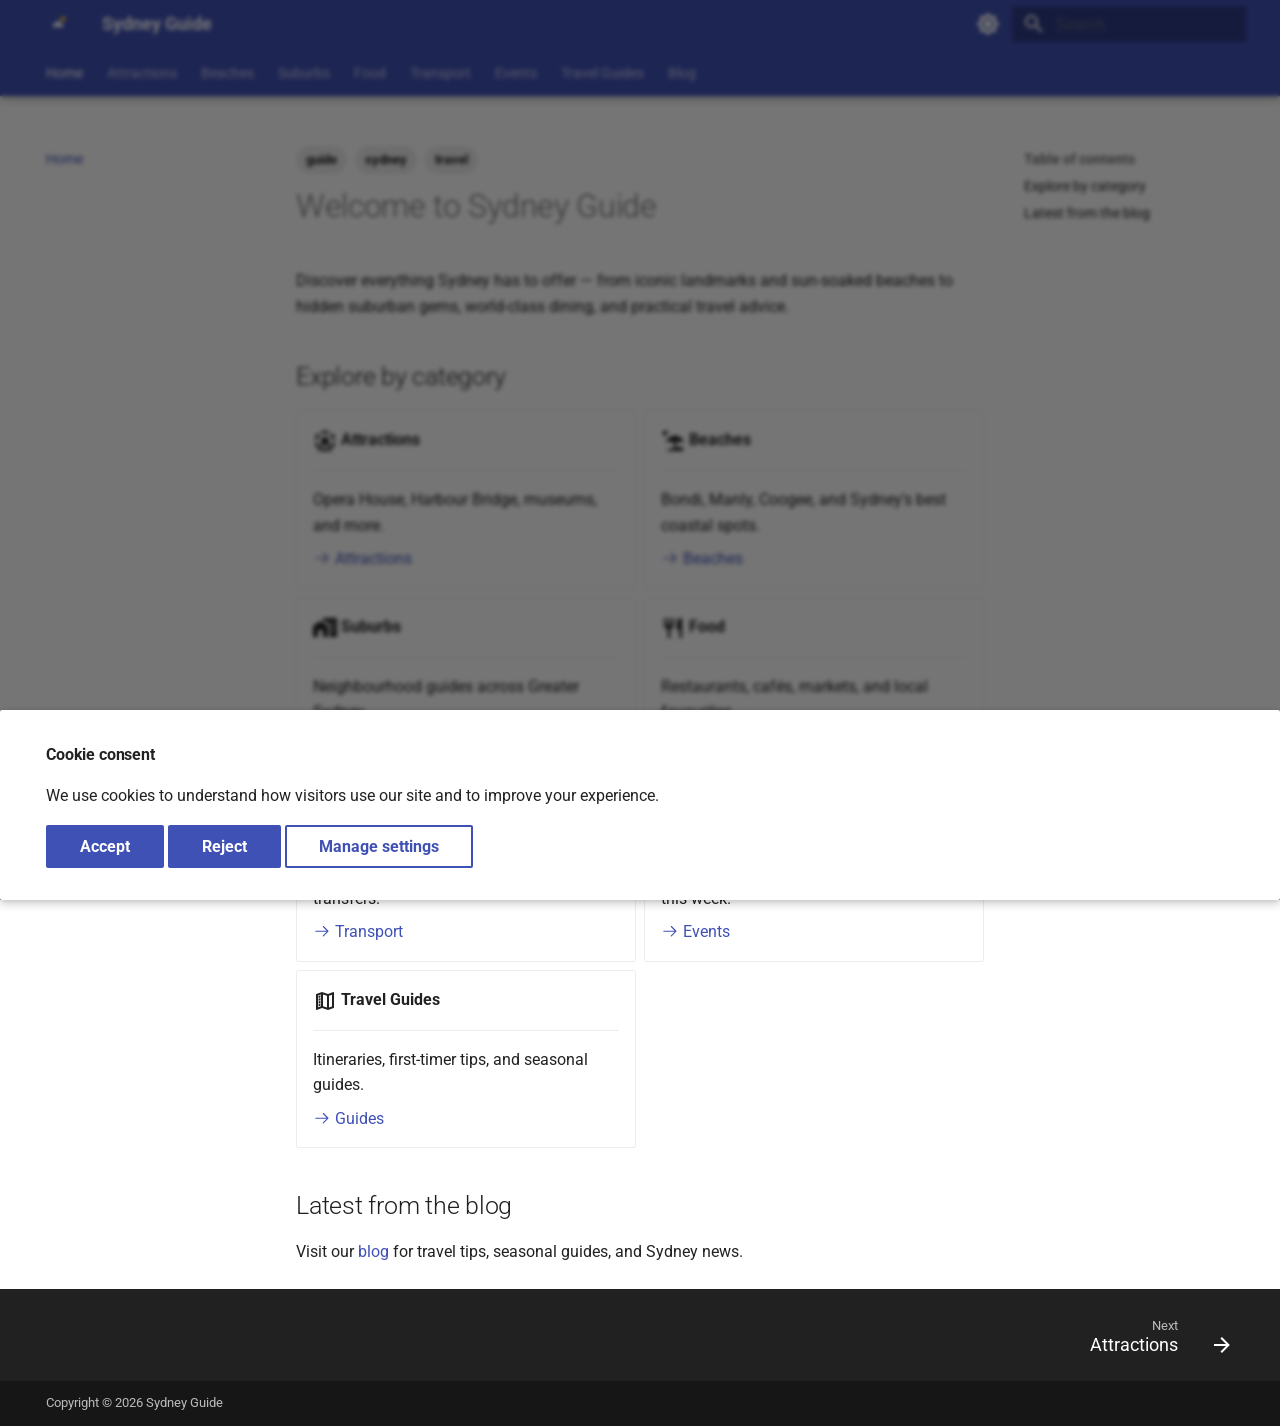
<file: index.html>
<!doctype html><html lang=en class=no-js> <head><meta charset=utf-8><meta name=viewport content="width=device-width,initial-scale=1"><meta name=description content="Explore Sydney's best attractions, beaches, suburbs, restaurants, transport, events, and travel guides. Your complete guide to Australia's harbour city."><meta name=author content="Sydney Guide"><link href=https://sydneygo.com/ rel=canonical><link href=attractions/ rel=next><link rel=icon href=assets/images/favicon.png><meta name=generator content="mkdocs-1.6.1, mkdocs-material-9.7.6"><title>Sydney Guide — Discover Sydney - Sydney Guide</title><link rel=stylesheet href=assets/stylesheets/main.484c7ddc.min.css><link rel=stylesheet href=assets/stylesheets/palette.ab4e12ef.min.css><link rel=preconnect href=https://fonts.gstatic.com crossorigin><link rel=stylesheet href="https://fonts.googleapis.com/css?family=Roboto:300,300i,400,400i,700,700i%7CRoboto+Mono:400,400i,700,700i&display=fallback"><style>:root{--md-text-font:"Roboto";--md-code-font:"Roboto Mono"}</style><link rel=stylesheet href=stylesheets/extra.css><script>__md_scope=new URL(".",location),__md_hash=e=>[...e].reduce(((e,_)=>(e<<5)-e+_.charCodeAt(0)),0),__md_get=(e,_=localStorage,t=__md_scope)=>JSON.parse(_.getItem(t.pathname+"."+e)),__md_set=(e,_,t=localStorage,a=__md_scope)=>{try{t.setItem(a.pathname+"."+e,JSON.stringify(_))}catch(e){}}</script><script id=__analytics>function __md_analytics(){function e(){dataLayer.push(arguments)}window.dataLayer=window.dataLayer||[],e("js",new Date),e("config","G-W9SEL7Y67B"),document.addEventListener("DOMContentLoaded",(function(){document.forms.search&&document.forms.search.query.addEventListener("blur",(function(){this.value&&e("event","search",{search_term:this.value})}));document$.subscribe((function(){var t=document.forms.feedback;if(void 0!==t)for(var a of t.querySelectorAll("[type=submit]"))a.addEventListener("click",(function(a){a.preventDefault();var n=document.location.pathname,d=this.getAttribute("data-md-value");e("event","feedback",{page:n,data:d}),t.firstElementChild.disabled=!0;var r=t.querySelector(".md-feedback__note [data-md-value='"+d+"']");r&&(r.hidden=!1)})),t.hidden=!1})),location$.subscribe((function(t){e("config","G-W9SEL7Y67B",{page_path:t.pathname})}))}));var t=document.createElement("script");t.async=!0,t.src="https://www.googletagmanager.com/gtag/js?id=G-W9SEL7Y67B",document.getElementById("__analytics").insertAdjacentElement("afterEnd",t)}</script><script>if("undefined"!=typeof __md_analytics){var consent=__md_get("__consent");consent&&consent.analytics&&__md_analytics()}</script></head> <body dir=ltr data-md-color-scheme=default data-md-color-primary=indigo data-md-color-accent=indigo> <input class=md-toggle data-md-toggle=drawer type=checkbox id=__drawer autocomplete=off> <input class=md-toggle data-md-toggle=search type=checkbox id=__search autocomplete=off> <label class=md-overlay for=__drawer></label> <div data-md-component=skip> <a href=#welcome-to-sydney-guide class=md-skip> Skip to content </a> </div> <div data-md-component=announce> </div> <header class="md-header md-header--shadow md-header--lifted" data-md-component=header> <nav class="md-header__inner md-grid" aria-label=Header> <a href=. title="Sydney Guide" class="md-header__button md-logo" aria-label="Sydney Guide" data-md-component=logo> <img src=assets/logo.svg alt=logo> </a> <label class="md-header__button md-icon" for=__drawer> <svg xmlns=http://www.w3.org/2000/svg viewbox="0 0 24 24"><path d="M3 6h18v2H3zm0 5h18v2H3zm0 5h18v2H3z"/></svg> </label> <div class=md-header__title data-md-component=header-title> <div class=md-header__ellipsis> <div class=md-header__topic> <span class=md-ellipsis> Sydney Guide </span> </div> <div class=md-header__topic data-md-component=header-topic> <span class=md-ellipsis> Sydney Guide — Discover Sydney </span> </div> </div> </div> <form class=md-header__option data-md-component=palette> <input class=md-option data-md-color-media="(prefers-color-scheme: light)" data-md-color-scheme=default data-md-color-primary=indigo data-md-color-accent=indigo aria-label="Switch to dark mode" type=radio name=__palette id=__palette_0> <label class="md-header__button md-icon" title="Switch to dark mode" for=__palette_1 hidden> <svg xmlns=http://www.w3.org/2000/svg viewbox="0 0 24 24"><path d="M12 8a4 4 0 0 0-4 4 4 4 0 0 0 4 4 4 4 0 0 0 4-4 4 4 0 0 0-4-4m0 10a6 6 0 0 1-6-6 6 6 0 0 1 6-6 6 6 0 0 1 6 6 6 6 0 0 1-6 6m8-9.31V4h-4.69L12 .69 8.69 4H4v4.69L.69 12 4 15.31V20h4.69L12 23.31 15.31 20H20v-4.69L23.31 12z"/></svg> </label> <input class=md-option data-md-color-media="(prefers-color-scheme: dark)" data-md-color-scheme=slate data-md-color-primary=indigo data-md-color-accent=indigo aria-label="Switch to light mode" type=radio name=__palette id=__palette_1> <label class="md-header__button md-icon" title="Switch to light mode" for=__palette_0 hidden> <svg xmlns=http://www.w3.org/2000/svg viewbox="0 0 24 24"><path d="M12 18c-.89 0-1.74-.2-2.5-.55C11.56 16.5 13 14.42 13 12s-1.44-4.5-3.5-5.45C10.26 6.2 11.11 6 12 6a6 6 0 0 1 6 6 6 6 0 0 1-6 6m8-9.31V4h-4.69L12 .69 8.69 4H4v4.69L.69 12 4 15.31V20h4.69L12 23.31 15.31 20H20v-4.69L23.31 12z"/></svg> </label> </form> <script>var palette=__md_get("__palette");if(palette&&palette.color){if("(prefers-color-scheme)"===palette.color.media){var media=matchMedia("(prefers-color-scheme: light)"),input=document.querySelector(media.matches?"[data-md-color-media='(prefers-color-scheme: light)']":"[data-md-color-media='(prefers-color-scheme: dark)']");palette.color.media=input.getAttribute("data-md-color-media"),palette.color.scheme=input.getAttribute("data-md-color-scheme"),palette.color.primary=input.getAttribute("data-md-color-primary"),palette.color.accent=input.getAttribute("data-md-color-accent")}for(var[key,value]of Object.entries(palette.color))document.body.setAttribute("data-md-color-"+key,value)}</script> <label class="md-header__button md-icon" for=__search> <svg xmlns=http://www.w3.org/2000/svg viewbox="0 0 24 24"><path d="M9.5 3A6.5 6.5 0 0 1 16 9.5c0 1.61-.59 3.09-1.56 4.23l.27.27h.79l5 5-1.5 1.5-5-5v-.79l-.27-.27A6.52 6.52 0 0 1 9.5 16 6.5 6.5 0 0 1 3 9.5 6.5 6.5 0 0 1 9.5 3m0 2C7 5 5 7 5 9.5S7 14 9.5 14 14 12 14 9.5 12 5 9.5 5"/></svg> </label> <div class=md-search data-md-component=search role=dialog> <label class=md-search__overlay for=__search></label> <div class=md-search__inner role=search> <form class=md-search__form name=search> <input type=text class=md-search__input name=query aria-label=Search placeholder=Search autocapitalize=off autocorrect=off autocomplete=off spellcheck=false data-md-component=search-query required> <label class="md-search__icon md-icon" for=__search> <svg xmlns=http://www.w3.org/2000/svg viewbox="0 0 24 24"><path d="M9.5 3A6.5 6.5 0 0 1 16 9.5c0 1.61-.59 3.09-1.56 4.23l.27.27h.79l5 5-1.5 1.5-5-5v-.79l-.27-.27A6.52 6.52 0 0 1 9.5 16 6.5 6.5 0 0 1 3 9.5 6.5 6.5 0 0 1 9.5 3m0 2C7 5 5 7 5 9.5S7 14 9.5 14 14 12 14 9.5 12 5 9.5 5"/></svg> <svg xmlns=http://www.w3.org/2000/svg viewbox="0 0 24 24"><path d="M20 11v2H8l5.5 5.5-1.42 1.42L4.16 12l7.92-7.92L13.5 5.5 8 11z"/></svg> </label> <nav class=md-search__options aria-label=Search> <a href=javascript:void(0) class="md-search__icon md-icon" title=Share aria-label=Share data-clipboard data-clipboard-text data-md-component=search-share tabindex=-1> <svg xmlns=http://www.w3.org/2000/svg viewbox="0 0 24 24"><path d="M18 16.08c-.76 0-1.44.3-1.96.77L8.91 12.7c.05-.23.09-.46.09-.7s-.04-.47-.09-.7l7.05-4.11c.54.5 1.25.81 2.04.81a3 3 0 0 0 3-3 3 3 0 0 0-3-3 3 3 0 0 0-3 3c0 .24.04.47.09.7L8.04 9.81C7.5 9.31 6.79 9 6 9a3 3 0 0 0-3 3 3 3 0 0 0 3 3c.79 0 1.5-.31 2.04-.81l7.12 4.15c-.05.21-.08.43-.08.66 0 1.61 1.31 2.91 2.92 2.91s2.92-1.3 2.92-2.91A2.92 2.92 0 0 0 18 16.08"/></svg> </a> <button type=reset class="md-search__icon md-icon" title=Clear aria-label=Clear tabindex=-1> <svg xmlns=http://www.w3.org/2000/svg viewbox="0 0 24 24"><path d="M19 6.41 17.59 5 12 10.59 6.41 5 5 6.41 10.59 12 5 17.59 6.41 19 12 13.41 17.59 19 19 17.59 13.41 12z"/></svg> </button> </nav> <div class=md-search__suggest data-md-component=search-suggest></div> </form> <div class=md-search__output> <div class=md-search__scrollwrap tabindex=0 data-md-scrollfix> <div class=md-search-result data-md-component=search-result> <div class=md-search-result__meta> Initializing search </div> <ol class=md-search-result__list role=presentation></ol> </div> </div> </div> </div> </div> </nav> <nav class=md-tabs aria-label=Tabs data-md-component=tabs> <div class=md-grid> <ul class=md-tabs__list> <li class="md-tabs__item md-tabs__item--active"> <a href=. class=md-tabs__link> Home </a> </li> <li class=md-tabs__item> <a href=attractions/ class=md-tabs__link> Attractions </a> </li> <li class=md-tabs__item> <a href=beaches/ class=md-tabs__link> Beaches </a> </li> <li class=md-tabs__item> <a href=suburbs/ class=md-tabs__link> Suburbs </a> </li> <li class=md-tabs__item> <a href=food/ class=md-tabs__link> Food </a> </li> <li class=md-tabs__item> <a href=transport/ class=md-tabs__link> Transport </a> </li> <li class=md-tabs__item> <a href=events/ class=md-tabs__link> Events </a> </li> <li class=md-tabs__item> <a href=guides/ class=md-tabs__link> Travel Guides </a> </li> <li class=md-tabs__item> <a href=blog/ class=md-tabs__link> Blog </a> </li> </ul> </div> </nav> </header> <div class=md-container data-md-component=container> <main class=md-main data-md-component=main> <div class="md-main__inner md-grid"> <div class="md-sidebar md-sidebar--primary" data-md-component=sidebar data-md-type=navigation> <div class=md-sidebar__scrollwrap> <div class=md-sidebar__inner> <nav class="md-nav md-nav--primary md-nav--lifted" aria-label=Navigation data-md-level=0> <label class=md-nav__title for=__drawer> <a href=. title="Sydney Guide" class="md-nav__button md-logo" aria-label="Sydney Guide" data-md-component=logo> <img src=assets/logo.svg alt=logo> </a> Sydney Guide </label> <ul class=md-nav__list data-md-scrollfix> <li class="md-nav__item md-nav__item--active"> <input class="md-nav__toggle md-toggle" type=checkbox id=__toc> <label class="md-nav__link md-nav__link--active" for=__toc> <span class=md-ellipsis> Home </span> <span class="md-nav__icon md-icon"></span> </label> <a href=. class="md-nav__link md-nav__link--active"> <span class=md-ellipsis> Home </span> </a> <nav class="md-nav md-nav--secondary" aria-label="Table of contents"> <label class=md-nav__title for=__toc> <span class="md-nav__icon md-icon"></span> Table of contents </label> <ul class=md-nav__list data-md-component=toc data-md-scrollfix> <li class=md-nav__item> <a href=#explore-by-category class=md-nav__link> <span class=md-ellipsis> Explore by category </span> </a> </li> <li class=md-nav__item> <a href=#latest-from-the-blog class=md-nav__link> <span class=md-ellipsis> Latest from the blog </span> </a> </li> </ul> </nav> </li> <li class=md-nav__item> <a href=attractions/ class=md-nav__link> <span class=md-ellipsis> Attractions </span> </a> </li> <li class="md-nav__item md-nav__item--nested"> <input class="md-nav__toggle md-toggle md-toggle--indeterminate" type=checkbox id=__nav_3> <div class="md-nav__link md-nav__container"> <a href=beaches/ class="md-nav__link "> <span class=md-ellipsis> Beaches </span> </a> <label class="md-nav__link " for=__nav_3 id=__nav_3_label tabindex=0> <span class="md-nav__icon md-icon"></span> </label> </div> <nav class=md-nav data-md-level=1 aria-labelledby=__nav_3_label aria-expanded=false> <label class=md-nav__title for=__nav_3> <span class="md-nav__icon md-icon"></span> Beaches </label> <ul class=md-nav__list data-md-scrollfix> <li class=md-nav__item> <a href=beaches/bondi/ class=md-nav__link> <span class=md-ellipsis> Bondi Beach </span> </a> </li> </ul> </nav> </li> <li class=md-nav__item> <a href=suburbs/ class=md-nav__link> <span class=md-ellipsis> Suburbs </span> </a> </li> <li class=md-nav__item> <a href=food/ class=md-nav__link> <span class=md-ellipsis> Food </span> </a> </li> <li class=md-nav__item> <a href=transport/ class=md-nav__link> <span class=md-ellipsis> Transport </span> </a> </li> <li class=md-nav__item> <a href=events/ class=md-nav__link> <span class=md-ellipsis> Events </span> </a> </li> <li class=md-nav__item> <a href=guides/ class=md-nav__link> <span class=md-ellipsis> Travel Guides </span> </a> </li> <li class=md-nav__item> <a href=blog/ class=md-nav__link> <span class=md-ellipsis> Blog </span> </a> </li> </ul> </nav> </div> </div> </div> <div class="md-sidebar md-sidebar--secondary" data-md-component=sidebar data-md-type=toc> <div class=md-sidebar__scrollwrap> <div class=md-sidebar__inner> <nav class="md-nav md-nav--secondary" aria-label="Table of contents"> <label class=md-nav__title for=__toc> <span class="md-nav__icon md-icon"></span> Table of contents </label> <ul class=md-nav__list data-md-component=toc data-md-scrollfix> <li class=md-nav__item> <a href=#explore-by-category class=md-nav__link> <span class=md-ellipsis> Explore by category </span> </a> </li> <li class=md-nav__item> <a href=#latest-from-the-blog class=md-nav__link> <span class=md-ellipsis> Latest from the blog </span> </a> </li> </ul> </nav> </div> </div> </div> <div class=md-content data-md-component=content> <article class="md-content__inner md-typeset"> <nav class=md-tags> <span class=md-tag>guide</span> <span class=md-tag>sydney</span> <span class=md-tag>travel</span> </nav> <h1 id=welcome-to-sydney-guide>Welcome to Sydney Guide<a class=headerlink href=#welcome-to-sydney-guide title="Permanent link">&para;</a></h1> <p>Discover everything Sydney has to offer — from iconic landmarks and sun-soaked beaches to hidden suburban gems, world-class dining, and practical travel advice.</p> <h2 id=explore-by-category>Explore by category<a class=headerlink href=#explore-by-category title="Permanent link">&para;</a></h2> <div class="grid cards"> <ul> <li> <p><span class="twemoji lg middle"><svg xmlns=http://www.w3.org/2000/svg viewbox="0 0 24 24"><path d="M12 19c.86 0 1.59.54 1.87 1.29.55-.12 1.08-.29 1.59-.52l-1.76-4.15c-.52.25-1.09.38-1.7.38s-1.18-.13-1.7-.38l-1.76 4.15c.51.23 1.04.4 1.59.52.28-.75 1.01-1.29 1.87-1.29m6.25-1.24c-.25-.34-.44-.76-.44-1.26 0-1.09.9-2 2-2l.31.03c.25-.8.38-1.65.38-2.53s-.13-1.73-.38-2.5h-.31c-1.11 0-2-.89-2-2 0-.5.16-.91.44-1.26a8.47 8.47 0 0 0-4.38-2.53C13.59 4.46 12.86 5 12 5s-1.59-.54-1.87-1.29a8.47 8.47 0 0 0-4.38 2.53c.28.35.45.79.45 1.26a2 2 0 0 1-2 2h-.32c-.25.78-.38 1.62-.38 2.5 0 .89.14 1.74.39 2.55l.31-.05c1.11 0 2 .92 2 2 0 .5-.16.93-.44 1.27.32.35.68.67 1.05.96l1.9-4.46C8.26 13.62 8 12.84 8 12a4 4 0 0 1 4-4 4 4 0 0 1 4 4c0 .84-.26 1.62-.71 2.27l1.9 4.46c.38-.29.73-.62 1.06-.97M12 23c-1 0-1.84-.74-2-1.71a9.5 9.5 0 0 1-1.85-.6L7.17 23H5l1.41-3.32a8.6 8.6 0 0 1-1.45-1.31c-.24.1-.49.13-.76.13a2 2 0 0 1-2-2c0-.62.3-1.18.77-1.55a9.49 9.49 0 0 1-.01-5.87A2.006 2.006 0 0 1 4.2 5.5c.26 0 .51.06.73.15A9.4 9.4 0 0 1 10 2.71C10.16 1.74 11 1 12 1s1.84.74 2 1.71c2 .42 3.74 1.47 5.06 2.93.23-.09.48-.14.75-.14a2 2 0 0 1 2 2 2 2 0 0 1-.77 1.57c.3.93.46 1.93.46 2.93s-.16 2-.46 2.93c.46.37.77.94.77 1.57 0 1.12-.89 2-2 2-.27 0-.52-.04-.76-.14-.44.49-.93.93-1.46 1.32L19 23h-2.17l-.98-2.31c-.6.26-1.22.47-1.85.6-.16.97-1 1.71-2 1.71"/></svg></span> <strong>Attractions</strong></p> <hr> <p>Opera House, Harbour Bridge, museums, and more.</p> <p><a href=attractions/ ><span class=twemoji><svg xmlns=http://www.w3.org/2000/svg viewbox="0 0 24 24"><path d="M13.22 19.03a.75.75 0 0 1 0-1.06L18.19 13H3.75a.75.75 0 0 1 0-1.5h14.44l-4.97-4.97a.749.749 0 0 1 .326-1.275.75.75 0 0 1 .734.215l6.25 6.25a.75.75 0 0 1 0 1.06l-6.25 6.25a.75.75 0 0 1-1.06 0"/></svg></span> Attractions</a></p> </li> <li> <p><span class="twemoji lg middle"><svg xmlns=http://www.w3.org/2000/svg viewbox="0 0 24 24"><path d="M15 18.54c2.13-.33 4.5-.54 7-.54v4H5c0-.65 3.2-2.14 8-3.1v-6.5c-.84.25-1.55.81-2 1.55a3.495 3.495 0 0 0-6 0c.03-3.58 3.5-6.52 8-6.91V7a1 1 0 0 1 1-1 1 1 0 0 1 1 1v.04c4.5.39 7.96 3.33 8 6.91a3.495 3.495 0 0 0-6 0c-.45-.74-1.16-1.3-2-1.56zM7 2a5 5 0 0 1-5 5V2z"/></svg></span> <strong>Beaches</strong></p> <hr> <p>Bondi, Manly, Coogee, and Sydney's best coastal spots.</p> <p><a href=beaches/ ><span class=twemoji><svg xmlns=http://www.w3.org/2000/svg viewbox="0 0 24 24"><path d="M13.22 19.03a.75.75 0 0 1 0-1.06L18.19 13H3.75a.75.75 0 0 1 0-1.5h14.44l-4.97-4.97a.749.749 0 0 1 .326-1.275.75.75 0 0 1 .734.215l6.25 6.25a.75.75 0 0 1 0 1.06l-6.25 6.25a.75.75 0 0 1-1.06 0"/></svg></span> Beaches</a></p> </li> <li> <p><span class="twemoji lg middle"><svg xmlns=http://www.w3.org/2000/svg viewbox="0 0 24 24"><path d="M0 21V10l7.5-5 7.5 5v11h-5v-7H5v7zM24 2v19h-7V8.93l-1-.66V6h-2v.93l-4-2.66V2zm-3 12h-2v2h2zm0-4h-2v2h2zm0-4h-2v2h2z"/></svg></span> <strong>Suburbs</strong></p> <hr> <p>Neighbourhood guides across Greater Sydney.</p> <p><a href=suburbs/ ><span class=twemoji><svg xmlns=http://www.w3.org/2000/svg viewbox="0 0 24 24"><path d="M13.22 19.03a.75.75 0 0 1 0-1.06L18.19 13H3.75a.75.75 0 0 1 0-1.5h14.44l-4.97-4.97a.749.749 0 0 1 .326-1.275.75.75 0 0 1 .734.215l6.25 6.25a.75.75 0 0 1 0 1.06l-6.25 6.25a.75.75 0 0 1-1.06 0"/></svg></span> Suburbs</a></p> </li> <li> <p><span class="twemoji lg middle"><svg xmlns=http://www.w3.org/2000/svg viewbox="0 0 24 24"><path d="M11 9H9V2H7v7H5V2H3v7c0 2.12 1.66 3.84 3.75 3.97V22h2.5v-9.03C11.34 12.84 13 11.12 13 9V2h-2zm5-3v8h2.5v8H21V2c-2.76 0-5 2.24-5 4"/></svg></span> <strong>Food</strong></p> <hr> <p>Restaurants, cafés, markets, and local favourites.</p> <p><a href=food/ ><span class=twemoji><svg xmlns=http://www.w3.org/2000/svg viewbox="0 0 24 24"><path d="M13.22 19.03a.75.75 0 0 1 0-1.06L18.19 13H3.75a.75.75 0 0 1 0-1.5h14.44l-4.97-4.97a.749.749 0 0 1 .326-1.275.75.75 0 0 1 .734.215l6.25 6.25a.75.75 0 0 1 0 1.06l-6.25 6.25a.75.75 0 0 1-1.06 0"/></svg></span> Food</a></p> </li> <li> <p><span class="twemoji lg middle"><svg xmlns=http://www.w3.org/2000/svg viewbox="0 0 24 24"><path d="M12 2c-4 0-8 .5-8 4v9.5A3.5 3.5 0 0 0 7.5 19L6 20.5v.5h2.23l2-2H14l2 2h2v-.5L16.5 19a3.5 3.5 0 0 0 3.5-3.5V6c0-3.5-3.58-4-8-4M7.5 17A1.5 1.5 0 0 1 6 15.5 1.5 1.5 0 0 1 7.5 14 1.5 1.5 0 0 1 9 15.5 1.5 1.5 0 0 1 7.5 17m3.5-7H6V6h5zm2 0V6h5v4zm3.5 7a1.5 1.5 0 0 1-1.5-1.5 1.5 1.5 0 0 1 1.5-1.5 1.5 1.5 0 0 1 1.5 1.5 1.5 1.5 0 0 1-1.5 1.5"/></svg></span> <strong>Transport</strong></p> <hr> <p>Opal, trains, buses, ferries, and airport transfers.</p> <p><a href=transport/ ><span class=twemoji><svg xmlns=http://www.w3.org/2000/svg viewbox="0 0 24 24"><path d="M13.22 19.03a.75.75 0 0 1 0-1.06L18.19 13H3.75a.75.75 0 0 1 0-1.5h14.44l-4.97-4.97a.749.749 0 0 1 .326-1.275.75.75 0 0 1 .734.215l6.25 6.25a.75.75 0 0 1 0 1.06l-6.25 6.25a.75.75 0 0 1-1.06 0"/></svg></span> Transport</a></p> </li> <li> <p><span class="twemoji lg middle"><svg xmlns=http://www.w3.org/2000/svg viewbox="0 0 24 24"><path d="M19 19H5V8h14m-3-7v2H8V1H6v2H5c-1.1 0-2 .9-2 2v14a2 2 0 0 0 2 2h14c1.11 0 2-.89 2-2V5a2 2 0 0 0-2-2h-1V1m-7.12 11H7.27l2.92 2.11-1.11 3.45L12 15.43l2.92 2.13-1.12-3.44L16.72 12h-3.6L12 8.56z"/></svg></span> <strong>Events</strong></p> <hr> <p>Festivals, markets, sports, and what's on this week.</p> <p><a href=events/ ><span class=twemoji><svg xmlns=http://www.w3.org/2000/svg viewbox="0 0 24 24"><path d="M13.22 19.03a.75.75 0 0 1 0-1.06L18.19 13H3.75a.75.75 0 0 1 0-1.5h14.44l-4.97-4.97a.749.749 0 0 1 .326-1.275.75.75 0 0 1 .734.215l6.25 6.25a.75.75 0 0 1 0 1.06l-6.25 6.25a.75.75 0 0 1-1.06 0"/></svg></span> Events</a></p> </li> <li> <p><span class="twemoji lg middle"><svg xmlns=http://www.w3.org/2000/svg viewbox="0 0 24 24"><path d="M9 3 3.36 4.9c-.21.07-.36.25-.36.48V20.5a.5.5 0 0 0 .5.5l.16-.03L9 18.9l6 2.1 5.64-1.9c.21-.07.36-.25.36-.48V3.5a.5.5 0 0 0-.5-.5l-.16.03L15 5.1zM8 5.45v11.7l-3 1.16V6.46zm2 .02 4 1.4v11.66l-4-1.4zm9 .23v11.84l-3 1.01V6.86zm-11.54.6-1.89.67v2.15l1.89-.67zm0 2.75-1.89.67v2.15l1.89-.67zm0 2.75-1.89.67v2.15l1.89-.67zm0 2.75-1.89.67v2.15l1.89-.67z"/></svg></span> <strong>Travel Guides</strong></p> <hr> <p>Itineraries, first-timer tips, and seasonal guides.</p> <p><a href=guides/ ><span class=twemoji><svg xmlns=http://www.w3.org/2000/svg viewbox="0 0 24 24"><path d="M13.22 19.03a.75.75 0 0 1 0-1.06L18.19 13H3.75a.75.75 0 0 1 0-1.5h14.44l-4.97-4.97a.749.749 0 0 1 .326-1.275.75.75 0 0 1 .734.215l6.25 6.25a.75.75 0 0 1 0 1.06l-6.25 6.25a.75.75 0 0 1-1.06 0"/></svg></span> Guides</a></p> </li> </ul> </div> <h2 id=latest-from-the-blog>Latest from the blog<a class=headerlink href=#latest-from-the-blog title="Permanent link">&para;</a></h2> <p>Visit our <a href=blog/ >blog</a> for travel tips, seasonal guides, and Sydney news.</p> </article> </div> <script>var tabs=__md_get("__tabs");if(Array.isArray(tabs))e:for(var set of document.querySelectorAll(".tabbed-set")){var labels=set.querySelector(".tabbed-labels");for(var tab of tabs)for(var label of labels.getElementsByTagName("label"))if(label.innerText.trim()===tab){var input=document.getElementById(label.htmlFor);input.checked=!0;continue e}}</script> <script>var target=document.getElementById(location.hash.slice(1));target&&target.name&&(target.checked=target.name.startsWith("__tabbed_"))</script> </div> <button type=button class="md-top md-icon" data-md-component=top hidden> <svg xmlns=http://www.w3.org/2000/svg viewbox="0 0 24 24"><path d="M13 20h-2V8l-5.5 5.5-1.42-1.42L12 4.16l7.92 7.92-1.42 1.42L13 8z"/></svg> Back to top </button> </main> <footer class=md-footer> <nav class="md-footer__inner md-grid" aria-label=Footer> <a href=attractions/ class="md-footer__link md-footer__link--next" aria-label="Next: Attractions"> <div class=md-footer__title> <span class=md-footer__direction> Next </span> <div class=md-ellipsis> Attractions </div> </div> <div class="md-footer__button md-icon"> <svg xmlns=http://www.w3.org/2000/svg viewbox="0 0 24 24"><path d="M4 11v2h12l-5.5 5.5 1.42 1.42L19.84 12l-7.92-7.92L10.5 5.5 16 11z"/></svg> </div> </a> </nav> <div class="md-footer-meta md-typeset"> <div class="md-footer-meta__inner md-grid"> <div class=md-copyright> <div class=md-copyright__highlight> Copyright &copy; 2026 Sydney Guide </div> </div> </div> </div> </footer> </div> <div class=md-dialog data-md-component=dialog> <div class="md-dialog__inner md-typeset"></div> </div> <div class=md-progress data-md-component=progress role=progressbar></div> <div class=md-consent data-md-component=consent id=__consent hidden> <div class=md-consent__overlay></div> <aside class=md-consent__inner> <form class="md-consent__form md-grid md-typeset" name=consent> <h4>Cookie consent</h4> <p>We use cookies to understand how visitors use our site and to improve your experience.</p> <input class=md-toggle type=checkbox id=__settings> <div class=md-consent__settings> <ul class=task-list> <li class=task-list-item> <label class=task-list-control> <input type=checkbox name=analytics checked> <span class=task-list-indicator></span> Google Analytics </label> </li> </ul> </div> <div class=md-consent__controls> <button class="md-button md-button--primary">Accept</button> <button type=reset class="md-button md-button--primary">Reject</button> <label class=md-button for=__settings>Manage settings</label> </div> </form> </aside> </div> <script>var consent=__md_get("__consent");if(consent)for(var input of document.forms.consent.elements)input.name&&(input.checked=consent[input.name]||!1);else"file:"!==location.protocol&&setTimeout((function(){document.querySelector("[data-md-component=consent]").hidden=!1}),250);var form=document.forms.consent;for(var action of["submit","reset"])form.addEventListener(action,(function(e){if(e.preventDefault(),"reset"===e.type)for(var n of document.forms.consent.elements)n.name&&(n.checked=!1);__md_set("__consent",Object.fromEntries(Array.from(new FormData(form).keys()).map((function(e){return[e,!0]})))),location.hash="",location.reload()}))</script> <script id=__config type=application/json>{"annotate": null, "base": ".", "features": ["announce.dismiss", "content.code.copy", "content.tabs.link", "content.tooltips", "header.autohide", "navigation.expand", "navigation.footer", "navigation.indexes", "navigation.instant", "navigation.instant.progress", "navigation.path", "navigation.sections", "navigation.tabs", "navigation.tabs.sticky", "navigation.top", "navigation.tracking", "search.highlight", "search.share", "search.suggest", "toc.follow"], "search": "assets/javascripts/workers/search.2c215733.min.js", "tags": null, "translations": {"clipboard.copied": "Copied to clipboard", "clipboard.copy": "Copy to clipboard", "search.result.more.one": "1 more on this page", "search.result.more.other": "# more on this page", "search.result.none": "No matching documents", "search.result.one": "1 matching document", "search.result.other": "# matching documents", "search.result.placeholder": "Type to start searching", "search.result.term.missing": "Missing", "select.version": "Select version"}, "version": null}</script> <script src=assets/javascripts/bundle.79ae519e.min.js></script> <script src=javascripts/analytics.js></script> </body> </html>
</file>
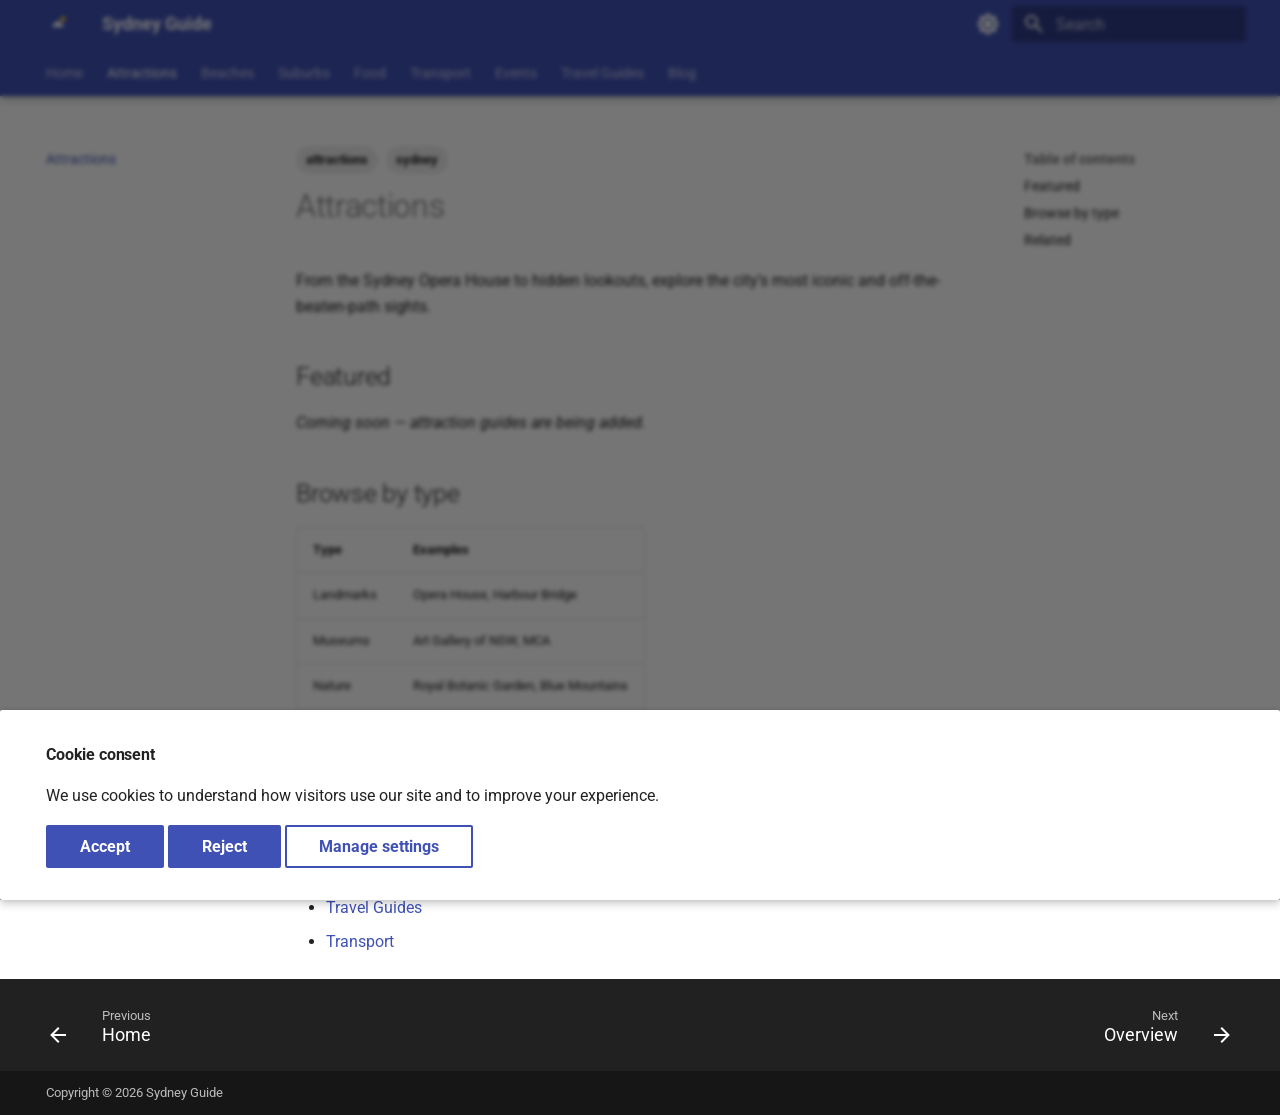
<file: attractions/index.html>
<!doctype html><html lang=en class=no-js> <head><meta charset=utf-8><meta name=viewport content="width=device-width,initial-scale=1"><meta name=description content="Discover Sydney's top attractions — landmarks, museums, parks, and must-see sights across the harbour city."><meta name=author content="Sydney Guide"><link href=https://sydneygo.com/attractions/ rel=canonical><link rel=prev href=..><link href=../beaches/ rel=next><link rel=icon href=../assets/images/favicon.png><meta name=generator content="mkdocs-1.6.1, mkdocs-material-9.7.6"><title>Sydney Attractions - Sydney Guide</title><link rel=stylesheet href=../assets/stylesheets/main.484c7ddc.min.css><link rel=stylesheet href=../assets/stylesheets/palette.ab4e12ef.min.css><link rel=preconnect href=https://fonts.gstatic.com crossorigin><link rel=stylesheet href="https://fonts.googleapis.com/css?family=Roboto:300,300i,400,400i,700,700i%7CRoboto+Mono:400,400i,700,700i&display=fallback"><style>:root{--md-text-font:"Roboto";--md-code-font:"Roboto Mono"}</style><link rel=stylesheet href=../stylesheets/extra.css><script>__md_scope=new URL("..",location),__md_hash=e=>[...e].reduce(((e,_)=>(e<<5)-e+_.charCodeAt(0)),0),__md_get=(e,_=localStorage,t=__md_scope)=>JSON.parse(_.getItem(t.pathname+"."+e)),__md_set=(e,_,t=localStorage,a=__md_scope)=>{try{t.setItem(a.pathname+"."+e,JSON.stringify(_))}catch(e){}}</script><script id=__analytics>function __md_analytics(){function e(){dataLayer.push(arguments)}window.dataLayer=window.dataLayer||[],e("js",new Date),e("config","G-W9SEL7Y67B"),document.addEventListener("DOMContentLoaded",(function(){document.forms.search&&document.forms.search.query.addEventListener("blur",(function(){this.value&&e("event","search",{search_term:this.value})}));document$.subscribe((function(){var t=document.forms.feedback;if(void 0!==t)for(var a of t.querySelectorAll("[type=submit]"))a.addEventListener("click",(function(a){a.preventDefault();var n=document.location.pathname,d=this.getAttribute("data-md-value");e("event","feedback",{page:n,data:d}),t.firstElementChild.disabled=!0;var r=t.querySelector(".md-feedback__note [data-md-value='"+d+"']");r&&(r.hidden=!1)})),t.hidden=!1})),location$.subscribe((function(t){e("config","G-W9SEL7Y67B",{page_path:t.pathname})}))}));var t=document.createElement("script");t.async=!0,t.src="https://www.googletagmanager.com/gtag/js?id=G-W9SEL7Y67B",document.getElementById("__analytics").insertAdjacentElement("afterEnd",t)}</script><script>if("undefined"!=typeof __md_analytics){var consent=__md_get("__consent");consent&&consent.analytics&&__md_analytics()}</script></head> <body dir=ltr data-md-color-scheme=default data-md-color-primary=indigo data-md-color-accent=indigo> <input class=md-toggle data-md-toggle=drawer type=checkbox id=__drawer autocomplete=off> <input class=md-toggle data-md-toggle=search type=checkbox id=__search autocomplete=off> <label class=md-overlay for=__drawer></label> <div data-md-component=skip> <a href=#attractions class=md-skip> Skip to content </a> </div> <div data-md-component=announce> </div> <header class="md-header md-header--shadow md-header--lifted" data-md-component=header> <nav class="md-header__inner md-grid" aria-label=Header> <a href=.. title="Sydney Guide" class="md-header__button md-logo" aria-label="Sydney Guide" data-md-component=logo> <img src=../assets/logo.svg alt=logo> </a> <label class="md-header__button md-icon" for=__drawer> <svg xmlns=http://www.w3.org/2000/svg viewbox="0 0 24 24"><path d="M3 6h18v2H3zm0 5h18v2H3zm0 5h18v2H3z"/></svg> </label> <div class=md-header__title data-md-component=header-title> <div class=md-header__ellipsis> <div class=md-header__topic> <span class=md-ellipsis> Sydney Guide </span> </div> <div class=md-header__topic data-md-component=header-topic> <span class=md-ellipsis> Sydney Attractions </span> </div> </div> </div> <form class=md-header__option data-md-component=palette> <input class=md-option data-md-color-media="(prefers-color-scheme: light)" data-md-color-scheme=default data-md-color-primary=indigo data-md-color-accent=indigo aria-label="Switch to dark mode" type=radio name=__palette id=__palette_0> <label class="md-header__button md-icon" title="Switch to dark mode" for=__palette_1 hidden> <svg xmlns=http://www.w3.org/2000/svg viewbox="0 0 24 24"><path d="M12 8a4 4 0 0 0-4 4 4 4 0 0 0 4 4 4 4 0 0 0 4-4 4 4 0 0 0-4-4m0 10a6 6 0 0 1-6-6 6 6 0 0 1 6-6 6 6 0 0 1 6 6 6 6 0 0 1-6 6m8-9.31V4h-4.69L12 .69 8.69 4H4v4.69L.69 12 4 15.31V20h4.69L12 23.31 15.31 20H20v-4.69L23.31 12z"/></svg> </label> <input class=md-option data-md-color-media="(prefers-color-scheme: dark)" data-md-color-scheme=slate data-md-color-primary=indigo data-md-color-accent=indigo aria-label="Switch to light mode" type=radio name=__palette id=__palette_1> <label class="md-header__button md-icon" title="Switch to light mode" for=__palette_0 hidden> <svg xmlns=http://www.w3.org/2000/svg viewbox="0 0 24 24"><path d="M12 18c-.89 0-1.74-.2-2.5-.55C11.56 16.5 13 14.42 13 12s-1.44-4.5-3.5-5.45C10.26 6.2 11.11 6 12 6a6 6 0 0 1 6 6 6 6 0 0 1-6 6m8-9.31V4h-4.69L12 .69 8.69 4H4v4.69L.69 12 4 15.31V20h4.69L12 23.31 15.31 20H20v-4.69L23.31 12z"/></svg> </label> </form> <script>var palette=__md_get("__palette");if(palette&&palette.color){if("(prefers-color-scheme)"===palette.color.media){var media=matchMedia("(prefers-color-scheme: light)"),input=document.querySelector(media.matches?"[data-md-color-media='(prefers-color-scheme: light)']":"[data-md-color-media='(prefers-color-scheme: dark)']");palette.color.media=input.getAttribute("data-md-color-media"),palette.color.scheme=input.getAttribute("data-md-color-scheme"),palette.color.primary=input.getAttribute("data-md-color-primary"),palette.color.accent=input.getAttribute("data-md-color-accent")}for(var[key,value]of Object.entries(palette.color))document.body.setAttribute("data-md-color-"+key,value)}</script> <label class="md-header__button md-icon" for=__search> <svg xmlns=http://www.w3.org/2000/svg viewbox="0 0 24 24"><path d="M9.5 3A6.5 6.5 0 0 1 16 9.5c0 1.61-.59 3.09-1.56 4.23l.27.27h.79l5 5-1.5 1.5-5-5v-.79l-.27-.27A6.52 6.52 0 0 1 9.5 16 6.5 6.5 0 0 1 3 9.5 6.5 6.5 0 0 1 9.5 3m0 2C7 5 5 7 5 9.5S7 14 9.5 14 14 12 14 9.5 12 5 9.5 5"/></svg> </label> <div class=md-search data-md-component=search role=dialog> <label class=md-search__overlay for=__search></label> <div class=md-search__inner role=search> <form class=md-search__form name=search> <input type=text class=md-search__input name=query aria-label=Search placeholder=Search autocapitalize=off autocorrect=off autocomplete=off spellcheck=false data-md-component=search-query required> <label class="md-search__icon md-icon" for=__search> <svg xmlns=http://www.w3.org/2000/svg viewbox="0 0 24 24"><path d="M9.5 3A6.5 6.5 0 0 1 16 9.5c0 1.61-.59 3.09-1.56 4.23l.27.27h.79l5 5-1.5 1.5-5-5v-.79l-.27-.27A6.52 6.52 0 0 1 9.5 16 6.5 6.5 0 0 1 3 9.5 6.5 6.5 0 0 1 9.5 3m0 2C7 5 5 7 5 9.5S7 14 9.5 14 14 12 14 9.5 12 5 9.5 5"/></svg> <svg xmlns=http://www.w3.org/2000/svg viewbox="0 0 24 24"><path d="M20 11v2H8l5.5 5.5-1.42 1.42L4.16 12l7.92-7.92L13.5 5.5 8 11z"/></svg> </label> <nav class=md-search__options aria-label=Search> <a href=javascript:void(0) class="md-search__icon md-icon" title=Share aria-label=Share data-clipboard data-clipboard-text data-md-component=search-share tabindex=-1> <svg xmlns=http://www.w3.org/2000/svg viewbox="0 0 24 24"><path d="M18 16.08c-.76 0-1.44.3-1.96.77L8.91 12.7c.05-.23.09-.46.09-.7s-.04-.47-.09-.7l7.05-4.11c.54.5 1.25.81 2.04.81a3 3 0 0 0 3-3 3 3 0 0 0-3-3 3 3 0 0 0-3 3c0 .24.04.47.09.7L8.04 9.81C7.5 9.31 6.79 9 6 9a3 3 0 0 0-3 3 3 3 0 0 0 3 3c.79 0 1.5-.31 2.04-.81l7.12 4.15c-.05.21-.08.43-.08.66 0 1.61 1.31 2.91 2.92 2.91s2.92-1.3 2.92-2.91A2.92 2.92 0 0 0 18 16.08"/></svg> </a> <button type=reset class="md-search__icon md-icon" title=Clear aria-label=Clear tabindex=-1> <svg xmlns=http://www.w3.org/2000/svg viewbox="0 0 24 24"><path d="M19 6.41 17.59 5 12 10.59 6.41 5 5 6.41 10.59 12 5 17.59 6.41 19 12 13.41 17.59 19 19 17.59 13.41 12z"/></svg> </button> </nav> <div class=md-search__suggest data-md-component=search-suggest></div> </form> <div class=md-search__output> <div class=md-search__scrollwrap tabindex=0 data-md-scrollfix> <div class=md-search-result data-md-component=search-result> <div class=md-search-result__meta> Initializing search </div> <ol class=md-search-result__list role=presentation></ol> </div> </div> </div> </div> </div> </nav> <nav class=md-tabs aria-label=Tabs data-md-component=tabs> <div class=md-grid> <ul class=md-tabs__list> <li class=md-tabs__item> <a href=.. class=md-tabs__link> Home </a> </li> <li class="md-tabs__item md-tabs__item--active"> <a href=./ class=md-tabs__link> Attractions </a> </li> <li class=md-tabs__item> <a href=../beaches/ class=md-tabs__link> Beaches </a> </li> <li class=md-tabs__item> <a href=../suburbs/ class=md-tabs__link> Suburbs </a> </li> <li class=md-tabs__item> <a href=../food/ class=md-tabs__link> Food </a> </li> <li class=md-tabs__item> <a href=../transport/ class=md-tabs__link> Transport </a> </li> <li class=md-tabs__item> <a href=../events/ class=md-tabs__link> Events </a> </li> <li class=md-tabs__item> <a href=../guides/ class=md-tabs__link> Travel Guides </a> </li> <li class=md-tabs__item> <a href=../blog/ class=md-tabs__link> Blog </a> </li> </ul> </div> </nav> </header> <div class=md-container data-md-component=container> <main class=md-main data-md-component=main> <div class="md-main__inner md-grid"> <div class="md-sidebar md-sidebar--primary" data-md-component=sidebar data-md-type=navigation> <div class=md-sidebar__scrollwrap> <div class=md-sidebar__inner> <nav class="md-nav md-nav--primary md-nav--lifted" aria-label=Navigation data-md-level=0> <label class=md-nav__title for=__drawer> <a href=.. title="Sydney Guide" class="md-nav__button md-logo" aria-label="Sydney Guide" data-md-component=logo> <img src=../assets/logo.svg alt=logo> </a> Sydney Guide </label> <ul class=md-nav__list data-md-scrollfix> <li class=md-nav__item> <a href=.. class=md-nav__link> <span class=md-ellipsis> Home </span> </a> </li> <li class="md-nav__item md-nav__item--active"> <input class="md-nav__toggle md-toggle" type=checkbox id=__toc> <label class="md-nav__link md-nav__link--active" for=__toc> <span class=md-ellipsis> Attractions </span> <span class="md-nav__icon md-icon"></span> </label> <a href=./ class="md-nav__link md-nav__link--active"> <span class=md-ellipsis> Attractions </span> </a> <nav class="md-nav md-nav--secondary" aria-label="Table of contents"> <label class=md-nav__title for=__toc> <span class="md-nav__icon md-icon"></span> Table of contents </label> <ul class=md-nav__list data-md-component=toc data-md-scrollfix> <li class=md-nav__item> <a href=#featured class=md-nav__link> <span class=md-ellipsis> Featured </span> </a> </li> <li class=md-nav__item> <a href=#browse-by-type class=md-nav__link> <span class=md-ellipsis> Browse by type </span> </a> </li> <li class=md-nav__item> <a href=#related class=md-nav__link> <span class=md-ellipsis> Related </span> </a> </li> </ul> </nav> </li> <li class="md-nav__item md-nav__item--nested"> <input class="md-nav__toggle md-toggle md-toggle--indeterminate" type=checkbox id=__nav_3> <div class="md-nav__link md-nav__container"> <a href=../beaches/ class="md-nav__link "> <span class=md-ellipsis> Beaches </span> </a> <label class="md-nav__link " for=__nav_3 id=__nav_3_label tabindex=0> <span class="md-nav__icon md-icon"></span> </label> </div> <nav class=md-nav data-md-level=1 aria-labelledby=__nav_3_label aria-expanded=false> <label class=md-nav__title for=__nav_3> <span class="md-nav__icon md-icon"></span> Beaches </label> <ul class=md-nav__list data-md-scrollfix> <li class=md-nav__item> <a href=../beaches/bondi/ class=md-nav__link> <span class=md-ellipsis> Bondi Beach </span> </a> </li> </ul> </nav> </li> <li class=md-nav__item> <a href=../suburbs/ class=md-nav__link> <span class=md-ellipsis> Suburbs </span> </a> </li> <li class=md-nav__item> <a href=../food/ class=md-nav__link> <span class=md-ellipsis> Food </span> </a> </li> <li class=md-nav__item> <a href=../transport/ class=md-nav__link> <span class=md-ellipsis> Transport </span> </a> </li> <li class=md-nav__item> <a href=../events/ class=md-nav__link> <span class=md-ellipsis> Events </span> </a> </li> <li class=md-nav__item> <a href=../guides/ class=md-nav__link> <span class=md-ellipsis> Travel Guides </span> </a> </li> <li class=md-nav__item> <a href=../blog/ class=md-nav__link> <span class=md-ellipsis> Blog </span> </a> </li> </ul> </nav> </div> </div> </div> <div class="md-sidebar md-sidebar--secondary" data-md-component=sidebar data-md-type=toc> <div class=md-sidebar__scrollwrap> <div class=md-sidebar__inner> <nav class="md-nav md-nav--secondary" aria-label="Table of contents"> <label class=md-nav__title for=__toc> <span class="md-nav__icon md-icon"></span> Table of contents </label> <ul class=md-nav__list data-md-component=toc data-md-scrollfix> <li class=md-nav__item> <a href=#featured class=md-nav__link> <span class=md-ellipsis> Featured </span> </a> </li> <li class=md-nav__item> <a href=#browse-by-type class=md-nav__link> <span class=md-ellipsis> Browse by type </span> </a> </li> <li class=md-nav__item> <a href=#related class=md-nav__link> <span class=md-ellipsis> Related </span> </a> </li> </ul> </nav> </div> </div> </div> <div class=md-content data-md-component=content> <article class="md-content__inner md-typeset"> <nav class=md-tags> <span class=md-tag>attractions</span> <span class=md-tag>sydney</span> </nav> <h1 id=attractions>Attractions<a class=headerlink href=#attractions title="Permanent link">&para;</a></h1> <p>From the Sydney Opera House to hidden lookouts, explore the city's most iconic and off-the-beaten-path sights.</p> <h2 id=featured>Featured<a class=headerlink href=#featured title="Permanent link">&para;</a></h2> <p><em>Coming soon — attraction guides are being added.</em></p> <h2 id=browse-by-type>Browse by type<a class=headerlink href=#browse-by-type title="Permanent link">&para;</a></h2> <table> <thead> <tr> <th>Type</th> <th>Examples</th> </tr> </thead> <tbody> <tr> <td>Landmarks</td> <td>Opera House, Harbour Bridge</td> </tr> <tr> <td>Museums</td> <td>Art Gallery of NSW, MCA</td> </tr> <tr> <td>Nature</td> <td>Royal Botanic Garden, Blue Mountains</td> </tr> <tr> <td>Family</td> <td>Taronga Zoo, SEA LIFE Sydney</td> </tr> </tbody> </table> <h2 id=related>Related<a class=headerlink href=#related title="Permanent link">&para;</a></h2> <ul> <li><a href=../beaches/ >Beaches</a></li> <li><a href=../guides/ >Travel Guides</a></li> <li><a href=../transport/ >Transport</a></li> </ul> </article> </div> <script>var tabs=__md_get("__tabs");if(Array.isArray(tabs))e:for(var set of document.querySelectorAll(".tabbed-set")){var labels=set.querySelector(".tabbed-labels");for(var tab of tabs)for(var label of labels.getElementsByTagName("label"))if(label.innerText.trim()===tab){var input=document.getElementById(label.htmlFor);input.checked=!0;continue e}}</script> <script>var target=document.getElementById(location.hash.slice(1));target&&target.name&&(target.checked=target.name.startsWith("__tabbed_"))</script> </div> <button type=button class="md-top md-icon" data-md-component=top hidden> <svg xmlns=http://www.w3.org/2000/svg viewbox="0 0 24 24"><path d="M13 20h-2V8l-5.5 5.5-1.42-1.42L12 4.16l7.92 7.92-1.42 1.42L13 8z"/></svg> Back to top </button> </main> <footer class=md-footer> <nav class="md-footer__inner md-grid" aria-label=Footer> <a href=.. class="md-footer__link md-footer__link--prev" aria-label="Previous: Home"> <div class="md-footer__button md-icon"> <svg xmlns=http://www.w3.org/2000/svg viewbox="0 0 24 24"><path d="M20 11v2H8l5.5 5.5-1.42 1.42L4.16 12l7.92-7.92L13.5 5.5 8 11z"/></svg> </div> <div class=md-footer__title> <span class=md-footer__direction> Previous </span> <div class=md-ellipsis> Home </div> </div> </a> <a href=../beaches/ class="md-footer__link md-footer__link--next" aria-label="Next: Overview"> <div class=md-footer__title> <span class=md-footer__direction> Next </span> <div class=md-ellipsis> Overview </div> </div> <div class="md-footer__button md-icon"> <svg xmlns=http://www.w3.org/2000/svg viewbox="0 0 24 24"><path d="M4 11v2h12l-5.5 5.5 1.42 1.42L19.84 12l-7.92-7.92L10.5 5.5 16 11z"/></svg> </div> </a> </nav> <div class="md-footer-meta md-typeset"> <div class="md-footer-meta__inner md-grid"> <div class=md-copyright> <div class=md-copyright__highlight> Copyright &copy; 2026 Sydney Guide </div> </div> </div> </div> </footer> </div> <div class=md-dialog data-md-component=dialog> <div class="md-dialog__inner md-typeset"></div> </div> <div class=md-progress data-md-component=progress role=progressbar></div> <div class=md-consent data-md-component=consent id=__consent hidden> <div class=md-consent__overlay></div> <aside class=md-consent__inner> <form class="md-consent__form md-grid md-typeset" name=consent> <h4>Cookie consent</h4> <p>We use cookies to understand how visitors use our site and to improve your experience.</p> <input class=md-toggle type=checkbox id=__settings> <div class=md-consent__settings> <ul class=task-list> <li class=task-list-item> <label class=task-list-control> <input type=checkbox name=analytics checked> <span class=task-list-indicator></span> Google Analytics </label> </li> </ul> </div> <div class=md-consent__controls> <button class="md-button md-button--primary">Accept</button> <button type=reset class="md-button md-button--primary">Reject</button> <label class=md-button for=__settings>Manage settings</label> </div> </form> </aside> </div> <script>var consent=__md_get("__consent");if(consent)for(var input of document.forms.consent.elements)input.name&&(input.checked=consent[input.name]||!1);else"file:"!==location.protocol&&setTimeout((function(){document.querySelector("[data-md-component=consent]").hidden=!1}),250);var form=document.forms.consent;for(var action of["submit","reset"])form.addEventListener(action,(function(e){if(e.preventDefault(),"reset"===e.type)for(var n of document.forms.consent.elements)n.name&&(n.checked=!1);__md_set("__consent",Object.fromEntries(Array.from(new FormData(form).keys()).map((function(e){return[e,!0]})))),location.hash="",location.reload()}))</script> <script id=__config type=application/json>{"annotate": null, "base": "..", "features": ["announce.dismiss", "content.code.copy", "content.tabs.link", "content.tooltips", "header.autohide", "navigation.expand", "navigation.footer", "navigation.indexes", "navigation.instant", "navigation.instant.progress", "navigation.path", "navigation.sections", "navigation.tabs", "navigation.tabs.sticky", "navigation.top", "navigation.tracking", "search.highlight", "search.share", "search.suggest", "toc.follow"], "search": "../assets/javascripts/workers/search.2c215733.min.js", "tags": null, "translations": {"clipboard.copied": "Copied to clipboard", "clipboard.copy": "Copy to clipboard", "search.result.more.one": "1 more on this page", "search.result.more.other": "# more on this page", "search.result.none": "No matching documents", "search.result.one": "1 matching document", "search.result.other": "# matching documents", "search.result.placeholder": "Type to start searching", "search.result.term.missing": "Missing", "select.version": "Select version"}, "version": null}</script> <script src=../assets/javascripts/bundle.79ae519e.min.js></script> <script src=../javascripts/analytics.js></script> </body> </html>
</file>
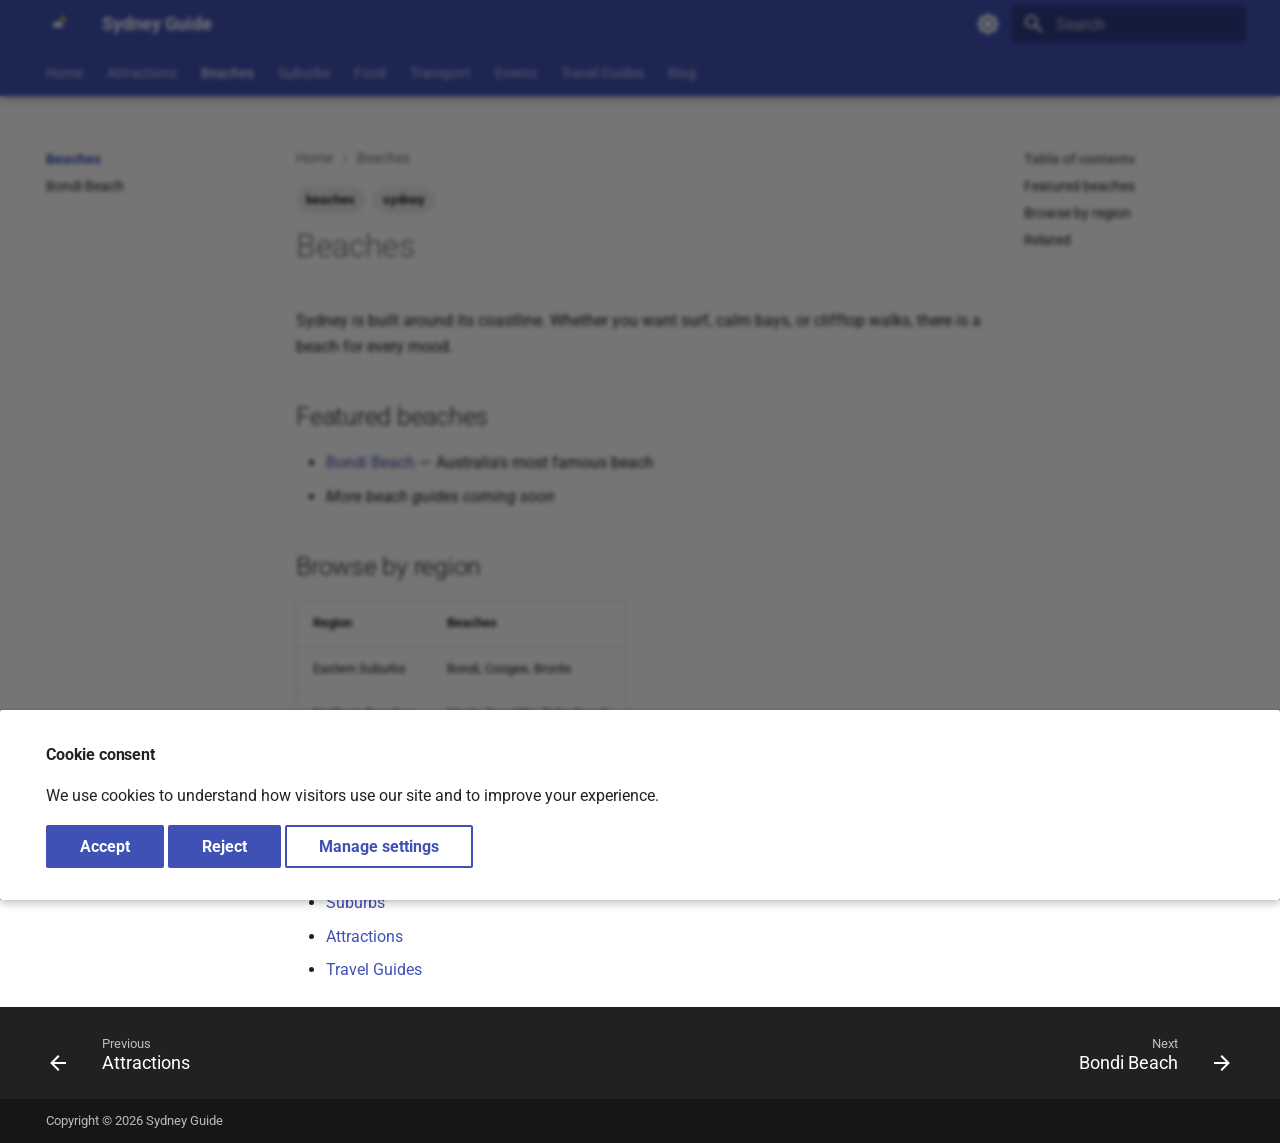
<file: beaches/index.html>
<!doctype html><html lang=en class=no-js> <head><meta charset=utf-8><meta name=viewport content="width=device-width,initial-scale=1"><meta name=description content="Guide to Sydney's best beaches — Bondi, Manly, Coogee, and coastal walks along Australia's most famous shoreline."><meta name=author content="Sydney Guide"><link href=https://sydneygo.com/beaches/ rel=canonical><link href=../attractions/ rel=prev><link href=bondi/ rel=next><link rel=icon href=../assets/images/favicon.png><meta name=generator content="mkdocs-1.6.1, mkdocs-material-9.7.6"><title>Sydney Beaches - Sydney Guide</title><link rel=stylesheet href=../assets/stylesheets/main.484c7ddc.min.css><link rel=stylesheet href=../assets/stylesheets/palette.ab4e12ef.min.css><link rel=preconnect href=https://fonts.gstatic.com crossorigin><link rel=stylesheet href="https://fonts.googleapis.com/css?family=Roboto:300,300i,400,400i,700,700i%7CRoboto+Mono:400,400i,700,700i&display=fallback"><style>:root{--md-text-font:"Roboto";--md-code-font:"Roboto Mono"}</style><link rel=stylesheet href=../stylesheets/extra.css><script>__md_scope=new URL("..",location),__md_hash=e=>[...e].reduce(((e,_)=>(e<<5)-e+_.charCodeAt(0)),0),__md_get=(e,_=localStorage,t=__md_scope)=>JSON.parse(_.getItem(t.pathname+"."+e)),__md_set=(e,_,t=localStorage,a=__md_scope)=>{try{t.setItem(a.pathname+"."+e,JSON.stringify(_))}catch(e){}}</script><script id=__analytics>function __md_analytics(){function e(){dataLayer.push(arguments)}window.dataLayer=window.dataLayer||[],e("js",new Date),e("config","G-W9SEL7Y67B"),document.addEventListener("DOMContentLoaded",(function(){document.forms.search&&document.forms.search.query.addEventListener("blur",(function(){this.value&&e("event","search",{search_term:this.value})}));document$.subscribe((function(){var t=document.forms.feedback;if(void 0!==t)for(var a of t.querySelectorAll("[type=submit]"))a.addEventListener("click",(function(a){a.preventDefault();var n=document.location.pathname,d=this.getAttribute("data-md-value");e("event","feedback",{page:n,data:d}),t.firstElementChild.disabled=!0;var r=t.querySelector(".md-feedback__note [data-md-value='"+d+"']");r&&(r.hidden=!1)})),t.hidden=!1})),location$.subscribe((function(t){e("config","G-W9SEL7Y67B",{page_path:t.pathname})}))}));var t=document.createElement("script");t.async=!0,t.src="https://www.googletagmanager.com/gtag/js?id=G-W9SEL7Y67B",document.getElementById("__analytics").insertAdjacentElement("afterEnd",t)}</script><script>if("undefined"!=typeof __md_analytics){var consent=__md_get("__consent");consent&&consent.analytics&&__md_analytics()}</script></head> <body dir=ltr data-md-color-scheme=default data-md-color-primary=indigo data-md-color-accent=indigo> <input class=md-toggle data-md-toggle=drawer type=checkbox id=__drawer autocomplete=off> <input class=md-toggle data-md-toggle=search type=checkbox id=__search autocomplete=off> <label class=md-overlay for=__drawer></label> <div data-md-component=skip> <a href=#beaches class=md-skip> Skip to content </a> </div> <div data-md-component=announce> </div> <header class="md-header md-header--shadow md-header--lifted" data-md-component=header> <nav class="md-header__inner md-grid" aria-label=Header> <a href=.. title="Sydney Guide" class="md-header__button md-logo" aria-label="Sydney Guide" data-md-component=logo> <img src=../assets/logo.svg alt=logo> </a> <label class="md-header__button md-icon" for=__drawer> <svg xmlns=http://www.w3.org/2000/svg viewbox="0 0 24 24"><path d="M3 6h18v2H3zm0 5h18v2H3zm0 5h18v2H3z"/></svg> </label> <div class=md-header__title data-md-component=header-title> <div class=md-header__ellipsis> <div class=md-header__topic> <span class=md-ellipsis> Sydney Guide </span> </div> <div class=md-header__topic data-md-component=header-topic> <span class=md-ellipsis> Sydney Beaches </span> </div> </div> </div> <form class=md-header__option data-md-component=palette> <input class=md-option data-md-color-media="(prefers-color-scheme: light)" data-md-color-scheme=default data-md-color-primary=indigo data-md-color-accent=indigo aria-label="Switch to dark mode" type=radio name=__palette id=__palette_0> <label class="md-header__button md-icon" title="Switch to dark mode" for=__palette_1 hidden> <svg xmlns=http://www.w3.org/2000/svg viewbox="0 0 24 24"><path d="M12 8a4 4 0 0 0-4 4 4 4 0 0 0 4 4 4 4 0 0 0 4-4 4 4 0 0 0-4-4m0 10a6 6 0 0 1-6-6 6 6 0 0 1 6-6 6 6 0 0 1 6 6 6 6 0 0 1-6 6m8-9.31V4h-4.69L12 .69 8.69 4H4v4.69L.69 12 4 15.31V20h4.69L12 23.31 15.31 20H20v-4.69L23.31 12z"/></svg> </label> <input class=md-option data-md-color-media="(prefers-color-scheme: dark)" data-md-color-scheme=slate data-md-color-primary=indigo data-md-color-accent=indigo aria-label="Switch to light mode" type=radio name=__palette id=__palette_1> <label class="md-header__button md-icon" title="Switch to light mode" for=__palette_0 hidden> <svg xmlns=http://www.w3.org/2000/svg viewbox="0 0 24 24"><path d="M12 18c-.89 0-1.74-.2-2.5-.55C11.56 16.5 13 14.42 13 12s-1.44-4.5-3.5-5.45C10.26 6.2 11.11 6 12 6a6 6 0 0 1 6 6 6 6 0 0 1-6 6m8-9.31V4h-4.69L12 .69 8.69 4H4v4.69L.69 12 4 15.31V20h4.69L12 23.31 15.31 20H20v-4.69L23.31 12z"/></svg> </label> </form> <script>var palette=__md_get("__palette");if(palette&&palette.color){if("(prefers-color-scheme)"===palette.color.media){var media=matchMedia("(prefers-color-scheme: light)"),input=document.querySelector(media.matches?"[data-md-color-media='(prefers-color-scheme: light)']":"[data-md-color-media='(prefers-color-scheme: dark)']");palette.color.media=input.getAttribute("data-md-color-media"),palette.color.scheme=input.getAttribute("data-md-color-scheme"),palette.color.primary=input.getAttribute("data-md-color-primary"),palette.color.accent=input.getAttribute("data-md-color-accent")}for(var[key,value]of Object.entries(palette.color))document.body.setAttribute("data-md-color-"+key,value)}</script> <label class="md-header__button md-icon" for=__search> <svg xmlns=http://www.w3.org/2000/svg viewbox="0 0 24 24"><path d="M9.5 3A6.5 6.5 0 0 1 16 9.5c0 1.61-.59 3.09-1.56 4.23l.27.27h.79l5 5-1.5 1.5-5-5v-.79l-.27-.27A6.52 6.52 0 0 1 9.5 16 6.5 6.5 0 0 1 3 9.5 6.5 6.5 0 0 1 9.5 3m0 2C7 5 5 7 5 9.5S7 14 9.5 14 14 12 14 9.5 12 5 9.5 5"/></svg> </label> <div class=md-search data-md-component=search role=dialog> <label class=md-search__overlay for=__search></label> <div class=md-search__inner role=search> <form class=md-search__form name=search> <input type=text class=md-search__input name=query aria-label=Search placeholder=Search autocapitalize=off autocorrect=off autocomplete=off spellcheck=false data-md-component=search-query required> <label class="md-search__icon md-icon" for=__search> <svg xmlns=http://www.w3.org/2000/svg viewbox="0 0 24 24"><path d="M9.5 3A6.5 6.5 0 0 1 16 9.5c0 1.61-.59 3.09-1.56 4.23l.27.27h.79l5 5-1.5 1.5-5-5v-.79l-.27-.27A6.52 6.52 0 0 1 9.5 16 6.5 6.5 0 0 1 3 9.5 6.5 6.5 0 0 1 9.5 3m0 2C7 5 5 7 5 9.5S7 14 9.5 14 14 12 14 9.5 12 5 9.5 5"/></svg> <svg xmlns=http://www.w3.org/2000/svg viewbox="0 0 24 24"><path d="M20 11v2H8l5.5 5.5-1.42 1.42L4.16 12l7.92-7.92L13.5 5.5 8 11z"/></svg> </label> <nav class=md-search__options aria-label=Search> <a href=javascript:void(0) class="md-search__icon md-icon" title=Share aria-label=Share data-clipboard data-clipboard-text data-md-component=search-share tabindex=-1> <svg xmlns=http://www.w3.org/2000/svg viewbox="0 0 24 24"><path d="M18 16.08c-.76 0-1.44.3-1.96.77L8.91 12.7c.05-.23.09-.46.09-.7s-.04-.47-.09-.7l7.05-4.11c.54.5 1.25.81 2.04.81a3 3 0 0 0 3-3 3 3 0 0 0-3-3 3 3 0 0 0-3 3c0 .24.04.47.09.7L8.04 9.81C7.5 9.31 6.79 9 6 9a3 3 0 0 0-3 3 3 3 0 0 0 3 3c.79 0 1.5-.31 2.04-.81l7.12 4.15c-.05.21-.08.43-.08.66 0 1.61 1.31 2.91 2.92 2.91s2.92-1.3 2.92-2.91A2.92 2.92 0 0 0 18 16.08"/></svg> </a> <button type=reset class="md-search__icon md-icon" title=Clear aria-label=Clear tabindex=-1> <svg xmlns=http://www.w3.org/2000/svg viewbox="0 0 24 24"><path d="M19 6.41 17.59 5 12 10.59 6.41 5 5 6.41 10.59 12 5 17.59 6.41 19 12 13.41 17.59 19 19 17.59 13.41 12z"/></svg> </button> </nav> <div class=md-search__suggest data-md-component=search-suggest></div> </form> <div class=md-search__output> <div class=md-search__scrollwrap tabindex=0 data-md-scrollfix> <div class=md-search-result data-md-component=search-result> <div class=md-search-result__meta> Initializing search </div> <ol class=md-search-result__list role=presentation></ol> </div> </div> </div> </div> </div> </nav> <nav class=md-tabs aria-label=Tabs data-md-component=tabs> <div class=md-grid> <ul class=md-tabs__list> <li class=md-tabs__item> <a href=.. class=md-tabs__link> Home </a> </li> <li class=md-tabs__item> <a href=../attractions/ class=md-tabs__link> Attractions </a> </li> <li class="md-tabs__item md-tabs__item--active"> <a href=./ class=md-tabs__link> Beaches </a> </li> <li class=md-tabs__item> <a href=../suburbs/ class=md-tabs__link> Suburbs </a> </li> <li class=md-tabs__item> <a href=../food/ class=md-tabs__link> Food </a> </li> <li class=md-tabs__item> <a href=../transport/ class=md-tabs__link> Transport </a> </li> <li class=md-tabs__item> <a href=../events/ class=md-tabs__link> Events </a> </li> <li class=md-tabs__item> <a href=../guides/ class=md-tabs__link> Travel Guides </a> </li> <li class=md-tabs__item> <a href=../blog/ class=md-tabs__link> Blog </a> </li> </ul> </div> </nav> </header> <div class=md-container data-md-component=container> <main class=md-main data-md-component=main> <div class="md-main__inner md-grid"> <div class="md-sidebar md-sidebar--primary" data-md-component=sidebar data-md-type=navigation> <div class=md-sidebar__scrollwrap> <div class=md-sidebar__inner> <nav class="md-nav md-nav--primary md-nav--lifted" aria-label=Navigation data-md-level=0> <label class=md-nav__title for=__drawer> <a href=.. title="Sydney Guide" class="md-nav__button md-logo" aria-label="Sydney Guide" data-md-component=logo> <img src=../assets/logo.svg alt=logo> </a> Sydney Guide </label> <ul class=md-nav__list data-md-scrollfix> <li class=md-nav__item> <a href=.. class=md-nav__link> <span class=md-ellipsis> Home </span> </a> </li> <li class=md-nav__item> <a href=../attractions/ class=md-nav__link> <span class=md-ellipsis> Attractions </span> </a> </li> <li class="md-nav__item md-nav__item--active md-nav__item--section md-nav__item--nested"> <input class="md-nav__toggle md-toggle " type=checkbox id=__nav_3 checked> <div class="md-nav__link md-nav__container"> <a href=./ class="md-nav__link md-nav__link--active"> <span class=md-ellipsis> Beaches </span> </a> <label class="md-nav__link md-nav__link--active" for=__nav_3 id=__nav_3_label tabindex> <span class="md-nav__icon md-icon"></span> </label> </div> <nav class=md-nav data-md-level=1 aria-labelledby=__nav_3_label aria-expanded=true> <label class=md-nav__title for=__nav_3> <span class="md-nav__icon md-icon"></span> Beaches </label> <ul class=md-nav__list data-md-scrollfix> <li class=md-nav__item> <a href=bondi/ class=md-nav__link> <span class=md-ellipsis> Bondi Beach </span> </a> </li> </ul> </nav> </li> <li class=md-nav__item> <a href=../suburbs/ class=md-nav__link> <span class=md-ellipsis> Suburbs </span> </a> </li> <li class=md-nav__item> <a href=../food/ class=md-nav__link> <span class=md-ellipsis> Food </span> </a> </li> <li class=md-nav__item> <a href=../transport/ class=md-nav__link> <span class=md-ellipsis> Transport </span> </a> </li> <li class=md-nav__item> <a href=../events/ class=md-nav__link> <span class=md-ellipsis> Events </span> </a> </li> <li class=md-nav__item> <a href=../guides/ class=md-nav__link> <span class=md-ellipsis> Travel Guides </span> </a> </li> <li class=md-nav__item> <a href=../blog/ class=md-nav__link> <span class=md-ellipsis> Blog </span> </a> </li> </ul> </nav> </div> </div> </div> <div class="md-sidebar md-sidebar--secondary" data-md-component=sidebar data-md-type=toc> <div class=md-sidebar__scrollwrap> <div class=md-sidebar__inner> <nav class="md-nav md-nav--secondary" aria-label="Table of contents"> <label class=md-nav__title for=__toc> <span class="md-nav__icon md-icon"></span> Table of contents </label> <ul class=md-nav__list data-md-component=toc data-md-scrollfix> <li class=md-nav__item> <a href=#featured-beaches class=md-nav__link> <span class=md-ellipsis> Featured beaches </span> </a> </li> <li class=md-nav__item> <a href=#browse-by-region class=md-nav__link> <span class=md-ellipsis> Browse by region </span> </a> </li> <li class=md-nav__item> <a href=#related class=md-nav__link> <span class=md-ellipsis> Related </span> </a> </li> </ul> </nav> </div> </div> </div> <div class=md-content data-md-component=content> <nav class=md-path aria-label=Navigation> <ol class=md-path__list> <li class=md-path__item> <a href=.. class=md-path__link> <span class=md-ellipsis> Home </span> </a> </li> <li class=md-path__item> <a href=./ class=md-path__link> <span class=md-ellipsis> Beaches </span> </a> </li> </ol> </nav> <article class="md-content__inner md-typeset"> <nav class=md-tags> <span class=md-tag>beaches</span> <span class=md-tag>sydney</span> </nav> <h1 id=beaches>Beaches<a class=headerlink href=#beaches title="Permanent link">&para;</a></h1> <p>Sydney is built around its coastline. Whether you want surf, calm bays, or clifftop walks, there is a beach for every mood.</p> <h2 id=featured-beaches>Featured beaches<a class=headerlink href=#featured-beaches title="Permanent link">&para;</a></h2> <ul> <li><a href=bondi/ >Bondi Beach</a> — Australia's most famous beach</li> <li><em>More beach guides coming soon</em></li> </ul> <h2 id=browse-by-region>Browse by region<a class=headerlink href=#browse-by-region title="Permanent link">&para;</a></h2> <table> <thead> <tr> <th>Region</th> <th>Beaches</th> </tr> </thead> <tbody> <tr> <td>Eastern Suburbs</td> <td>Bondi, Coogee, Bronte</td> </tr> <tr> <td>Northern Beaches</td> <td>Manly, Dee Why, Palm Beach</td> </tr> <tr> <td>Inner Harbour</td> <td>Camp Cove, Balmoral</td> </tr> </tbody> </table> <h2 id=related>Related<a class=headerlink href=#related title="Permanent link">&para;</a></h2> <ul> <li><a href=../suburbs/ >Suburbs</a></li> <li><a href=../attractions/ >Attractions</a></li> <li><a href=../guides/ >Travel Guides</a></li> </ul> </article> </div> <script>var tabs=__md_get("__tabs");if(Array.isArray(tabs))e:for(var set of document.querySelectorAll(".tabbed-set")){var labels=set.querySelector(".tabbed-labels");for(var tab of tabs)for(var label of labels.getElementsByTagName("label"))if(label.innerText.trim()===tab){var input=document.getElementById(label.htmlFor);input.checked=!0;continue e}}</script> <script>var target=document.getElementById(location.hash.slice(1));target&&target.name&&(target.checked=target.name.startsWith("__tabbed_"))</script> </div> <button type=button class="md-top md-icon" data-md-component=top hidden> <svg xmlns=http://www.w3.org/2000/svg viewbox="0 0 24 24"><path d="M13 20h-2V8l-5.5 5.5-1.42-1.42L12 4.16l7.92 7.92-1.42 1.42L13 8z"/></svg> Back to top </button> </main> <footer class=md-footer> <nav class="md-footer__inner md-grid" aria-label=Footer> <a href=../attractions/ class="md-footer__link md-footer__link--prev" aria-label="Previous: Attractions"> <div class="md-footer__button md-icon"> <svg xmlns=http://www.w3.org/2000/svg viewbox="0 0 24 24"><path d="M20 11v2H8l5.5 5.5-1.42 1.42L4.16 12l7.92-7.92L13.5 5.5 8 11z"/></svg> </div> <div class=md-footer__title> <span class=md-footer__direction> Previous </span> <div class=md-ellipsis> Attractions </div> </div> </a> <a href=bondi/ class="md-footer__link md-footer__link--next" aria-label="Next: Bondi Beach"> <div class=md-footer__title> <span class=md-footer__direction> Next </span> <div class=md-ellipsis> Bondi Beach </div> </div> <div class="md-footer__button md-icon"> <svg xmlns=http://www.w3.org/2000/svg viewbox="0 0 24 24"><path d="M4 11v2h12l-5.5 5.5 1.42 1.42L19.84 12l-7.92-7.92L10.5 5.5 16 11z"/></svg> </div> </a> </nav> <div class="md-footer-meta md-typeset"> <div class="md-footer-meta__inner md-grid"> <div class=md-copyright> <div class=md-copyright__highlight> Copyright &copy; 2026 Sydney Guide </div> </div> </div> </div> </footer> </div> <div class=md-dialog data-md-component=dialog> <div class="md-dialog__inner md-typeset"></div> </div> <div class=md-progress data-md-component=progress role=progressbar></div> <div class=md-consent data-md-component=consent id=__consent hidden> <div class=md-consent__overlay></div> <aside class=md-consent__inner> <form class="md-consent__form md-grid md-typeset" name=consent> <h4>Cookie consent</h4> <p>We use cookies to understand how visitors use our site and to improve your experience.</p> <input class=md-toggle type=checkbox id=__settings> <div class=md-consent__settings> <ul class=task-list> <li class=task-list-item> <label class=task-list-control> <input type=checkbox name=analytics checked> <span class=task-list-indicator></span> Google Analytics </label> </li> </ul> </div> <div class=md-consent__controls> <button class="md-button md-button--primary">Accept</button> <button type=reset class="md-button md-button--primary">Reject</button> <label class=md-button for=__settings>Manage settings</label> </div> </form> </aside> </div> <script>var consent=__md_get("__consent");if(consent)for(var input of document.forms.consent.elements)input.name&&(input.checked=consent[input.name]||!1);else"file:"!==location.protocol&&setTimeout((function(){document.querySelector("[data-md-component=consent]").hidden=!1}),250);var form=document.forms.consent;for(var action of["submit","reset"])form.addEventListener(action,(function(e){if(e.preventDefault(),"reset"===e.type)for(var n of document.forms.consent.elements)n.name&&(n.checked=!1);__md_set("__consent",Object.fromEntries(Array.from(new FormData(form).keys()).map((function(e){return[e,!0]})))),location.hash="",location.reload()}))</script> <script id=__config type=application/json>{"annotate": null, "base": "..", "features": ["announce.dismiss", "content.code.copy", "content.tabs.link", "content.tooltips", "header.autohide", "navigation.expand", "navigation.footer", "navigation.indexes", "navigation.instant", "navigation.instant.progress", "navigation.path", "navigation.sections", "navigation.tabs", "navigation.tabs.sticky", "navigation.top", "navigation.tracking", "search.highlight", "search.share", "search.suggest", "toc.follow"], "search": "../assets/javascripts/workers/search.2c215733.min.js", "tags": null, "translations": {"clipboard.copied": "Copied to clipboard", "clipboard.copy": "Copy to clipboard", "search.result.more.one": "1 more on this page", "search.result.more.other": "# more on this page", "search.result.none": "No matching documents", "search.result.one": "1 matching document", "search.result.other": "# matching documents", "search.result.placeholder": "Type to start searching", "search.result.term.missing": "Missing", "select.version": "Select version"}, "version": null}</script> <script src=../assets/javascripts/bundle.79ae519e.min.js></script> <script src=../javascripts/analytics.js></script> </body> </html>
</file>
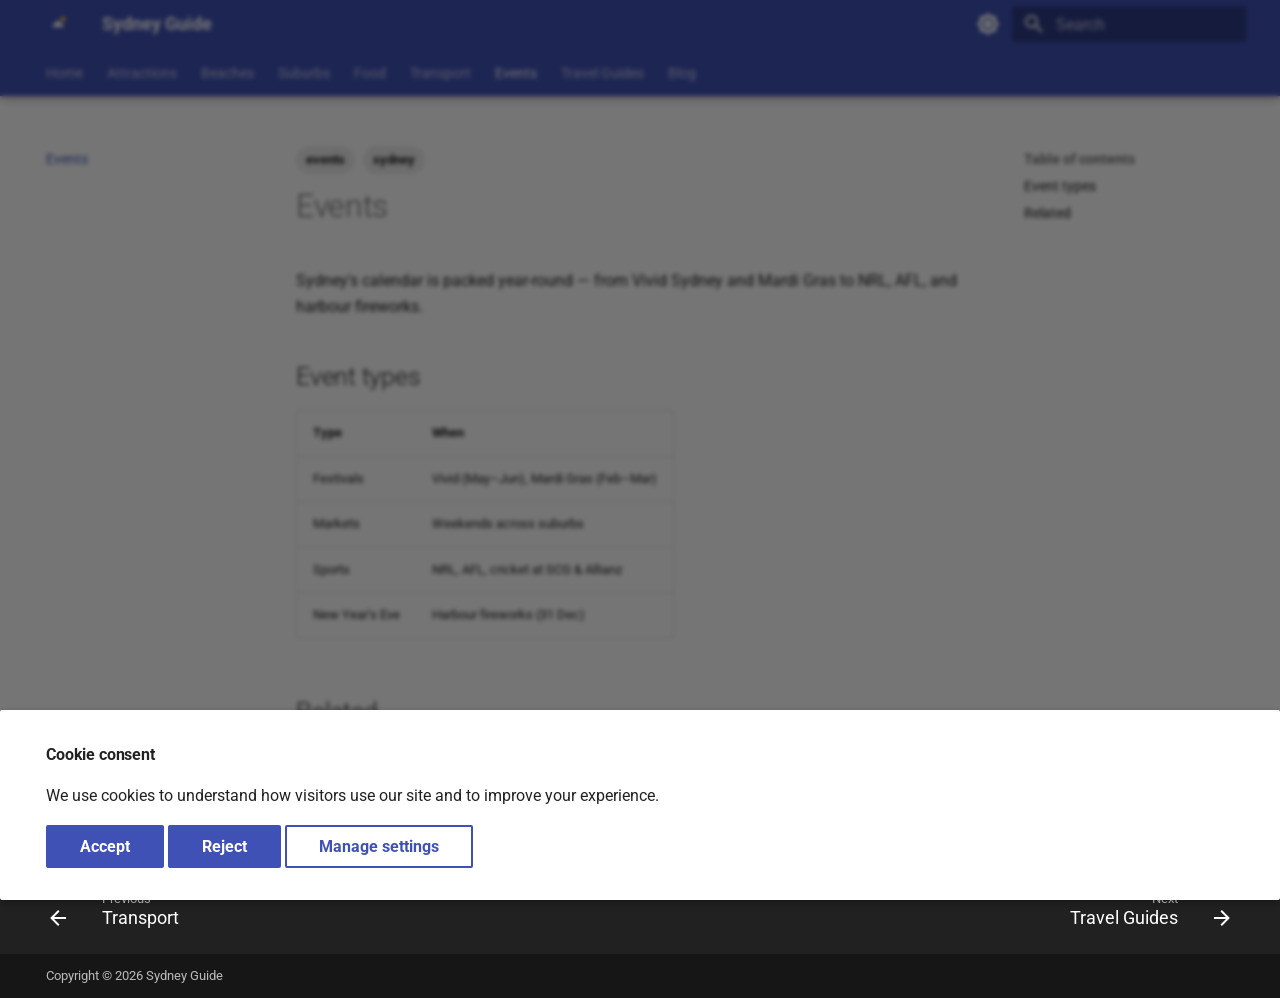
<file: events/index.html>
<!doctype html><html lang=en class=no-js> <head><meta charset=utf-8><meta name=viewport content="width=device-width,initial-scale=1"><meta name=description content="What's on in Sydney — festivals, markets, sports, concerts, and seasonal events across the harbour city."><meta name=author content="Sydney Guide"><link href=https://sydneygo.com/events/ rel=canonical><link href=../transport/ rel=prev><link href=../guides/ rel=next><link rel=icon href=../assets/images/favicon.png><meta name=generator content="mkdocs-1.6.1, mkdocs-material-9.7.6"><title>Sydney Events - Sydney Guide</title><link rel=stylesheet href=../assets/stylesheets/main.484c7ddc.min.css><link rel=stylesheet href=../assets/stylesheets/palette.ab4e12ef.min.css><link rel=preconnect href=https://fonts.gstatic.com crossorigin><link rel=stylesheet href="https://fonts.googleapis.com/css?family=Roboto:300,300i,400,400i,700,700i%7CRoboto+Mono:400,400i,700,700i&display=fallback"><style>:root{--md-text-font:"Roboto";--md-code-font:"Roboto Mono"}</style><link rel=stylesheet href=../stylesheets/extra.css><script>__md_scope=new URL("..",location),__md_hash=e=>[...e].reduce(((e,_)=>(e<<5)-e+_.charCodeAt(0)),0),__md_get=(e,_=localStorage,t=__md_scope)=>JSON.parse(_.getItem(t.pathname+"."+e)),__md_set=(e,_,t=localStorage,a=__md_scope)=>{try{t.setItem(a.pathname+"."+e,JSON.stringify(_))}catch(e){}}</script><script id=__analytics>function __md_analytics(){function e(){dataLayer.push(arguments)}window.dataLayer=window.dataLayer||[],e("js",new Date),e("config","G-W9SEL7Y67B"),document.addEventListener("DOMContentLoaded",(function(){document.forms.search&&document.forms.search.query.addEventListener("blur",(function(){this.value&&e("event","search",{search_term:this.value})}));document$.subscribe((function(){var t=document.forms.feedback;if(void 0!==t)for(var a of t.querySelectorAll("[type=submit]"))a.addEventListener("click",(function(a){a.preventDefault();var n=document.location.pathname,d=this.getAttribute("data-md-value");e("event","feedback",{page:n,data:d}),t.firstElementChild.disabled=!0;var r=t.querySelector(".md-feedback__note [data-md-value='"+d+"']");r&&(r.hidden=!1)})),t.hidden=!1})),location$.subscribe((function(t){e("config","G-W9SEL7Y67B",{page_path:t.pathname})}))}));var t=document.createElement("script");t.async=!0,t.src="https://www.googletagmanager.com/gtag/js?id=G-W9SEL7Y67B",document.getElementById("__analytics").insertAdjacentElement("afterEnd",t)}</script><script>if("undefined"!=typeof __md_analytics){var consent=__md_get("__consent");consent&&consent.analytics&&__md_analytics()}</script></head> <body dir=ltr data-md-color-scheme=default data-md-color-primary=indigo data-md-color-accent=indigo> <input class=md-toggle data-md-toggle=drawer type=checkbox id=__drawer autocomplete=off> <input class=md-toggle data-md-toggle=search type=checkbox id=__search autocomplete=off> <label class=md-overlay for=__drawer></label> <div data-md-component=skip> <a href=#events class=md-skip> Skip to content </a> </div> <div data-md-component=announce> </div> <header class="md-header md-header--shadow md-header--lifted" data-md-component=header> <nav class="md-header__inner md-grid" aria-label=Header> <a href=.. title="Sydney Guide" class="md-header__button md-logo" aria-label="Sydney Guide" data-md-component=logo> <img src=../assets/logo.svg alt=logo> </a> <label class="md-header__button md-icon" for=__drawer> <svg xmlns=http://www.w3.org/2000/svg viewbox="0 0 24 24"><path d="M3 6h18v2H3zm0 5h18v2H3zm0 5h18v2H3z"/></svg> </label> <div class=md-header__title data-md-component=header-title> <div class=md-header__ellipsis> <div class=md-header__topic> <span class=md-ellipsis> Sydney Guide </span> </div> <div class=md-header__topic data-md-component=header-topic> <span class=md-ellipsis> Sydney Events </span> </div> </div> </div> <form class=md-header__option data-md-component=palette> <input class=md-option data-md-color-media="(prefers-color-scheme: light)" data-md-color-scheme=default data-md-color-primary=indigo data-md-color-accent=indigo aria-label="Switch to dark mode" type=radio name=__palette id=__palette_0> <label class="md-header__button md-icon" title="Switch to dark mode" for=__palette_1 hidden> <svg xmlns=http://www.w3.org/2000/svg viewbox="0 0 24 24"><path d="M12 8a4 4 0 0 0-4 4 4 4 0 0 0 4 4 4 4 0 0 0 4-4 4 4 0 0 0-4-4m0 10a6 6 0 0 1-6-6 6 6 0 0 1 6-6 6 6 0 0 1 6 6 6 6 0 0 1-6 6m8-9.31V4h-4.69L12 .69 8.69 4H4v4.69L.69 12 4 15.31V20h4.69L12 23.31 15.31 20H20v-4.69L23.31 12z"/></svg> </label> <input class=md-option data-md-color-media="(prefers-color-scheme: dark)" data-md-color-scheme=slate data-md-color-primary=indigo data-md-color-accent=indigo aria-label="Switch to light mode" type=radio name=__palette id=__palette_1> <label class="md-header__button md-icon" title="Switch to light mode" for=__palette_0 hidden> <svg xmlns=http://www.w3.org/2000/svg viewbox="0 0 24 24"><path d="M12 18c-.89 0-1.74-.2-2.5-.55C11.56 16.5 13 14.42 13 12s-1.44-4.5-3.5-5.45C10.26 6.2 11.11 6 12 6a6 6 0 0 1 6 6 6 6 0 0 1-6 6m8-9.31V4h-4.69L12 .69 8.69 4H4v4.69L.69 12 4 15.31V20h4.69L12 23.31 15.31 20H20v-4.69L23.31 12z"/></svg> </label> </form> <script>var palette=__md_get("__palette");if(palette&&palette.color){if("(prefers-color-scheme)"===palette.color.media){var media=matchMedia("(prefers-color-scheme: light)"),input=document.querySelector(media.matches?"[data-md-color-media='(prefers-color-scheme: light)']":"[data-md-color-media='(prefers-color-scheme: dark)']");palette.color.media=input.getAttribute("data-md-color-media"),palette.color.scheme=input.getAttribute("data-md-color-scheme"),palette.color.primary=input.getAttribute("data-md-color-primary"),palette.color.accent=input.getAttribute("data-md-color-accent")}for(var[key,value]of Object.entries(palette.color))document.body.setAttribute("data-md-color-"+key,value)}</script> <label class="md-header__button md-icon" for=__search> <svg xmlns=http://www.w3.org/2000/svg viewbox="0 0 24 24"><path d="M9.5 3A6.5 6.5 0 0 1 16 9.5c0 1.61-.59 3.09-1.56 4.23l.27.27h.79l5 5-1.5 1.5-5-5v-.79l-.27-.27A6.52 6.52 0 0 1 9.5 16 6.5 6.5 0 0 1 3 9.5 6.5 6.5 0 0 1 9.5 3m0 2C7 5 5 7 5 9.5S7 14 9.5 14 14 12 14 9.5 12 5 9.5 5"/></svg> </label> <div class=md-search data-md-component=search role=dialog> <label class=md-search__overlay for=__search></label> <div class=md-search__inner role=search> <form class=md-search__form name=search> <input type=text class=md-search__input name=query aria-label=Search placeholder=Search autocapitalize=off autocorrect=off autocomplete=off spellcheck=false data-md-component=search-query required> <label class="md-search__icon md-icon" for=__search> <svg xmlns=http://www.w3.org/2000/svg viewbox="0 0 24 24"><path d="M9.5 3A6.5 6.5 0 0 1 16 9.5c0 1.61-.59 3.09-1.56 4.23l.27.27h.79l5 5-1.5 1.5-5-5v-.79l-.27-.27A6.52 6.52 0 0 1 9.5 16 6.5 6.5 0 0 1 3 9.5 6.5 6.5 0 0 1 9.5 3m0 2C7 5 5 7 5 9.5S7 14 9.5 14 14 12 14 9.5 12 5 9.5 5"/></svg> <svg xmlns=http://www.w3.org/2000/svg viewbox="0 0 24 24"><path d="M20 11v2H8l5.5 5.5-1.42 1.42L4.16 12l7.92-7.92L13.5 5.5 8 11z"/></svg> </label> <nav class=md-search__options aria-label=Search> <a href=javascript:void(0) class="md-search__icon md-icon" title=Share aria-label=Share data-clipboard data-clipboard-text data-md-component=search-share tabindex=-1> <svg xmlns=http://www.w3.org/2000/svg viewbox="0 0 24 24"><path d="M18 16.08c-.76 0-1.44.3-1.96.77L8.91 12.7c.05-.23.09-.46.09-.7s-.04-.47-.09-.7l7.05-4.11c.54.5 1.25.81 2.04.81a3 3 0 0 0 3-3 3 3 0 0 0-3-3 3 3 0 0 0-3 3c0 .24.04.47.09.7L8.04 9.81C7.5 9.31 6.79 9 6 9a3 3 0 0 0-3 3 3 3 0 0 0 3 3c.79 0 1.5-.31 2.04-.81l7.12 4.15c-.05.21-.08.43-.08.66 0 1.61 1.31 2.91 2.92 2.91s2.92-1.3 2.92-2.91A2.92 2.92 0 0 0 18 16.08"/></svg> </a> <button type=reset class="md-search__icon md-icon" title=Clear aria-label=Clear tabindex=-1> <svg xmlns=http://www.w3.org/2000/svg viewbox="0 0 24 24"><path d="M19 6.41 17.59 5 12 10.59 6.41 5 5 6.41 10.59 12 5 17.59 6.41 19 12 13.41 17.59 19 19 17.59 13.41 12z"/></svg> </button> </nav> <div class=md-search__suggest data-md-component=search-suggest></div> </form> <div class=md-search__output> <div class=md-search__scrollwrap tabindex=0 data-md-scrollfix> <div class=md-search-result data-md-component=search-result> <div class=md-search-result__meta> Initializing search </div> <ol class=md-search-result__list role=presentation></ol> </div> </div> </div> </div> </div> </nav> <nav class=md-tabs aria-label=Tabs data-md-component=tabs> <div class=md-grid> <ul class=md-tabs__list> <li class=md-tabs__item> <a href=.. class=md-tabs__link> Home </a> </li> <li class=md-tabs__item> <a href=../attractions/ class=md-tabs__link> Attractions </a> </li> <li class=md-tabs__item> <a href=../beaches/ class=md-tabs__link> Beaches </a> </li> <li class=md-tabs__item> <a href=../suburbs/ class=md-tabs__link> Suburbs </a> </li> <li class=md-tabs__item> <a href=../food/ class=md-tabs__link> Food </a> </li> <li class=md-tabs__item> <a href=../transport/ class=md-tabs__link> Transport </a> </li> <li class="md-tabs__item md-tabs__item--active"> <a href=./ class=md-tabs__link> Events </a> </li> <li class=md-tabs__item> <a href=../guides/ class=md-tabs__link> Travel Guides </a> </li> <li class=md-tabs__item> <a href=../blog/ class=md-tabs__link> Blog </a> </li> </ul> </div> </nav> </header> <div class=md-container data-md-component=container> <main class=md-main data-md-component=main> <div class="md-main__inner md-grid"> <div class="md-sidebar md-sidebar--primary" data-md-component=sidebar data-md-type=navigation> <div class=md-sidebar__scrollwrap> <div class=md-sidebar__inner> <nav class="md-nav md-nav--primary md-nav--lifted" aria-label=Navigation data-md-level=0> <label class=md-nav__title for=__drawer> <a href=.. title="Sydney Guide" class="md-nav__button md-logo" aria-label="Sydney Guide" data-md-component=logo> <img src=../assets/logo.svg alt=logo> </a> Sydney Guide </label> <ul class=md-nav__list data-md-scrollfix> <li class=md-nav__item> <a href=.. class=md-nav__link> <span class=md-ellipsis> Home </span> </a> </li> <li class=md-nav__item> <a href=../attractions/ class=md-nav__link> <span class=md-ellipsis> Attractions </span> </a> </li> <li class="md-nav__item md-nav__item--nested"> <input class="md-nav__toggle md-toggle md-toggle--indeterminate" type=checkbox id=__nav_3> <div class="md-nav__link md-nav__container"> <a href=../beaches/ class="md-nav__link "> <span class=md-ellipsis> Beaches </span> </a> <label class="md-nav__link " for=__nav_3 id=__nav_3_label tabindex=0> <span class="md-nav__icon md-icon"></span> </label> </div> <nav class=md-nav data-md-level=1 aria-labelledby=__nav_3_label aria-expanded=false> <label class=md-nav__title for=__nav_3> <span class="md-nav__icon md-icon"></span> Beaches </label> <ul class=md-nav__list data-md-scrollfix> <li class=md-nav__item> <a href=../beaches/bondi/ class=md-nav__link> <span class=md-ellipsis> Bondi Beach </span> </a> </li> </ul> </nav> </li> <li class=md-nav__item> <a href=../suburbs/ class=md-nav__link> <span class=md-ellipsis> Suburbs </span> </a> </li> <li class=md-nav__item> <a href=../food/ class=md-nav__link> <span class=md-ellipsis> Food </span> </a> </li> <li class=md-nav__item> <a href=../transport/ class=md-nav__link> <span class=md-ellipsis> Transport </span> </a> </li> <li class="md-nav__item md-nav__item--active"> <input class="md-nav__toggle md-toggle" type=checkbox id=__toc> <label class="md-nav__link md-nav__link--active" for=__toc> <span class=md-ellipsis> Events </span> <span class="md-nav__icon md-icon"></span> </label> <a href=./ class="md-nav__link md-nav__link--active"> <span class=md-ellipsis> Events </span> </a> <nav class="md-nav md-nav--secondary" aria-label="Table of contents"> <label class=md-nav__title for=__toc> <span class="md-nav__icon md-icon"></span> Table of contents </label> <ul class=md-nav__list data-md-component=toc data-md-scrollfix> <li class=md-nav__item> <a href=#event-types class=md-nav__link> <span class=md-ellipsis> Event types </span> </a> </li> <li class=md-nav__item> <a href=#related class=md-nav__link> <span class=md-ellipsis> Related </span> </a> </li> </ul> </nav> </li> <li class=md-nav__item> <a href=../guides/ class=md-nav__link> <span class=md-ellipsis> Travel Guides </span> </a> </li> <li class=md-nav__item> <a href=../blog/ class=md-nav__link> <span class=md-ellipsis> Blog </span> </a> </li> </ul> </nav> </div> </div> </div> <div class="md-sidebar md-sidebar--secondary" data-md-component=sidebar data-md-type=toc> <div class=md-sidebar__scrollwrap> <div class=md-sidebar__inner> <nav class="md-nav md-nav--secondary" aria-label="Table of contents"> <label class=md-nav__title for=__toc> <span class="md-nav__icon md-icon"></span> Table of contents </label> <ul class=md-nav__list data-md-component=toc data-md-scrollfix> <li class=md-nav__item> <a href=#event-types class=md-nav__link> <span class=md-ellipsis> Event types </span> </a> </li> <li class=md-nav__item> <a href=#related class=md-nav__link> <span class=md-ellipsis> Related </span> </a> </li> </ul> </nav> </div> </div> </div> <div class=md-content data-md-component=content> <article class="md-content__inner md-typeset"> <nav class=md-tags> <span class=md-tag>events</span> <span class=md-tag>sydney</span> </nav> <h1 id=events>Events<a class=headerlink href=#events title="Permanent link">&para;</a></h1> <p>Sydney's calendar is packed year-round — from Vivid Sydney and Mardi Gras to NRL, AFL, and harbour fireworks.</p> <h2 id=event-types>Event types<a class=headerlink href=#event-types title="Permanent link">&para;</a></h2> <table> <thead> <tr> <th>Type</th> <th>When</th> </tr> </thead> <tbody> <tr> <td>Festivals</td> <td>Vivid (May–Jun), Mardi Gras (Feb–Mar)</td> </tr> <tr> <td>Markets</td> <td>Weekends across suburbs</td> </tr> <tr> <td>Sports</td> <td>NRL, AFL, cricket at SCG &amp; Allianz</td> </tr> <tr> <td>New Year's Eve</td> <td>Harbour fireworks (31 Dec)</td> </tr> </tbody> </table> <h2 id=related>Related<a class=headerlink href=#related title="Permanent link">&para;</a></h2> <ul> <li><a href=../attractions/ >Attractions</a></li> <li><a href=../food/ >Food</a></li> <li><a href=../blog/ >Blog</a></li> </ul> </article> </div> <script>var tabs=__md_get("__tabs");if(Array.isArray(tabs))e:for(var set of document.querySelectorAll(".tabbed-set")){var labels=set.querySelector(".tabbed-labels");for(var tab of tabs)for(var label of labels.getElementsByTagName("label"))if(label.innerText.trim()===tab){var input=document.getElementById(label.htmlFor);input.checked=!0;continue e}}</script> <script>var target=document.getElementById(location.hash.slice(1));target&&target.name&&(target.checked=target.name.startsWith("__tabbed_"))</script> </div> <button type=button class="md-top md-icon" data-md-component=top hidden> <svg xmlns=http://www.w3.org/2000/svg viewbox="0 0 24 24"><path d="M13 20h-2V8l-5.5 5.5-1.42-1.42L12 4.16l7.92 7.92-1.42 1.42L13 8z"/></svg> Back to top </button> </main> <footer class=md-footer> <nav class="md-footer__inner md-grid" aria-label=Footer> <a href=../transport/ class="md-footer__link md-footer__link--prev" aria-label="Previous: Transport"> <div class="md-footer__button md-icon"> <svg xmlns=http://www.w3.org/2000/svg viewbox="0 0 24 24"><path d="M20 11v2H8l5.5 5.5-1.42 1.42L4.16 12l7.92-7.92L13.5 5.5 8 11z"/></svg> </div> <div class=md-footer__title> <span class=md-footer__direction> Previous </span> <div class=md-ellipsis> Transport </div> </div> </a> <a href=../guides/ class="md-footer__link md-footer__link--next" aria-label="Next: Travel Guides"> <div class=md-footer__title> <span class=md-footer__direction> Next </span> <div class=md-ellipsis> Travel Guides </div> </div> <div class="md-footer__button md-icon"> <svg xmlns=http://www.w3.org/2000/svg viewbox="0 0 24 24"><path d="M4 11v2h12l-5.5 5.5 1.42 1.42L19.84 12l-7.92-7.92L10.5 5.5 16 11z"/></svg> </div> </a> </nav> <div class="md-footer-meta md-typeset"> <div class="md-footer-meta__inner md-grid"> <div class=md-copyright> <div class=md-copyright__highlight> Copyright &copy; 2026 Sydney Guide </div> </div> </div> </div> </footer> </div> <div class=md-dialog data-md-component=dialog> <div class="md-dialog__inner md-typeset"></div> </div> <div class=md-progress data-md-component=progress role=progressbar></div> <div class=md-consent data-md-component=consent id=__consent hidden> <div class=md-consent__overlay></div> <aside class=md-consent__inner> <form class="md-consent__form md-grid md-typeset" name=consent> <h4>Cookie consent</h4> <p>We use cookies to understand how visitors use our site and to improve your experience.</p> <input class=md-toggle type=checkbox id=__settings> <div class=md-consent__settings> <ul class=task-list> <li class=task-list-item> <label class=task-list-control> <input type=checkbox name=analytics checked> <span class=task-list-indicator></span> Google Analytics </label> </li> </ul> </div> <div class=md-consent__controls> <button class="md-button md-button--primary">Accept</button> <button type=reset class="md-button md-button--primary">Reject</button> <label class=md-button for=__settings>Manage settings</label> </div> </form> </aside> </div> <script>var consent=__md_get("__consent");if(consent)for(var input of document.forms.consent.elements)input.name&&(input.checked=consent[input.name]||!1);else"file:"!==location.protocol&&setTimeout((function(){document.querySelector("[data-md-component=consent]").hidden=!1}),250);var form=document.forms.consent;for(var action of["submit","reset"])form.addEventListener(action,(function(e){if(e.preventDefault(),"reset"===e.type)for(var n of document.forms.consent.elements)n.name&&(n.checked=!1);__md_set("__consent",Object.fromEntries(Array.from(new FormData(form).keys()).map((function(e){return[e,!0]})))),location.hash="",location.reload()}))</script> <script id=__config type=application/json>{"annotate": null, "base": "..", "features": ["announce.dismiss", "content.code.copy", "content.tabs.link", "content.tooltips", "header.autohide", "navigation.expand", "navigation.footer", "navigation.indexes", "navigation.instant", "navigation.instant.progress", "navigation.path", "navigation.sections", "navigation.tabs", "navigation.tabs.sticky", "navigation.top", "navigation.tracking", "search.highlight", "search.share", "search.suggest", "toc.follow"], "search": "../assets/javascripts/workers/search.2c215733.min.js", "tags": null, "translations": {"clipboard.copied": "Copied to clipboard", "clipboard.copy": "Copy to clipboard", "search.result.more.one": "1 more on this page", "search.result.more.other": "# more on this page", "search.result.none": "No matching documents", "search.result.one": "1 matching document", "search.result.other": "# matching documents", "search.result.placeholder": "Type to start searching", "search.result.term.missing": "Missing", "select.version": "Select version"}, "version": null}</script> <script src=../assets/javascripts/bundle.79ae519e.min.js></script> <script src=../javascripts/analytics.js></script> </body> </html>
</file>
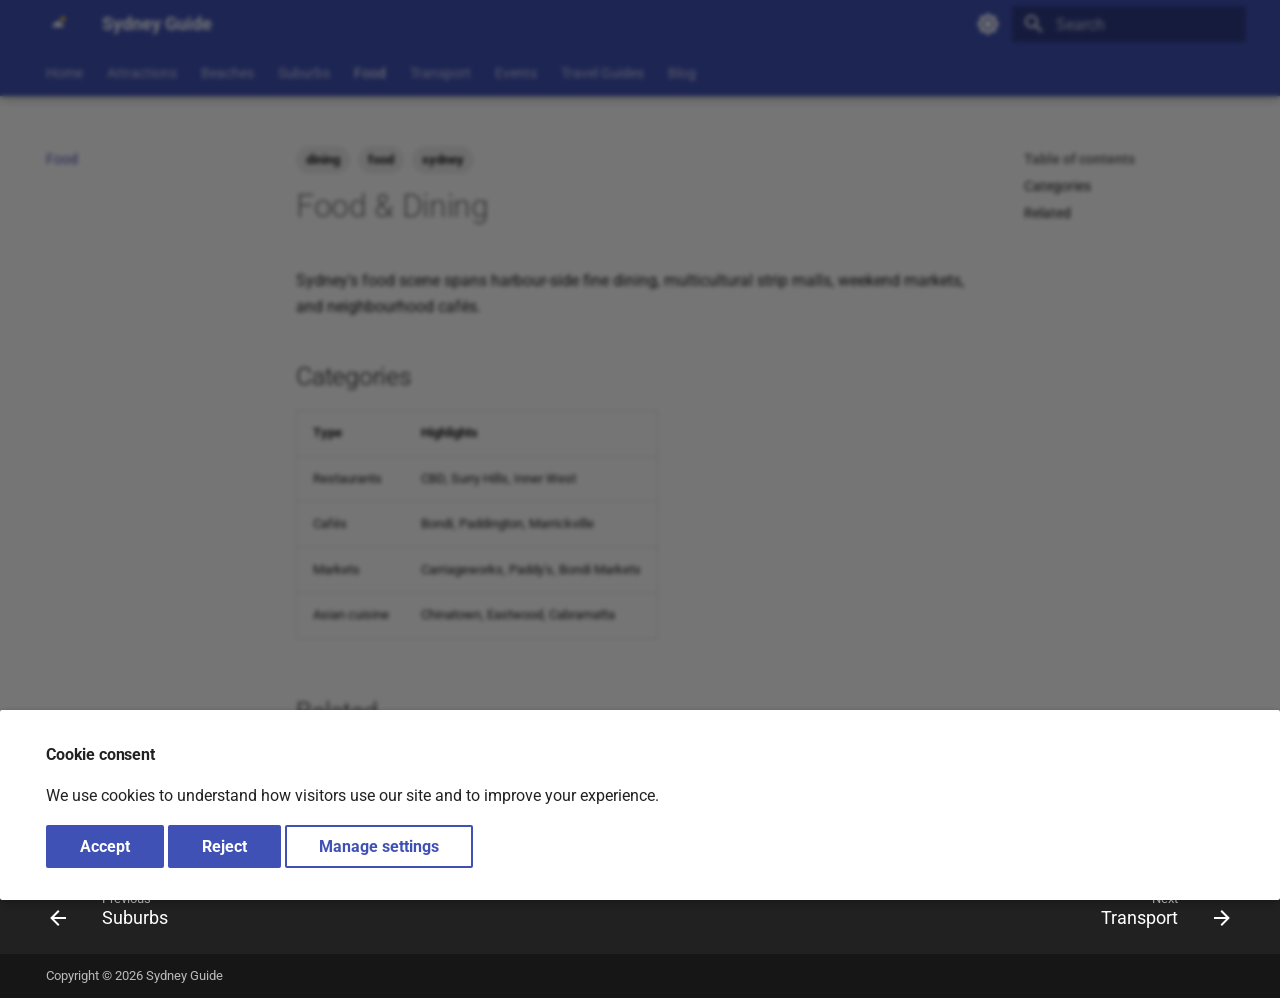
<file: food/index.html>
<!doctype html><html lang=en class=no-js> <head><meta charset=utf-8><meta name=viewport content="width=device-width,initial-scale=1"><meta name=description content="Where to eat in Sydney — restaurants, cafés, markets, and local food guides by suburb and cuisine."><meta name=author content="Sydney Guide"><link href=https://sydneygo.com/food/ rel=canonical><link href=../suburbs/ rel=prev><link href=../transport/ rel=next><link rel=icon href=../assets/images/favicon.png><meta name=generator content="mkdocs-1.6.1, mkdocs-material-9.7.6"><title>Sydney Food & Dining - Sydney Guide</title><link rel=stylesheet href=../assets/stylesheets/main.484c7ddc.min.css><link rel=stylesheet href=../assets/stylesheets/palette.ab4e12ef.min.css><link rel=preconnect href=https://fonts.gstatic.com crossorigin><link rel=stylesheet href="https://fonts.googleapis.com/css?family=Roboto:300,300i,400,400i,700,700i%7CRoboto+Mono:400,400i,700,700i&display=fallback"><style>:root{--md-text-font:"Roboto";--md-code-font:"Roboto Mono"}</style><link rel=stylesheet href=../stylesheets/extra.css><script>__md_scope=new URL("..",location),__md_hash=e=>[...e].reduce(((e,_)=>(e<<5)-e+_.charCodeAt(0)),0),__md_get=(e,_=localStorage,t=__md_scope)=>JSON.parse(_.getItem(t.pathname+"."+e)),__md_set=(e,_,t=localStorage,a=__md_scope)=>{try{t.setItem(a.pathname+"."+e,JSON.stringify(_))}catch(e){}}</script><script id=__analytics>function __md_analytics(){function e(){dataLayer.push(arguments)}window.dataLayer=window.dataLayer||[],e("js",new Date),e("config","G-W9SEL7Y67B"),document.addEventListener("DOMContentLoaded",(function(){document.forms.search&&document.forms.search.query.addEventListener("blur",(function(){this.value&&e("event","search",{search_term:this.value})}));document$.subscribe((function(){var t=document.forms.feedback;if(void 0!==t)for(var a of t.querySelectorAll("[type=submit]"))a.addEventListener("click",(function(a){a.preventDefault();var n=document.location.pathname,d=this.getAttribute("data-md-value");e("event","feedback",{page:n,data:d}),t.firstElementChild.disabled=!0;var r=t.querySelector(".md-feedback__note [data-md-value='"+d+"']");r&&(r.hidden=!1)})),t.hidden=!1})),location$.subscribe((function(t){e("config","G-W9SEL7Y67B",{page_path:t.pathname})}))}));var t=document.createElement("script");t.async=!0,t.src="https://www.googletagmanager.com/gtag/js?id=G-W9SEL7Y67B",document.getElementById("__analytics").insertAdjacentElement("afterEnd",t)}</script><script>if("undefined"!=typeof __md_analytics){var consent=__md_get("__consent");consent&&consent.analytics&&__md_analytics()}</script></head> <body dir=ltr data-md-color-scheme=default data-md-color-primary=indigo data-md-color-accent=indigo> <input class=md-toggle data-md-toggle=drawer type=checkbox id=__drawer autocomplete=off> <input class=md-toggle data-md-toggle=search type=checkbox id=__search autocomplete=off> <label class=md-overlay for=__drawer></label> <div data-md-component=skip> <a href=#food-dining class=md-skip> Skip to content </a> </div> <div data-md-component=announce> </div> <header class="md-header md-header--shadow md-header--lifted" data-md-component=header> <nav class="md-header__inner md-grid" aria-label=Header> <a href=.. title="Sydney Guide" class="md-header__button md-logo" aria-label="Sydney Guide" data-md-component=logo> <img src=../assets/logo.svg alt=logo> </a> <label class="md-header__button md-icon" for=__drawer> <svg xmlns=http://www.w3.org/2000/svg viewbox="0 0 24 24"><path d="M3 6h18v2H3zm0 5h18v2H3zm0 5h18v2H3z"/></svg> </label> <div class=md-header__title data-md-component=header-title> <div class=md-header__ellipsis> <div class=md-header__topic> <span class=md-ellipsis> Sydney Guide </span> </div> <div class=md-header__topic data-md-component=header-topic> <span class=md-ellipsis> Sydney Food & Dining </span> </div> </div> </div> <form class=md-header__option data-md-component=palette> <input class=md-option data-md-color-media="(prefers-color-scheme: light)" data-md-color-scheme=default data-md-color-primary=indigo data-md-color-accent=indigo aria-label="Switch to dark mode" type=radio name=__palette id=__palette_0> <label class="md-header__button md-icon" title="Switch to dark mode" for=__palette_1 hidden> <svg xmlns=http://www.w3.org/2000/svg viewbox="0 0 24 24"><path d="M12 8a4 4 0 0 0-4 4 4 4 0 0 0 4 4 4 4 0 0 0 4-4 4 4 0 0 0-4-4m0 10a6 6 0 0 1-6-6 6 6 0 0 1 6-6 6 6 0 0 1 6 6 6 6 0 0 1-6 6m8-9.31V4h-4.69L12 .69 8.69 4H4v4.69L.69 12 4 15.31V20h4.69L12 23.31 15.31 20H20v-4.69L23.31 12z"/></svg> </label> <input class=md-option data-md-color-media="(prefers-color-scheme: dark)" data-md-color-scheme=slate data-md-color-primary=indigo data-md-color-accent=indigo aria-label="Switch to light mode" type=radio name=__palette id=__palette_1> <label class="md-header__button md-icon" title="Switch to light mode" for=__palette_0 hidden> <svg xmlns=http://www.w3.org/2000/svg viewbox="0 0 24 24"><path d="M12 18c-.89 0-1.74-.2-2.5-.55C11.56 16.5 13 14.42 13 12s-1.44-4.5-3.5-5.45C10.26 6.2 11.11 6 12 6a6 6 0 0 1 6 6 6 6 0 0 1-6 6m8-9.31V4h-4.69L12 .69 8.69 4H4v4.69L.69 12 4 15.31V20h4.69L12 23.31 15.31 20H20v-4.69L23.31 12z"/></svg> </label> </form> <script>var palette=__md_get("__palette");if(palette&&palette.color){if("(prefers-color-scheme)"===palette.color.media){var media=matchMedia("(prefers-color-scheme: light)"),input=document.querySelector(media.matches?"[data-md-color-media='(prefers-color-scheme: light)']":"[data-md-color-media='(prefers-color-scheme: dark)']");palette.color.media=input.getAttribute("data-md-color-media"),palette.color.scheme=input.getAttribute("data-md-color-scheme"),palette.color.primary=input.getAttribute("data-md-color-primary"),palette.color.accent=input.getAttribute("data-md-color-accent")}for(var[key,value]of Object.entries(palette.color))document.body.setAttribute("data-md-color-"+key,value)}</script> <label class="md-header__button md-icon" for=__search> <svg xmlns=http://www.w3.org/2000/svg viewbox="0 0 24 24"><path d="M9.5 3A6.5 6.5 0 0 1 16 9.5c0 1.61-.59 3.09-1.56 4.23l.27.27h.79l5 5-1.5 1.5-5-5v-.79l-.27-.27A6.52 6.52 0 0 1 9.5 16 6.5 6.5 0 0 1 3 9.5 6.5 6.5 0 0 1 9.5 3m0 2C7 5 5 7 5 9.5S7 14 9.5 14 14 12 14 9.5 12 5 9.5 5"/></svg> </label> <div class=md-search data-md-component=search role=dialog> <label class=md-search__overlay for=__search></label> <div class=md-search__inner role=search> <form class=md-search__form name=search> <input type=text class=md-search__input name=query aria-label=Search placeholder=Search autocapitalize=off autocorrect=off autocomplete=off spellcheck=false data-md-component=search-query required> <label class="md-search__icon md-icon" for=__search> <svg xmlns=http://www.w3.org/2000/svg viewbox="0 0 24 24"><path d="M9.5 3A6.5 6.5 0 0 1 16 9.5c0 1.61-.59 3.09-1.56 4.23l.27.27h.79l5 5-1.5 1.5-5-5v-.79l-.27-.27A6.52 6.52 0 0 1 9.5 16 6.5 6.5 0 0 1 3 9.5 6.5 6.5 0 0 1 9.5 3m0 2C7 5 5 7 5 9.5S7 14 9.5 14 14 12 14 9.5 12 5 9.5 5"/></svg> <svg xmlns=http://www.w3.org/2000/svg viewbox="0 0 24 24"><path d="M20 11v2H8l5.5 5.5-1.42 1.42L4.16 12l7.92-7.92L13.5 5.5 8 11z"/></svg> </label> <nav class=md-search__options aria-label=Search> <a href=javascript:void(0) class="md-search__icon md-icon" title=Share aria-label=Share data-clipboard data-clipboard-text data-md-component=search-share tabindex=-1> <svg xmlns=http://www.w3.org/2000/svg viewbox="0 0 24 24"><path d="M18 16.08c-.76 0-1.44.3-1.96.77L8.91 12.7c.05-.23.09-.46.09-.7s-.04-.47-.09-.7l7.05-4.11c.54.5 1.25.81 2.04.81a3 3 0 0 0 3-3 3 3 0 0 0-3-3 3 3 0 0 0-3 3c0 .24.04.47.09.7L8.04 9.81C7.5 9.31 6.79 9 6 9a3 3 0 0 0-3 3 3 3 0 0 0 3 3c.79 0 1.5-.31 2.04-.81l7.12 4.15c-.05.21-.08.43-.08.66 0 1.61 1.31 2.91 2.92 2.91s2.92-1.3 2.92-2.91A2.92 2.92 0 0 0 18 16.08"/></svg> </a> <button type=reset class="md-search__icon md-icon" title=Clear aria-label=Clear tabindex=-1> <svg xmlns=http://www.w3.org/2000/svg viewbox="0 0 24 24"><path d="M19 6.41 17.59 5 12 10.59 6.41 5 5 6.41 10.59 12 5 17.59 6.41 19 12 13.41 17.59 19 19 17.59 13.41 12z"/></svg> </button> </nav> <div class=md-search__suggest data-md-component=search-suggest></div> </form> <div class=md-search__output> <div class=md-search__scrollwrap tabindex=0 data-md-scrollfix> <div class=md-search-result data-md-component=search-result> <div class=md-search-result__meta> Initializing search </div> <ol class=md-search-result__list role=presentation></ol> </div> </div> </div> </div> </div> </nav> <nav class=md-tabs aria-label=Tabs data-md-component=tabs> <div class=md-grid> <ul class=md-tabs__list> <li class=md-tabs__item> <a href=.. class=md-tabs__link> Home </a> </li> <li class=md-tabs__item> <a href=../attractions/ class=md-tabs__link> Attractions </a> </li> <li class=md-tabs__item> <a href=../beaches/ class=md-tabs__link> Beaches </a> </li> <li class=md-tabs__item> <a href=../suburbs/ class=md-tabs__link> Suburbs </a> </li> <li class="md-tabs__item md-tabs__item--active"> <a href=./ class=md-tabs__link> Food </a> </li> <li class=md-tabs__item> <a href=../transport/ class=md-tabs__link> Transport </a> </li> <li class=md-tabs__item> <a href=../events/ class=md-tabs__link> Events </a> </li> <li class=md-tabs__item> <a href=../guides/ class=md-tabs__link> Travel Guides </a> </li> <li class=md-tabs__item> <a href=../blog/ class=md-tabs__link> Blog </a> </li> </ul> </div> </nav> </header> <div class=md-container data-md-component=container> <main class=md-main data-md-component=main> <div class="md-main__inner md-grid"> <div class="md-sidebar md-sidebar--primary" data-md-component=sidebar data-md-type=navigation> <div class=md-sidebar__scrollwrap> <div class=md-sidebar__inner> <nav class="md-nav md-nav--primary md-nav--lifted" aria-label=Navigation data-md-level=0> <label class=md-nav__title for=__drawer> <a href=.. title="Sydney Guide" class="md-nav__button md-logo" aria-label="Sydney Guide" data-md-component=logo> <img src=../assets/logo.svg alt=logo> </a> Sydney Guide </label> <ul class=md-nav__list data-md-scrollfix> <li class=md-nav__item> <a href=.. class=md-nav__link> <span class=md-ellipsis> Home </span> </a> </li> <li class=md-nav__item> <a href=../attractions/ class=md-nav__link> <span class=md-ellipsis> Attractions </span> </a> </li> <li class="md-nav__item md-nav__item--nested"> <input class="md-nav__toggle md-toggle md-toggle--indeterminate" type=checkbox id=__nav_3> <div class="md-nav__link md-nav__container"> <a href=../beaches/ class="md-nav__link "> <span class=md-ellipsis> Beaches </span> </a> <label class="md-nav__link " for=__nav_3 id=__nav_3_label tabindex=0> <span class="md-nav__icon md-icon"></span> </label> </div> <nav class=md-nav data-md-level=1 aria-labelledby=__nav_3_label aria-expanded=false> <label class=md-nav__title for=__nav_3> <span class="md-nav__icon md-icon"></span> Beaches </label> <ul class=md-nav__list data-md-scrollfix> <li class=md-nav__item> <a href=../beaches/bondi/ class=md-nav__link> <span class=md-ellipsis> Bondi Beach </span> </a> </li> </ul> </nav> </li> <li class=md-nav__item> <a href=../suburbs/ class=md-nav__link> <span class=md-ellipsis> Suburbs </span> </a> </li> <li class="md-nav__item md-nav__item--active"> <input class="md-nav__toggle md-toggle" type=checkbox id=__toc> <label class="md-nav__link md-nav__link--active" for=__toc> <span class=md-ellipsis> Food </span> <span class="md-nav__icon md-icon"></span> </label> <a href=./ class="md-nav__link md-nav__link--active"> <span class=md-ellipsis> Food </span> </a> <nav class="md-nav md-nav--secondary" aria-label="Table of contents"> <label class=md-nav__title for=__toc> <span class="md-nav__icon md-icon"></span> Table of contents </label> <ul class=md-nav__list data-md-component=toc data-md-scrollfix> <li class=md-nav__item> <a href=#categories class=md-nav__link> <span class=md-ellipsis> Categories </span> </a> </li> <li class=md-nav__item> <a href=#related class=md-nav__link> <span class=md-ellipsis> Related </span> </a> </li> </ul> </nav> </li> <li class=md-nav__item> <a href=../transport/ class=md-nav__link> <span class=md-ellipsis> Transport </span> </a> </li> <li class=md-nav__item> <a href=../events/ class=md-nav__link> <span class=md-ellipsis> Events </span> </a> </li> <li class=md-nav__item> <a href=../guides/ class=md-nav__link> <span class=md-ellipsis> Travel Guides </span> </a> </li> <li class=md-nav__item> <a href=../blog/ class=md-nav__link> <span class=md-ellipsis> Blog </span> </a> </li> </ul> </nav> </div> </div> </div> <div class="md-sidebar md-sidebar--secondary" data-md-component=sidebar data-md-type=toc> <div class=md-sidebar__scrollwrap> <div class=md-sidebar__inner> <nav class="md-nav md-nav--secondary" aria-label="Table of contents"> <label class=md-nav__title for=__toc> <span class="md-nav__icon md-icon"></span> Table of contents </label> <ul class=md-nav__list data-md-component=toc data-md-scrollfix> <li class=md-nav__item> <a href=#categories class=md-nav__link> <span class=md-ellipsis> Categories </span> </a> </li> <li class=md-nav__item> <a href=#related class=md-nav__link> <span class=md-ellipsis> Related </span> </a> </li> </ul> </nav> </div> </div> </div> <div class=md-content data-md-component=content> <article class="md-content__inner md-typeset"> <nav class=md-tags> <span class=md-tag>dining</span> <span class=md-tag>food</span> <span class=md-tag>sydney</span> </nav> <h1 id=food-dining>Food &amp; Dining<a class=headerlink href=#food-dining title="Permanent link">&para;</a></h1> <p>Sydney's food scene spans harbour-side fine dining, multicultural strip malls, weekend markets, and neighbourhood cafés.</p> <h2 id=categories>Categories<a class=headerlink href=#categories title="Permanent link">&para;</a></h2> <table> <thead> <tr> <th>Type</th> <th>Highlights</th> </tr> </thead> <tbody> <tr> <td>Restaurants</td> <td>CBD, Surry Hills, Inner West</td> </tr> <tr> <td>Cafés</td> <td>Bondi, Paddington, Marrickville</td> </tr> <tr> <td>Markets</td> <td>Carriageworks, Paddy's, Bondi Markets</td> </tr> <tr> <td>Asian cuisine</td> <td>Chinatown, Eastwood, Cabramatta</td> </tr> </tbody> </table> <h2 id=related>Related<a class=headerlink href=#related title="Permanent link">&para;</a></h2> <ul> <li><a href=../suburbs/ >Suburbs</a></li> <li><a href=../events/ >Events</a></li> <li><a href=../guides/ >Travel Guides</a></li> </ul> </article> </div> <script>var tabs=__md_get("__tabs");if(Array.isArray(tabs))e:for(var set of document.querySelectorAll(".tabbed-set")){var labels=set.querySelector(".tabbed-labels");for(var tab of tabs)for(var label of labels.getElementsByTagName("label"))if(label.innerText.trim()===tab){var input=document.getElementById(label.htmlFor);input.checked=!0;continue e}}</script> <script>var target=document.getElementById(location.hash.slice(1));target&&target.name&&(target.checked=target.name.startsWith("__tabbed_"))</script> </div> <button type=button class="md-top md-icon" data-md-component=top hidden> <svg xmlns=http://www.w3.org/2000/svg viewbox="0 0 24 24"><path d="M13 20h-2V8l-5.5 5.5-1.42-1.42L12 4.16l7.92 7.92-1.42 1.42L13 8z"/></svg> Back to top </button> </main> <footer class=md-footer> <nav class="md-footer__inner md-grid" aria-label=Footer> <a href=../suburbs/ class="md-footer__link md-footer__link--prev" aria-label="Previous: Suburbs"> <div class="md-footer__button md-icon"> <svg xmlns=http://www.w3.org/2000/svg viewbox="0 0 24 24"><path d="M20 11v2H8l5.5 5.5-1.42 1.42L4.16 12l7.92-7.92L13.5 5.5 8 11z"/></svg> </div> <div class=md-footer__title> <span class=md-footer__direction> Previous </span> <div class=md-ellipsis> Suburbs </div> </div> </a> <a href=../transport/ class="md-footer__link md-footer__link--next" aria-label="Next: Transport"> <div class=md-footer__title> <span class=md-footer__direction> Next </span> <div class=md-ellipsis> Transport </div> </div> <div class="md-footer__button md-icon"> <svg xmlns=http://www.w3.org/2000/svg viewbox="0 0 24 24"><path d="M4 11v2h12l-5.5 5.5 1.42 1.42L19.84 12l-7.92-7.92L10.5 5.5 16 11z"/></svg> </div> </a> </nav> <div class="md-footer-meta md-typeset"> <div class="md-footer-meta__inner md-grid"> <div class=md-copyright> <div class=md-copyright__highlight> Copyright &copy; 2026 Sydney Guide </div> </div> </div> </div> </footer> </div> <div class=md-dialog data-md-component=dialog> <div class="md-dialog__inner md-typeset"></div> </div> <div class=md-progress data-md-component=progress role=progressbar></div> <div class=md-consent data-md-component=consent id=__consent hidden> <div class=md-consent__overlay></div> <aside class=md-consent__inner> <form class="md-consent__form md-grid md-typeset" name=consent> <h4>Cookie consent</h4> <p>We use cookies to understand how visitors use our site and to improve your experience.</p> <input class=md-toggle type=checkbox id=__settings> <div class=md-consent__settings> <ul class=task-list> <li class=task-list-item> <label class=task-list-control> <input type=checkbox name=analytics checked> <span class=task-list-indicator></span> Google Analytics </label> </li> </ul> </div> <div class=md-consent__controls> <button class="md-button md-button--primary">Accept</button> <button type=reset class="md-button md-button--primary">Reject</button> <label class=md-button for=__settings>Manage settings</label> </div> </form> </aside> </div> <script>var consent=__md_get("__consent");if(consent)for(var input of document.forms.consent.elements)input.name&&(input.checked=consent[input.name]||!1);else"file:"!==location.protocol&&setTimeout((function(){document.querySelector("[data-md-component=consent]").hidden=!1}),250);var form=document.forms.consent;for(var action of["submit","reset"])form.addEventListener(action,(function(e){if(e.preventDefault(),"reset"===e.type)for(var n of document.forms.consent.elements)n.name&&(n.checked=!1);__md_set("__consent",Object.fromEntries(Array.from(new FormData(form).keys()).map((function(e){return[e,!0]})))),location.hash="",location.reload()}))</script> <script id=__config type=application/json>{"annotate": null, "base": "..", "features": ["announce.dismiss", "content.code.copy", "content.tabs.link", "content.tooltips", "header.autohide", "navigation.expand", "navigation.footer", "navigation.indexes", "navigation.instant", "navigation.instant.progress", "navigation.path", "navigation.sections", "navigation.tabs", "navigation.tabs.sticky", "navigation.top", "navigation.tracking", "search.highlight", "search.share", "search.suggest", "toc.follow"], "search": "../assets/javascripts/workers/search.2c215733.min.js", "tags": null, "translations": {"clipboard.copied": "Copied to clipboard", "clipboard.copy": "Copy to clipboard", "search.result.more.one": "1 more on this page", "search.result.more.other": "# more on this page", "search.result.none": "No matching documents", "search.result.one": "1 matching document", "search.result.other": "# matching documents", "search.result.placeholder": "Type to start searching", "search.result.term.missing": "Missing", "select.version": "Select version"}, "version": null}</script> <script src=../assets/javascripts/bundle.79ae519e.min.js></script> <script src=../javascripts/analytics.js></script> </body> </html>
</file>
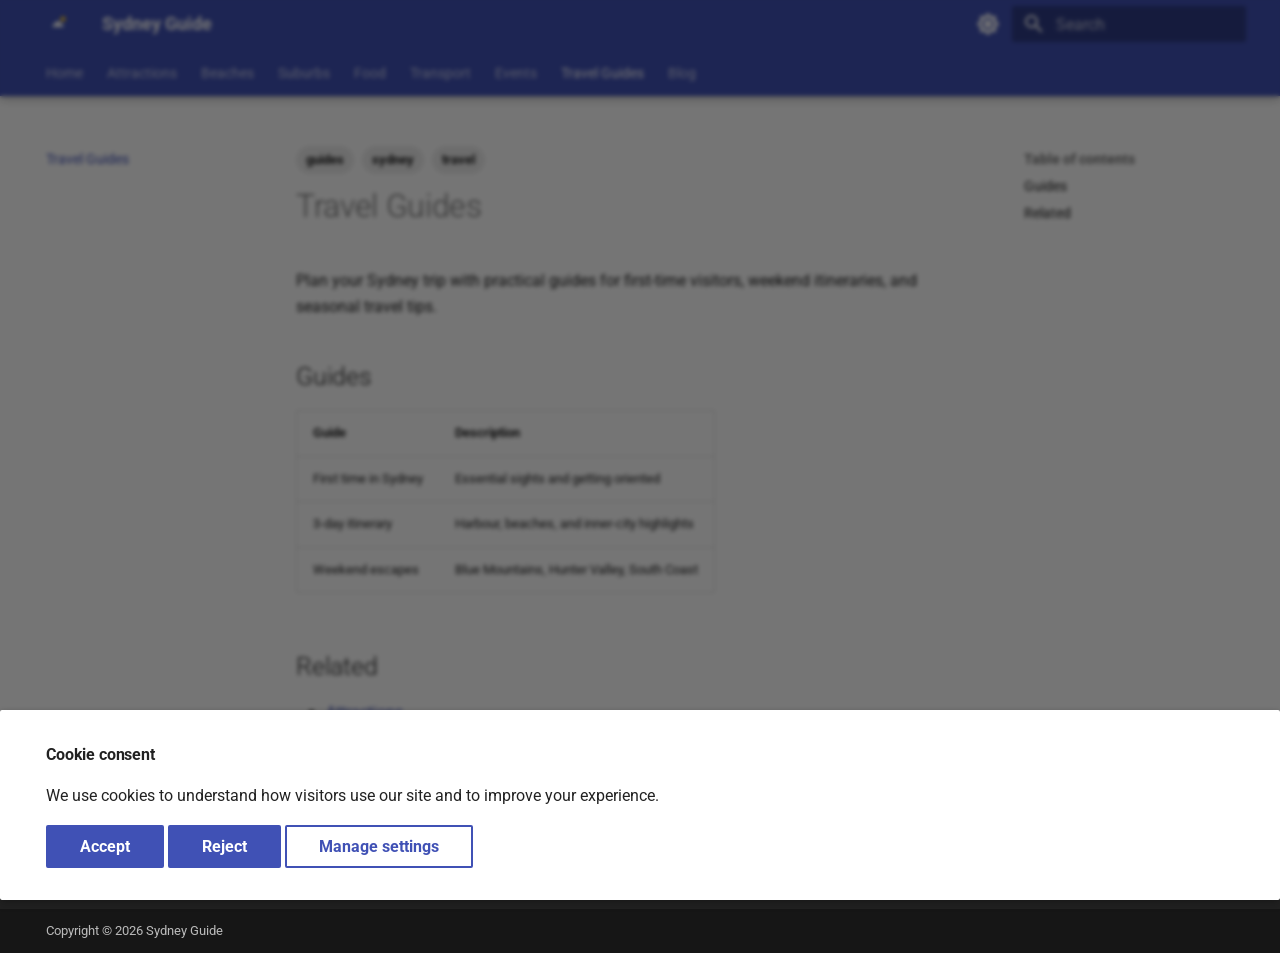
<file: guides/index.html>
<!doctype html><html lang=en class=no-js> <head><meta charset=utf-8><meta name=viewport content="width=device-width,initial-scale=1"><meta name=description content="Practical Sydney travel guides — itineraries, first-timer tips, seasonal advice, and trip planning."><meta name=author content="Sydney Guide"><link href=https://sydneygo.com/guides/ rel=canonical><link href=../events/ rel=prev><link href=../blog/ rel=next><link rel=icon href=../assets/images/favicon.png><meta name=generator content="mkdocs-1.6.1, mkdocs-material-9.7.6"><title>Sydney Travel Guides - Sydney Guide</title><link rel=stylesheet href=../assets/stylesheets/main.484c7ddc.min.css><link rel=stylesheet href=../assets/stylesheets/palette.ab4e12ef.min.css><link rel=preconnect href=https://fonts.gstatic.com crossorigin><link rel=stylesheet href="https://fonts.googleapis.com/css?family=Roboto:300,300i,400,400i,700,700i%7CRoboto+Mono:400,400i,700,700i&display=fallback"><style>:root{--md-text-font:"Roboto";--md-code-font:"Roboto Mono"}</style><link rel=stylesheet href=../stylesheets/extra.css><script>__md_scope=new URL("..",location),__md_hash=e=>[...e].reduce(((e,_)=>(e<<5)-e+_.charCodeAt(0)),0),__md_get=(e,_=localStorage,t=__md_scope)=>JSON.parse(_.getItem(t.pathname+"."+e)),__md_set=(e,_,t=localStorage,a=__md_scope)=>{try{t.setItem(a.pathname+"."+e,JSON.stringify(_))}catch(e){}}</script><script id=__analytics>function __md_analytics(){function e(){dataLayer.push(arguments)}window.dataLayer=window.dataLayer||[],e("js",new Date),e("config","G-W9SEL7Y67B"),document.addEventListener("DOMContentLoaded",(function(){document.forms.search&&document.forms.search.query.addEventListener("blur",(function(){this.value&&e("event","search",{search_term:this.value})}));document$.subscribe((function(){var t=document.forms.feedback;if(void 0!==t)for(var a of t.querySelectorAll("[type=submit]"))a.addEventListener("click",(function(a){a.preventDefault();var n=document.location.pathname,d=this.getAttribute("data-md-value");e("event","feedback",{page:n,data:d}),t.firstElementChild.disabled=!0;var r=t.querySelector(".md-feedback__note [data-md-value='"+d+"']");r&&(r.hidden=!1)})),t.hidden=!1})),location$.subscribe((function(t){e("config","G-W9SEL7Y67B",{page_path:t.pathname})}))}));var t=document.createElement("script");t.async=!0,t.src="https://www.googletagmanager.com/gtag/js?id=G-W9SEL7Y67B",document.getElementById("__analytics").insertAdjacentElement("afterEnd",t)}</script><script>if("undefined"!=typeof __md_analytics){var consent=__md_get("__consent");consent&&consent.analytics&&__md_analytics()}</script></head> <body dir=ltr data-md-color-scheme=default data-md-color-primary=indigo data-md-color-accent=indigo> <input class=md-toggle data-md-toggle=drawer type=checkbox id=__drawer autocomplete=off> <input class=md-toggle data-md-toggle=search type=checkbox id=__search autocomplete=off> <label class=md-overlay for=__drawer></label> <div data-md-component=skip> <a href=#travel-guides class=md-skip> Skip to content </a> </div> <div data-md-component=announce> </div> <header class="md-header md-header--shadow md-header--lifted" data-md-component=header> <nav class="md-header__inner md-grid" aria-label=Header> <a href=.. title="Sydney Guide" class="md-header__button md-logo" aria-label="Sydney Guide" data-md-component=logo> <img src=../assets/logo.svg alt=logo> </a> <label class="md-header__button md-icon" for=__drawer> <svg xmlns=http://www.w3.org/2000/svg viewbox="0 0 24 24"><path d="M3 6h18v2H3zm0 5h18v2H3zm0 5h18v2H3z"/></svg> </label> <div class=md-header__title data-md-component=header-title> <div class=md-header__ellipsis> <div class=md-header__topic> <span class=md-ellipsis> Sydney Guide </span> </div> <div class=md-header__topic data-md-component=header-topic> <span class=md-ellipsis> Sydney Travel Guides </span> </div> </div> </div> <form class=md-header__option data-md-component=palette> <input class=md-option data-md-color-media="(prefers-color-scheme: light)" data-md-color-scheme=default data-md-color-primary=indigo data-md-color-accent=indigo aria-label="Switch to dark mode" type=radio name=__palette id=__palette_0> <label class="md-header__button md-icon" title="Switch to dark mode" for=__palette_1 hidden> <svg xmlns=http://www.w3.org/2000/svg viewbox="0 0 24 24"><path d="M12 8a4 4 0 0 0-4 4 4 4 0 0 0 4 4 4 4 0 0 0 4-4 4 4 0 0 0-4-4m0 10a6 6 0 0 1-6-6 6 6 0 0 1 6-6 6 6 0 0 1 6 6 6 6 0 0 1-6 6m8-9.31V4h-4.69L12 .69 8.69 4H4v4.69L.69 12 4 15.31V20h4.69L12 23.31 15.31 20H20v-4.69L23.31 12z"/></svg> </label> <input class=md-option data-md-color-media="(prefers-color-scheme: dark)" data-md-color-scheme=slate data-md-color-primary=indigo data-md-color-accent=indigo aria-label="Switch to light mode" type=radio name=__palette id=__palette_1> <label class="md-header__button md-icon" title="Switch to light mode" for=__palette_0 hidden> <svg xmlns=http://www.w3.org/2000/svg viewbox="0 0 24 24"><path d="M12 18c-.89 0-1.74-.2-2.5-.55C11.56 16.5 13 14.42 13 12s-1.44-4.5-3.5-5.45C10.26 6.2 11.11 6 12 6a6 6 0 0 1 6 6 6 6 0 0 1-6 6m8-9.31V4h-4.69L12 .69 8.69 4H4v4.69L.69 12 4 15.31V20h4.69L12 23.31 15.31 20H20v-4.69L23.31 12z"/></svg> </label> </form> <script>var palette=__md_get("__palette");if(palette&&palette.color){if("(prefers-color-scheme)"===palette.color.media){var media=matchMedia("(prefers-color-scheme: light)"),input=document.querySelector(media.matches?"[data-md-color-media='(prefers-color-scheme: light)']":"[data-md-color-media='(prefers-color-scheme: dark)']");palette.color.media=input.getAttribute("data-md-color-media"),palette.color.scheme=input.getAttribute("data-md-color-scheme"),palette.color.primary=input.getAttribute("data-md-color-primary"),palette.color.accent=input.getAttribute("data-md-color-accent")}for(var[key,value]of Object.entries(palette.color))document.body.setAttribute("data-md-color-"+key,value)}</script> <label class="md-header__button md-icon" for=__search> <svg xmlns=http://www.w3.org/2000/svg viewbox="0 0 24 24"><path d="M9.5 3A6.5 6.5 0 0 1 16 9.5c0 1.61-.59 3.09-1.56 4.23l.27.27h.79l5 5-1.5 1.5-5-5v-.79l-.27-.27A6.52 6.52 0 0 1 9.5 16 6.5 6.5 0 0 1 3 9.5 6.5 6.5 0 0 1 9.5 3m0 2C7 5 5 7 5 9.5S7 14 9.5 14 14 12 14 9.5 12 5 9.5 5"/></svg> </label> <div class=md-search data-md-component=search role=dialog> <label class=md-search__overlay for=__search></label> <div class=md-search__inner role=search> <form class=md-search__form name=search> <input type=text class=md-search__input name=query aria-label=Search placeholder=Search autocapitalize=off autocorrect=off autocomplete=off spellcheck=false data-md-component=search-query required> <label class="md-search__icon md-icon" for=__search> <svg xmlns=http://www.w3.org/2000/svg viewbox="0 0 24 24"><path d="M9.5 3A6.5 6.5 0 0 1 16 9.5c0 1.61-.59 3.09-1.56 4.23l.27.27h.79l5 5-1.5 1.5-5-5v-.79l-.27-.27A6.52 6.52 0 0 1 9.5 16 6.5 6.5 0 0 1 3 9.5 6.5 6.5 0 0 1 9.5 3m0 2C7 5 5 7 5 9.5S7 14 9.5 14 14 12 14 9.5 12 5 9.5 5"/></svg> <svg xmlns=http://www.w3.org/2000/svg viewbox="0 0 24 24"><path d="M20 11v2H8l5.5 5.5-1.42 1.42L4.16 12l7.92-7.92L13.5 5.5 8 11z"/></svg> </label> <nav class=md-search__options aria-label=Search> <a href=javascript:void(0) class="md-search__icon md-icon" title=Share aria-label=Share data-clipboard data-clipboard-text data-md-component=search-share tabindex=-1> <svg xmlns=http://www.w3.org/2000/svg viewbox="0 0 24 24"><path d="M18 16.08c-.76 0-1.44.3-1.96.77L8.91 12.7c.05-.23.09-.46.09-.7s-.04-.47-.09-.7l7.05-4.11c.54.5 1.25.81 2.04.81a3 3 0 0 0 3-3 3 3 0 0 0-3-3 3 3 0 0 0-3 3c0 .24.04.47.09.7L8.04 9.81C7.5 9.31 6.79 9 6 9a3 3 0 0 0-3 3 3 3 0 0 0 3 3c.79 0 1.5-.31 2.04-.81l7.12 4.15c-.05.21-.08.43-.08.66 0 1.61 1.31 2.91 2.92 2.91s2.92-1.3 2.92-2.91A2.92 2.92 0 0 0 18 16.08"/></svg> </a> <button type=reset class="md-search__icon md-icon" title=Clear aria-label=Clear tabindex=-1> <svg xmlns=http://www.w3.org/2000/svg viewbox="0 0 24 24"><path d="M19 6.41 17.59 5 12 10.59 6.41 5 5 6.41 10.59 12 5 17.59 6.41 19 12 13.41 17.59 19 19 17.59 13.41 12z"/></svg> </button> </nav> <div class=md-search__suggest data-md-component=search-suggest></div> </form> <div class=md-search__output> <div class=md-search__scrollwrap tabindex=0 data-md-scrollfix> <div class=md-search-result data-md-component=search-result> <div class=md-search-result__meta> Initializing search </div> <ol class=md-search-result__list role=presentation></ol> </div> </div> </div> </div> </div> </nav> <nav class=md-tabs aria-label=Tabs data-md-component=tabs> <div class=md-grid> <ul class=md-tabs__list> <li class=md-tabs__item> <a href=.. class=md-tabs__link> Home </a> </li> <li class=md-tabs__item> <a href=../attractions/ class=md-tabs__link> Attractions </a> </li> <li class=md-tabs__item> <a href=../beaches/ class=md-tabs__link> Beaches </a> </li> <li class=md-tabs__item> <a href=../suburbs/ class=md-tabs__link> Suburbs </a> </li> <li class=md-tabs__item> <a href=../food/ class=md-tabs__link> Food </a> </li> <li class=md-tabs__item> <a href=../transport/ class=md-tabs__link> Transport </a> </li> <li class=md-tabs__item> <a href=../events/ class=md-tabs__link> Events </a> </li> <li class="md-tabs__item md-tabs__item--active"> <a href=./ class=md-tabs__link> Travel Guides </a> </li> <li class=md-tabs__item> <a href=../blog/ class=md-tabs__link> Blog </a> </li> </ul> </div> </nav> </header> <div class=md-container data-md-component=container> <main class=md-main data-md-component=main> <div class="md-main__inner md-grid"> <div class="md-sidebar md-sidebar--primary" data-md-component=sidebar data-md-type=navigation> <div class=md-sidebar__scrollwrap> <div class=md-sidebar__inner> <nav class="md-nav md-nav--primary md-nav--lifted" aria-label=Navigation data-md-level=0> <label class=md-nav__title for=__drawer> <a href=.. title="Sydney Guide" class="md-nav__button md-logo" aria-label="Sydney Guide" data-md-component=logo> <img src=../assets/logo.svg alt=logo> </a> Sydney Guide </label> <ul class=md-nav__list data-md-scrollfix> <li class=md-nav__item> <a href=.. class=md-nav__link> <span class=md-ellipsis> Home </span> </a> </li> <li class=md-nav__item> <a href=../attractions/ class=md-nav__link> <span class=md-ellipsis> Attractions </span> </a> </li> <li class="md-nav__item md-nav__item--nested"> <input class="md-nav__toggle md-toggle md-toggle--indeterminate" type=checkbox id=__nav_3> <div class="md-nav__link md-nav__container"> <a href=../beaches/ class="md-nav__link "> <span class=md-ellipsis> Beaches </span> </a> <label class="md-nav__link " for=__nav_3 id=__nav_3_label tabindex=0> <span class="md-nav__icon md-icon"></span> </label> </div> <nav class=md-nav data-md-level=1 aria-labelledby=__nav_3_label aria-expanded=false> <label class=md-nav__title for=__nav_3> <span class="md-nav__icon md-icon"></span> Beaches </label> <ul class=md-nav__list data-md-scrollfix> <li class=md-nav__item> <a href=../beaches/bondi/ class=md-nav__link> <span class=md-ellipsis> Bondi Beach </span> </a> </li> </ul> </nav> </li> <li class=md-nav__item> <a href=../suburbs/ class=md-nav__link> <span class=md-ellipsis> Suburbs </span> </a> </li> <li class=md-nav__item> <a href=../food/ class=md-nav__link> <span class=md-ellipsis> Food </span> </a> </li> <li class=md-nav__item> <a href=../transport/ class=md-nav__link> <span class=md-ellipsis> Transport </span> </a> </li> <li class=md-nav__item> <a href=../events/ class=md-nav__link> <span class=md-ellipsis> Events </span> </a> </li> <li class="md-nav__item md-nav__item--active"> <input class="md-nav__toggle md-toggle" type=checkbox id=__toc> <label class="md-nav__link md-nav__link--active" for=__toc> <span class=md-ellipsis> Travel Guides </span> <span class="md-nav__icon md-icon"></span> </label> <a href=./ class="md-nav__link md-nav__link--active"> <span class=md-ellipsis> Travel Guides </span> </a> <nav class="md-nav md-nav--secondary" aria-label="Table of contents"> <label class=md-nav__title for=__toc> <span class="md-nav__icon md-icon"></span> Table of contents </label> <ul class=md-nav__list data-md-component=toc data-md-scrollfix> <li class=md-nav__item> <a href=#guides class=md-nav__link> <span class=md-ellipsis> Guides </span> </a> </li> <li class=md-nav__item> <a href=#related class=md-nav__link> <span class=md-ellipsis> Related </span> </a> </li> </ul> </nav> </li> <li class=md-nav__item> <a href=../blog/ class=md-nav__link> <span class=md-ellipsis> Blog </span> </a> </li> </ul> </nav> </div> </div> </div> <div class="md-sidebar md-sidebar--secondary" data-md-component=sidebar data-md-type=toc> <div class=md-sidebar__scrollwrap> <div class=md-sidebar__inner> <nav class="md-nav md-nav--secondary" aria-label="Table of contents"> <label class=md-nav__title for=__toc> <span class="md-nav__icon md-icon"></span> Table of contents </label> <ul class=md-nav__list data-md-component=toc data-md-scrollfix> <li class=md-nav__item> <a href=#guides class=md-nav__link> <span class=md-ellipsis> Guides </span> </a> </li> <li class=md-nav__item> <a href=#related class=md-nav__link> <span class=md-ellipsis> Related </span> </a> </li> </ul> </nav> </div> </div> </div> <div class=md-content data-md-component=content> <article class="md-content__inner md-typeset"> <nav class=md-tags> <span class=md-tag>guides</span> <span class=md-tag>sydney</span> <span class=md-tag>travel</span> </nav> <h1 id=travel-guides>Travel Guides<a class=headerlink href=#travel-guides title="Permanent link">&para;</a></h1> <p>Plan your Sydney trip with practical guides for first-time visitors, weekend itineraries, and seasonal travel tips.</p> <h2 id=guides>Guides<a class=headerlink href=#guides title="Permanent link">&para;</a></h2> <table> <thead> <tr> <th>Guide</th> <th>Description</th> </tr> </thead> <tbody> <tr> <td>First time in Sydney</td> <td>Essential sights and getting oriented</td> </tr> <tr> <td>3-day itinerary</td> <td>Harbour, beaches, and inner-city highlights</td> </tr> <tr> <td>Weekend escapes</td> <td>Blue Mountains, Hunter Valley, South Coast</td> </tr> </tbody> </table> <h2 id=related>Related<a class=headerlink href=#related title="Permanent link">&para;</a></h2> <ul> <li><a href=../attractions/ >Attractions</a></li> <li><a href=../transport/ >Transport</a></li> <li><a href=../beaches/ >Beaches</a></li> </ul> </article> </div> <script>var tabs=__md_get("__tabs");if(Array.isArray(tabs))e:for(var set of document.querySelectorAll(".tabbed-set")){var labels=set.querySelector(".tabbed-labels");for(var tab of tabs)for(var label of labels.getElementsByTagName("label"))if(label.innerText.trim()===tab){var input=document.getElementById(label.htmlFor);input.checked=!0;continue e}}</script> <script>var target=document.getElementById(location.hash.slice(1));target&&target.name&&(target.checked=target.name.startsWith("__tabbed_"))</script> </div> <button type=button class="md-top md-icon" data-md-component=top hidden> <svg xmlns=http://www.w3.org/2000/svg viewbox="0 0 24 24"><path d="M13 20h-2V8l-5.5 5.5-1.42-1.42L12 4.16l7.92 7.92-1.42 1.42L13 8z"/></svg> Back to top </button> </main> <footer class=md-footer> <nav class="md-footer__inner md-grid" aria-label=Footer> <a href=../events/ class="md-footer__link md-footer__link--prev" aria-label="Previous: Events"> <div class="md-footer__button md-icon"> <svg xmlns=http://www.w3.org/2000/svg viewbox="0 0 24 24"><path d="M20 11v2H8l5.5 5.5-1.42 1.42L4.16 12l7.92-7.92L13.5 5.5 8 11z"/></svg> </div> <div class=md-footer__title> <span class=md-footer__direction> Previous </span> <div class=md-ellipsis> Events </div> </div> </a> <a href=../blog/ class="md-footer__link md-footer__link--next" aria-label="Next: Blog"> <div class=md-footer__title> <span class=md-footer__direction> Next </span> <div class=md-ellipsis> Blog </div> </div> <div class="md-footer__button md-icon"> <svg xmlns=http://www.w3.org/2000/svg viewbox="0 0 24 24"><path d="M4 11v2h12l-5.5 5.5 1.42 1.42L19.84 12l-7.92-7.92L10.5 5.5 16 11z"/></svg> </div> </a> </nav> <div class="md-footer-meta md-typeset"> <div class="md-footer-meta__inner md-grid"> <div class=md-copyright> <div class=md-copyright__highlight> Copyright &copy; 2026 Sydney Guide </div> </div> </div> </div> </footer> </div> <div class=md-dialog data-md-component=dialog> <div class="md-dialog__inner md-typeset"></div> </div> <div class=md-progress data-md-component=progress role=progressbar></div> <div class=md-consent data-md-component=consent id=__consent hidden> <div class=md-consent__overlay></div> <aside class=md-consent__inner> <form class="md-consent__form md-grid md-typeset" name=consent> <h4>Cookie consent</h4> <p>We use cookies to understand how visitors use our site and to improve your experience.</p> <input class=md-toggle type=checkbox id=__settings> <div class=md-consent__settings> <ul class=task-list> <li class=task-list-item> <label class=task-list-control> <input type=checkbox name=analytics checked> <span class=task-list-indicator></span> Google Analytics </label> </li> </ul> </div> <div class=md-consent__controls> <button class="md-button md-button--primary">Accept</button> <button type=reset class="md-button md-button--primary">Reject</button> <label class=md-button for=__settings>Manage settings</label> </div> </form> </aside> </div> <script>var consent=__md_get("__consent");if(consent)for(var input of document.forms.consent.elements)input.name&&(input.checked=consent[input.name]||!1);else"file:"!==location.protocol&&setTimeout((function(){document.querySelector("[data-md-component=consent]").hidden=!1}),250);var form=document.forms.consent;for(var action of["submit","reset"])form.addEventListener(action,(function(e){if(e.preventDefault(),"reset"===e.type)for(var n of document.forms.consent.elements)n.name&&(n.checked=!1);__md_set("__consent",Object.fromEntries(Array.from(new FormData(form).keys()).map((function(e){return[e,!0]})))),location.hash="",location.reload()}))</script> <script id=__config type=application/json>{"annotate": null, "base": "..", "features": ["announce.dismiss", "content.code.copy", "content.tabs.link", "content.tooltips", "header.autohide", "navigation.expand", "navigation.footer", "navigation.indexes", "navigation.instant", "navigation.instant.progress", "navigation.path", "navigation.sections", "navigation.tabs", "navigation.tabs.sticky", "navigation.top", "navigation.tracking", "search.highlight", "search.share", "search.suggest", "toc.follow"], "search": "../assets/javascripts/workers/search.2c215733.min.js", "tags": null, "translations": {"clipboard.copied": "Copied to clipboard", "clipboard.copy": "Copy to clipboard", "search.result.more.one": "1 more on this page", "search.result.more.other": "# more on this page", "search.result.none": "No matching documents", "search.result.one": "1 matching document", "search.result.other": "# matching documents", "search.result.placeholder": "Type to start searching", "search.result.term.missing": "Missing", "select.version": "Select version"}, "version": null}</script> <script src=../assets/javascripts/bundle.79ae519e.min.js></script> <script src=../javascripts/analytics.js></script> </body> </html>
</file>
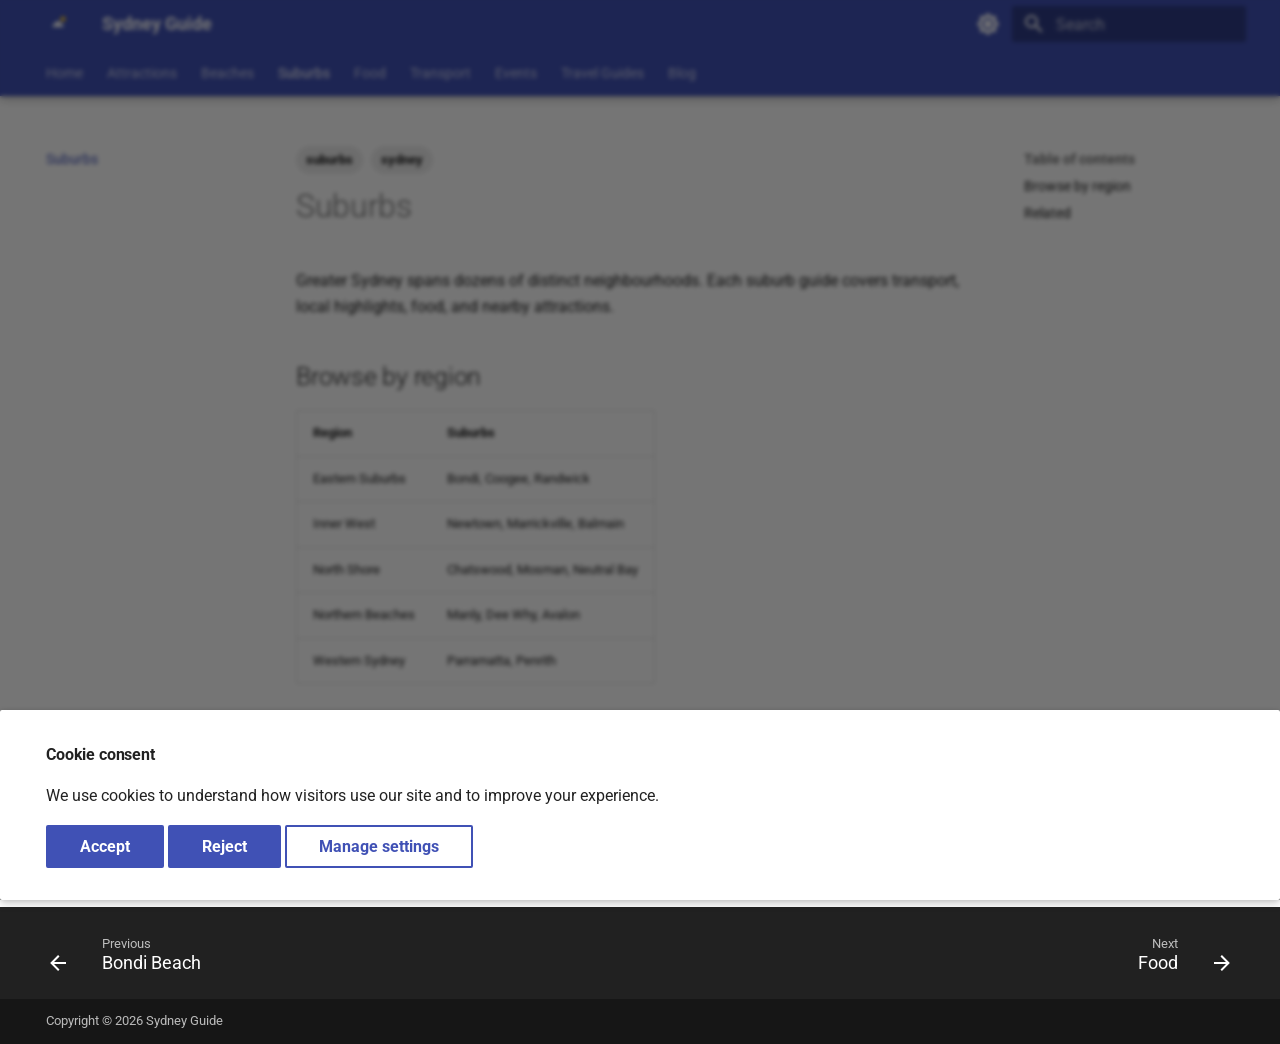
<file: suburbs/index.html>
<!doctype html><html lang=en class=no-js> <head><meta charset=utf-8><meta name=viewport content="width=device-width,initial-scale=1"><meta name=description content="Neighbourhood guides for Sydney suburbs — transport, dining, things to do, and local tips across Greater Sydney."><meta name=author content="Sydney Guide"><link href=https://sydneygo.com/suburbs/ rel=canonical><link href=../beaches/bondi/ rel=prev><link href=../food/ rel=next><link rel=icon href=../assets/images/favicon.png><meta name=generator content="mkdocs-1.6.1, mkdocs-material-9.7.6"><title>Sydney Suburbs - Sydney Guide</title><link rel=stylesheet href=../assets/stylesheets/main.484c7ddc.min.css><link rel=stylesheet href=../assets/stylesheets/palette.ab4e12ef.min.css><link rel=preconnect href=https://fonts.gstatic.com crossorigin><link rel=stylesheet href="https://fonts.googleapis.com/css?family=Roboto:300,300i,400,400i,700,700i%7CRoboto+Mono:400,400i,700,700i&display=fallback"><style>:root{--md-text-font:"Roboto";--md-code-font:"Roboto Mono"}</style><link rel=stylesheet href=../stylesheets/extra.css><script>__md_scope=new URL("..",location),__md_hash=e=>[...e].reduce(((e,_)=>(e<<5)-e+_.charCodeAt(0)),0),__md_get=(e,_=localStorage,t=__md_scope)=>JSON.parse(_.getItem(t.pathname+"."+e)),__md_set=(e,_,t=localStorage,a=__md_scope)=>{try{t.setItem(a.pathname+"."+e,JSON.stringify(_))}catch(e){}}</script><script id=__analytics>function __md_analytics(){function e(){dataLayer.push(arguments)}window.dataLayer=window.dataLayer||[],e("js",new Date),e("config","G-W9SEL7Y67B"),document.addEventListener("DOMContentLoaded",(function(){document.forms.search&&document.forms.search.query.addEventListener("blur",(function(){this.value&&e("event","search",{search_term:this.value})}));document$.subscribe((function(){var t=document.forms.feedback;if(void 0!==t)for(var a of t.querySelectorAll("[type=submit]"))a.addEventListener("click",(function(a){a.preventDefault();var n=document.location.pathname,d=this.getAttribute("data-md-value");e("event","feedback",{page:n,data:d}),t.firstElementChild.disabled=!0;var r=t.querySelector(".md-feedback__note [data-md-value='"+d+"']");r&&(r.hidden=!1)})),t.hidden=!1})),location$.subscribe((function(t){e("config","G-W9SEL7Y67B",{page_path:t.pathname})}))}));var t=document.createElement("script");t.async=!0,t.src="https://www.googletagmanager.com/gtag/js?id=G-W9SEL7Y67B",document.getElementById("__analytics").insertAdjacentElement("afterEnd",t)}</script><script>if("undefined"!=typeof __md_analytics){var consent=__md_get("__consent");consent&&consent.analytics&&__md_analytics()}</script></head> <body dir=ltr data-md-color-scheme=default data-md-color-primary=indigo data-md-color-accent=indigo> <input class=md-toggle data-md-toggle=drawer type=checkbox id=__drawer autocomplete=off> <input class=md-toggle data-md-toggle=search type=checkbox id=__search autocomplete=off> <label class=md-overlay for=__drawer></label> <div data-md-component=skip> <a href=#suburbs class=md-skip> Skip to content </a> </div> <div data-md-component=announce> </div> <header class="md-header md-header--shadow md-header--lifted" data-md-component=header> <nav class="md-header__inner md-grid" aria-label=Header> <a href=.. title="Sydney Guide" class="md-header__button md-logo" aria-label="Sydney Guide" data-md-component=logo> <img src=../assets/logo.svg alt=logo> </a> <label class="md-header__button md-icon" for=__drawer> <svg xmlns=http://www.w3.org/2000/svg viewbox="0 0 24 24"><path d="M3 6h18v2H3zm0 5h18v2H3zm0 5h18v2H3z"/></svg> </label> <div class=md-header__title data-md-component=header-title> <div class=md-header__ellipsis> <div class=md-header__topic> <span class=md-ellipsis> Sydney Guide </span> </div> <div class=md-header__topic data-md-component=header-topic> <span class=md-ellipsis> Sydney Suburbs </span> </div> </div> </div> <form class=md-header__option data-md-component=palette> <input class=md-option data-md-color-media="(prefers-color-scheme: light)" data-md-color-scheme=default data-md-color-primary=indigo data-md-color-accent=indigo aria-label="Switch to dark mode" type=radio name=__palette id=__palette_0> <label class="md-header__button md-icon" title="Switch to dark mode" for=__palette_1 hidden> <svg xmlns=http://www.w3.org/2000/svg viewbox="0 0 24 24"><path d="M12 8a4 4 0 0 0-4 4 4 4 0 0 0 4 4 4 4 0 0 0 4-4 4 4 0 0 0-4-4m0 10a6 6 0 0 1-6-6 6 6 0 0 1 6-6 6 6 0 0 1 6 6 6 6 0 0 1-6 6m8-9.31V4h-4.69L12 .69 8.69 4H4v4.69L.69 12 4 15.31V20h4.69L12 23.31 15.31 20H20v-4.69L23.31 12z"/></svg> </label> <input class=md-option data-md-color-media="(prefers-color-scheme: dark)" data-md-color-scheme=slate data-md-color-primary=indigo data-md-color-accent=indigo aria-label="Switch to light mode" type=radio name=__palette id=__palette_1> <label class="md-header__button md-icon" title="Switch to light mode" for=__palette_0 hidden> <svg xmlns=http://www.w3.org/2000/svg viewbox="0 0 24 24"><path d="M12 18c-.89 0-1.74-.2-2.5-.55C11.56 16.5 13 14.42 13 12s-1.44-4.5-3.5-5.45C10.26 6.2 11.11 6 12 6a6 6 0 0 1 6 6 6 6 0 0 1-6 6m8-9.31V4h-4.69L12 .69 8.69 4H4v4.69L.69 12 4 15.31V20h4.69L12 23.31 15.31 20H20v-4.69L23.31 12z"/></svg> </label> </form> <script>var palette=__md_get("__palette");if(palette&&palette.color){if("(prefers-color-scheme)"===palette.color.media){var media=matchMedia("(prefers-color-scheme: light)"),input=document.querySelector(media.matches?"[data-md-color-media='(prefers-color-scheme: light)']":"[data-md-color-media='(prefers-color-scheme: dark)']");palette.color.media=input.getAttribute("data-md-color-media"),palette.color.scheme=input.getAttribute("data-md-color-scheme"),palette.color.primary=input.getAttribute("data-md-color-primary"),palette.color.accent=input.getAttribute("data-md-color-accent")}for(var[key,value]of Object.entries(palette.color))document.body.setAttribute("data-md-color-"+key,value)}</script> <label class="md-header__button md-icon" for=__search> <svg xmlns=http://www.w3.org/2000/svg viewbox="0 0 24 24"><path d="M9.5 3A6.5 6.5 0 0 1 16 9.5c0 1.61-.59 3.09-1.56 4.23l.27.27h.79l5 5-1.5 1.5-5-5v-.79l-.27-.27A6.52 6.52 0 0 1 9.5 16 6.5 6.5 0 0 1 3 9.5 6.5 6.5 0 0 1 9.5 3m0 2C7 5 5 7 5 9.5S7 14 9.5 14 14 12 14 9.5 12 5 9.5 5"/></svg> </label> <div class=md-search data-md-component=search role=dialog> <label class=md-search__overlay for=__search></label> <div class=md-search__inner role=search> <form class=md-search__form name=search> <input type=text class=md-search__input name=query aria-label=Search placeholder=Search autocapitalize=off autocorrect=off autocomplete=off spellcheck=false data-md-component=search-query required> <label class="md-search__icon md-icon" for=__search> <svg xmlns=http://www.w3.org/2000/svg viewbox="0 0 24 24"><path d="M9.5 3A6.5 6.5 0 0 1 16 9.5c0 1.61-.59 3.09-1.56 4.23l.27.27h.79l5 5-1.5 1.5-5-5v-.79l-.27-.27A6.52 6.52 0 0 1 9.5 16 6.5 6.5 0 0 1 3 9.5 6.5 6.5 0 0 1 9.5 3m0 2C7 5 5 7 5 9.5S7 14 9.5 14 14 12 14 9.5 12 5 9.5 5"/></svg> <svg xmlns=http://www.w3.org/2000/svg viewbox="0 0 24 24"><path d="M20 11v2H8l5.5 5.5-1.42 1.42L4.16 12l7.92-7.92L13.5 5.5 8 11z"/></svg> </label> <nav class=md-search__options aria-label=Search> <a href=javascript:void(0) class="md-search__icon md-icon" title=Share aria-label=Share data-clipboard data-clipboard-text data-md-component=search-share tabindex=-1> <svg xmlns=http://www.w3.org/2000/svg viewbox="0 0 24 24"><path d="M18 16.08c-.76 0-1.44.3-1.96.77L8.91 12.7c.05-.23.09-.46.09-.7s-.04-.47-.09-.7l7.05-4.11c.54.5 1.25.81 2.04.81a3 3 0 0 0 3-3 3 3 0 0 0-3-3 3 3 0 0 0-3 3c0 .24.04.47.09.7L8.04 9.81C7.5 9.31 6.79 9 6 9a3 3 0 0 0-3 3 3 3 0 0 0 3 3c.79 0 1.5-.31 2.04-.81l7.12 4.15c-.05.21-.08.43-.08.66 0 1.61 1.31 2.91 2.92 2.91s2.92-1.3 2.92-2.91A2.92 2.92 0 0 0 18 16.08"/></svg> </a> <button type=reset class="md-search__icon md-icon" title=Clear aria-label=Clear tabindex=-1> <svg xmlns=http://www.w3.org/2000/svg viewbox="0 0 24 24"><path d="M19 6.41 17.59 5 12 10.59 6.41 5 5 6.41 10.59 12 5 17.59 6.41 19 12 13.41 17.59 19 19 17.59 13.41 12z"/></svg> </button> </nav> <div class=md-search__suggest data-md-component=search-suggest></div> </form> <div class=md-search__output> <div class=md-search__scrollwrap tabindex=0 data-md-scrollfix> <div class=md-search-result data-md-component=search-result> <div class=md-search-result__meta> Initializing search </div> <ol class=md-search-result__list role=presentation></ol> </div> </div> </div> </div> </div> </nav> <nav class=md-tabs aria-label=Tabs data-md-component=tabs> <div class=md-grid> <ul class=md-tabs__list> <li class=md-tabs__item> <a href=.. class=md-tabs__link> Home </a> </li> <li class=md-tabs__item> <a href=../attractions/ class=md-tabs__link> Attractions </a> </li> <li class=md-tabs__item> <a href=../beaches/ class=md-tabs__link> Beaches </a> </li> <li class="md-tabs__item md-tabs__item--active"> <a href=./ class=md-tabs__link> Suburbs </a> </li> <li class=md-tabs__item> <a href=../food/ class=md-tabs__link> Food </a> </li> <li class=md-tabs__item> <a href=../transport/ class=md-tabs__link> Transport </a> </li> <li class=md-tabs__item> <a href=../events/ class=md-tabs__link> Events </a> </li> <li class=md-tabs__item> <a href=../guides/ class=md-tabs__link> Travel Guides </a> </li> <li class=md-tabs__item> <a href=../blog/ class=md-tabs__link> Blog </a> </li> </ul> </div> </nav> </header> <div class=md-container data-md-component=container> <main class=md-main data-md-component=main> <div class="md-main__inner md-grid"> <div class="md-sidebar md-sidebar--primary" data-md-component=sidebar data-md-type=navigation> <div class=md-sidebar__scrollwrap> <div class=md-sidebar__inner> <nav class="md-nav md-nav--primary md-nav--lifted" aria-label=Navigation data-md-level=0> <label class=md-nav__title for=__drawer> <a href=.. title="Sydney Guide" class="md-nav__button md-logo" aria-label="Sydney Guide" data-md-component=logo> <img src=../assets/logo.svg alt=logo> </a> Sydney Guide </label> <ul class=md-nav__list data-md-scrollfix> <li class=md-nav__item> <a href=.. class=md-nav__link> <span class=md-ellipsis> Home </span> </a> </li> <li class=md-nav__item> <a href=../attractions/ class=md-nav__link> <span class=md-ellipsis> Attractions </span> </a> </li> <li class="md-nav__item md-nav__item--nested"> <input class="md-nav__toggle md-toggle md-toggle--indeterminate" type=checkbox id=__nav_3> <div class="md-nav__link md-nav__container"> <a href=../beaches/ class="md-nav__link "> <span class=md-ellipsis> Beaches </span> </a> <label class="md-nav__link " for=__nav_3 id=__nav_3_label tabindex=0> <span class="md-nav__icon md-icon"></span> </label> </div> <nav class=md-nav data-md-level=1 aria-labelledby=__nav_3_label aria-expanded=false> <label class=md-nav__title for=__nav_3> <span class="md-nav__icon md-icon"></span> Beaches </label> <ul class=md-nav__list data-md-scrollfix> <li class=md-nav__item> <a href=../beaches/bondi/ class=md-nav__link> <span class=md-ellipsis> Bondi Beach </span> </a> </li> </ul> </nav> </li> <li class="md-nav__item md-nav__item--active"> <input class="md-nav__toggle md-toggle" type=checkbox id=__toc> <label class="md-nav__link md-nav__link--active" for=__toc> <span class=md-ellipsis> Suburbs </span> <span class="md-nav__icon md-icon"></span> </label> <a href=./ class="md-nav__link md-nav__link--active"> <span class=md-ellipsis> Suburbs </span> </a> <nav class="md-nav md-nav--secondary" aria-label="Table of contents"> <label class=md-nav__title for=__toc> <span class="md-nav__icon md-icon"></span> Table of contents </label> <ul class=md-nav__list data-md-component=toc data-md-scrollfix> <li class=md-nav__item> <a href=#browse-by-region class=md-nav__link> <span class=md-ellipsis> Browse by region </span> </a> </li> <li class=md-nav__item> <a href=#related class=md-nav__link> <span class=md-ellipsis> Related </span> </a> </li> </ul> </nav> </li> <li class=md-nav__item> <a href=../food/ class=md-nav__link> <span class=md-ellipsis> Food </span> </a> </li> <li class=md-nav__item> <a href=../transport/ class=md-nav__link> <span class=md-ellipsis> Transport </span> </a> </li> <li class=md-nav__item> <a href=../events/ class=md-nav__link> <span class=md-ellipsis> Events </span> </a> </li> <li class=md-nav__item> <a href=../guides/ class=md-nav__link> <span class=md-ellipsis> Travel Guides </span> </a> </li> <li class=md-nav__item> <a href=../blog/ class=md-nav__link> <span class=md-ellipsis> Blog </span> </a> </li> </ul> </nav> </div> </div> </div> <div class="md-sidebar md-sidebar--secondary" data-md-component=sidebar data-md-type=toc> <div class=md-sidebar__scrollwrap> <div class=md-sidebar__inner> <nav class="md-nav md-nav--secondary" aria-label="Table of contents"> <label class=md-nav__title for=__toc> <span class="md-nav__icon md-icon"></span> Table of contents </label> <ul class=md-nav__list data-md-component=toc data-md-scrollfix> <li class=md-nav__item> <a href=#browse-by-region class=md-nav__link> <span class=md-ellipsis> Browse by region </span> </a> </li> <li class=md-nav__item> <a href=#related class=md-nav__link> <span class=md-ellipsis> Related </span> </a> </li> </ul> </nav> </div> </div> </div> <div class=md-content data-md-component=content> <article class="md-content__inner md-typeset"> <nav class=md-tags> <span class=md-tag>suburbs</span> <span class=md-tag>sydney</span> </nav> <h1 id=suburbs>Suburbs<a class=headerlink href=#suburbs title="Permanent link">&para;</a></h1> <p>Greater Sydney spans dozens of distinct neighbourhoods. Each suburb guide covers transport, local highlights, food, and nearby attractions.</p> <h2 id=browse-by-region>Browse by region<a class=headerlink href=#browse-by-region title="Permanent link">&para;</a></h2> <table> <thead> <tr> <th>Region</th> <th>Suburbs</th> </tr> </thead> <tbody> <tr> <td>Eastern Suburbs</td> <td>Bondi, Coogee, Randwick</td> </tr> <tr> <td>Inner West</td> <td>Newtown, Marrickville, Balmain</td> </tr> <tr> <td>North Shore</td> <td>Chatswood, Mosman, Neutral Bay</td> </tr> <tr> <td>Northern Beaches</td> <td>Manly, Dee Why, Avalon</td> </tr> <tr> <td>Western Sydney</td> <td>Parramatta, Penrith</td> </tr> </tbody> </table> <h2 id=related>Related<a class=headerlink href=#related title="Permanent link">&para;</a></h2> <ul> <li><a href=../beaches/ >Beaches</a></li> <li><a href=../food/ >Food</a></li> <li><a href=../transport/ >Transport</a></li> </ul> </article> </div> <script>var tabs=__md_get("__tabs");if(Array.isArray(tabs))e:for(var set of document.querySelectorAll(".tabbed-set")){var labels=set.querySelector(".tabbed-labels");for(var tab of tabs)for(var label of labels.getElementsByTagName("label"))if(label.innerText.trim()===tab){var input=document.getElementById(label.htmlFor);input.checked=!0;continue e}}</script> <script>var target=document.getElementById(location.hash.slice(1));target&&target.name&&(target.checked=target.name.startsWith("__tabbed_"))</script> </div> <button type=button class="md-top md-icon" data-md-component=top hidden> <svg xmlns=http://www.w3.org/2000/svg viewbox="0 0 24 24"><path d="M13 20h-2V8l-5.5 5.5-1.42-1.42L12 4.16l7.92 7.92-1.42 1.42L13 8z"/></svg> Back to top </button> </main> <footer class=md-footer> <nav class="md-footer__inner md-grid" aria-label=Footer> <a href=../beaches/bondi/ class="md-footer__link md-footer__link--prev" aria-label="Previous: Bondi Beach"> <div class="md-footer__button md-icon"> <svg xmlns=http://www.w3.org/2000/svg viewbox="0 0 24 24"><path d="M20 11v2H8l5.5 5.5-1.42 1.42L4.16 12l7.92-7.92L13.5 5.5 8 11z"/></svg> </div> <div class=md-footer__title> <span class=md-footer__direction> Previous </span> <div class=md-ellipsis> Bondi Beach </div> </div> </a> <a href=../food/ class="md-footer__link md-footer__link--next" aria-label="Next: Food"> <div class=md-footer__title> <span class=md-footer__direction> Next </span> <div class=md-ellipsis> Food </div> </div> <div class="md-footer__button md-icon"> <svg xmlns=http://www.w3.org/2000/svg viewbox="0 0 24 24"><path d="M4 11v2h12l-5.5 5.5 1.42 1.42L19.84 12l-7.92-7.92L10.5 5.5 16 11z"/></svg> </div> </a> </nav> <div class="md-footer-meta md-typeset"> <div class="md-footer-meta__inner md-grid"> <div class=md-copyright> <div class=md-copyright__highlight> Copyright &copy; 2026 Sydney Guide </div> </div> </div> </div> </footer> </div> <div class=md-dialog data-md-component=dialog> <div class="md-dialog__inner md-typeset"></div> </div> <div class=md-progress data-md-component=progress role=progressbar></div> <div class=md-consent data-md-component=consent id=__consent hidden> <div class=md-consent__overlay></div> <aside class=md-consent__inner> <form class="md-consent__form md-grid md-typeset" name=consent> <h4>Cookie consent</h4> <p>We use cookies to understand how visitors use our site and to improve your experience.</p> <input class=md-toggle type=checkbox id=__settings> <div class=md-consent__settings> <ul class=task-list> <li class=task-list-item> <label class=task-list-control> <input type=checkbox name=analytics checked> <span class=task-list-indicator></span> Google Analytics </label> </li> </ul> </div> <div class=md-consent__controls> <button class="md-button md-button--primary">Accept</button> <button type=reset class="md-button md-button--primary">Reject</button> <label class=md-button for=__settings>Manage settings</label> </div> </form> </aside> </div> <script>var consent=__md_get("__consent");if(consent)for(var input of document.forms.consent.elements)input.name&&(input.checked=consent[input.name]||!1);else"file:"!==location.protocol&&setTimeout((function(){document.querySelector("[data-md-component=consent]").hidden=!1}),250);var form=document.forms.consent;for(var action of["submit","reset"])form.addEventListener(action,(function(e){if(e.preventDefault(),"reset"===e.type)for(var n of document.forms.consent.elements)n.name&&(n.checked=!1);__md_set("__consent",Object.fromEntries(Array.from(new FormData(form).keys()).map((function(e){return[e,!0]})))),location.hash="",location.reload()}))</script> <script id=__config type=application/json>{"annotate": null, "base": "..", "features": ["announce.dismiss", "content.code.copy", "content.tabs.link", "content.tooltips", "header.autohide", "navigation.expand", "navigation.footer", "navigation.indexes", "navigation.instant", "navigation.instant.progress", "navigation.path", "navigation.sections", "navigation.tabs", "navigation.tabs.sticky", "navigation.top", "navigation.tracking", "search.highlight", "search.share", "search.suggest", "toc.follow"], "search": "../assets/javascripts/workers/search.2c215733.min.js", "tags": null, "translations": {"clipboard.copied": "Copied to clipboard", "clipboard.copy": "Copy to clipboard", "search.result.more.one": "1 more on this page", "search.result.more.other": "# more on this page", "search.result.none": "No matching documents", "search.result.one": "1 matching document", "search.result.other": "# matching documents", "search.result.placeholder": "Type to start searching", "search.result.term.missing": "Missing", "select.version": "Select version"}, "version": null}</script> <script src=../assets/javascripts/bundle.79ae519e.min.js></script> <script src=../javascripts/analytics.js></script> </body> </html>
</file>
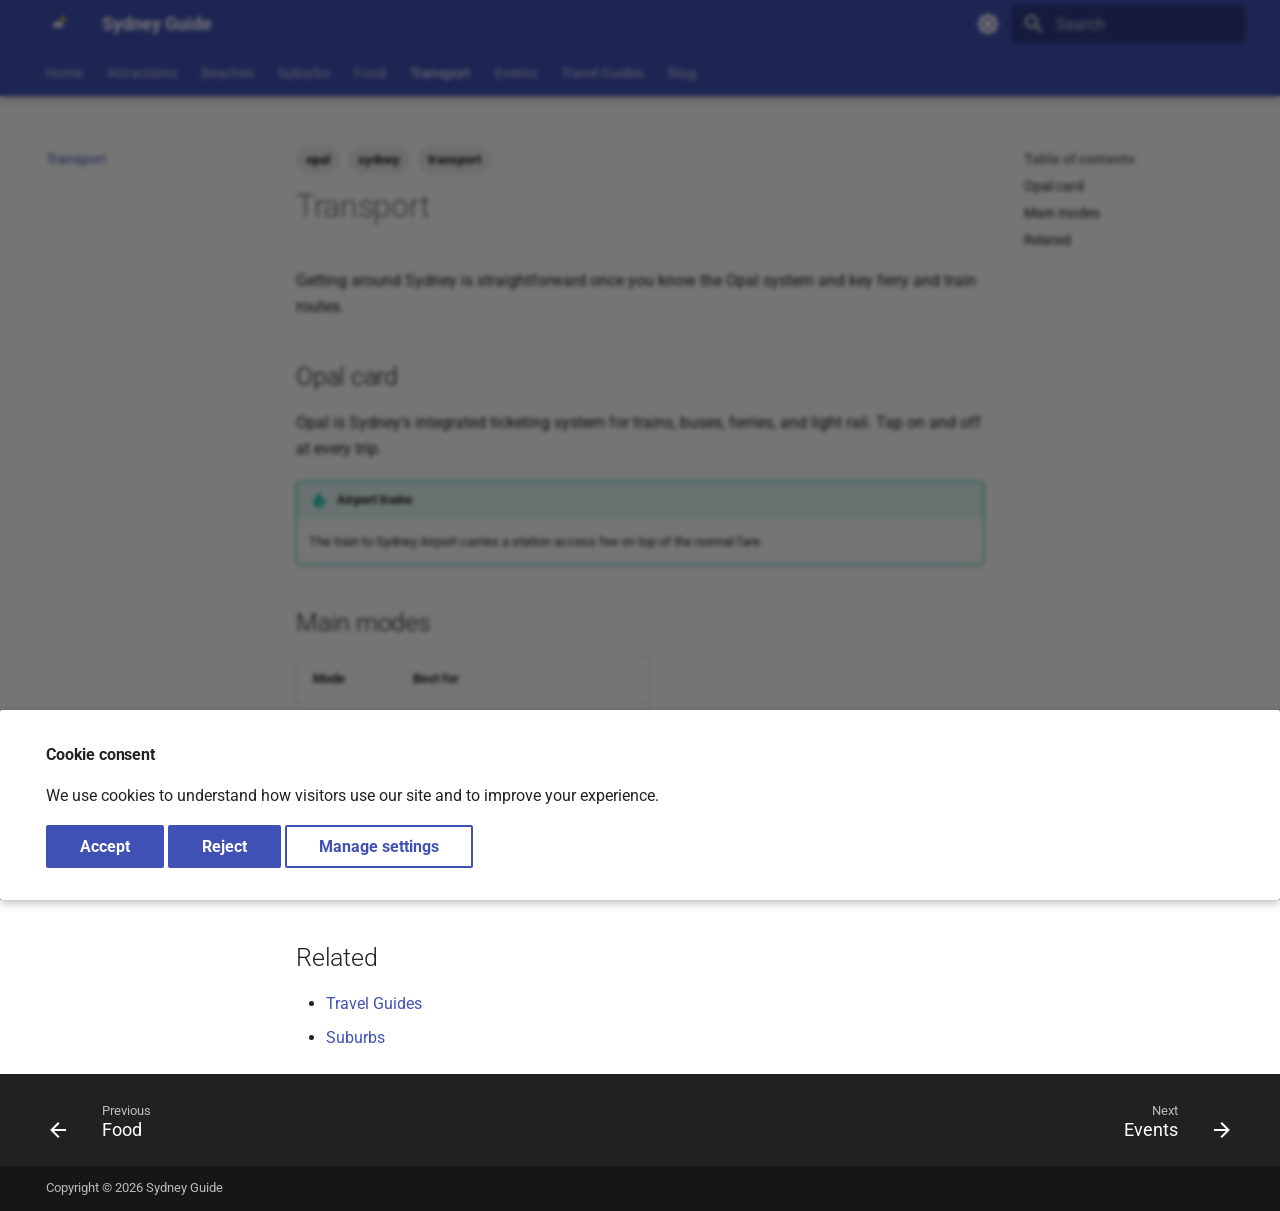
<file: transport/index.html>
<!doctype html><html lang=en class=no-js> <head><meta charset=utf-8><meta name=viewport content="width=device-width,initial-scale=1"><meta name=description content="How to get around Sydney — Opal card, trains, buses, ferries, light rail, and airport transfers."><meta name=author content="Sydney Guide"><link href=https://sydneygo.com/transport/ rel=canonical><link href=../food/ rel=prev><link href=../events/ rel=next><link rel=icon href=../assets/images/favicon.png><meta name=generator content="mkdocs-1.6.1, mkdocs-material-9.7.6"><title>Sydney Transport Guide - Sydney Guide</title><link rel=stylesheet href=../assets/stylesheets/main.484c7ddc.min.css><link rel=stylesheet href=../assets/stylesheets/palette.ab4e12ef.min.css><link rel=preconnect href=https://fonts.gstatic.com crossorigin><link rel=stylesheet href="https://fonts.googleapis.com/css?family=Roboto:300,300i,400,400i,700,700i%7CRoboto+Mono:400,400i,700,700i&display=fallback"><style>:root{--md-text-font:"Roboto";--md-code-font:"Roboto Mono"}</style><link rel=stylesheet href=../stylesheets/extra.css><script>__md_scope=new URL("..",location),__md_hash=e=>[...e].reduce(((e,_)=>(e<<5)-e+_.charCodeAt(0)),0),__md_get=(e,_=localStorage,t=__md_scope)=>JSON.parse(_.getItem(t.pathname+"."+e)),__md_set=(e,_,t=localStorage,a=__md_scope)=>{try{t.setItem(a.pathname+"."+e,JSON.stringify(_))}catch(e){}}</script><script id=__analytics>function __md_analytics(){function e(){dataLayer.push(arguments)}window.dataLayer=window.dataLayer||[],e("js",new Date),e("config","G-W9SEL7Y67B"),document.addEventListener("DOMContentLoaded",(function(){document.forms.search&&document.forms.search.query.addEventListener("blur",(function(){this.value&&e("event","search",{search_term:this.value})}));document$.subscribe((function(){var t=document.forms.feedback;if(void 0!==t)for(var a of t.querySelectorAll("[type=submit]"))a.addEventListener("click",(function(a){a.preventDefault();var n=document.location.pathname,d=this.getAttribute("data-md-value");e("event","feedback",{page:n,data:d}),t.firstElementChild.disabled=!0;var r=t.querySelector(".md-feedback__note [data-md-value='"+d+"']");r&&(r.hidden=!1)})),t.hidden=!1})),location$.subscribe((function(t){e("config","G-W9SEL7Y67B",{page_path:t.pathname})}))}));var t=document.createElement("script");t.async=!0,t.src="https://www.googletagmanager.com/gtag/js?id=G-W9SEL7Y67B",document.getElementById("__analytics").insertAdjacentElement("afterEnd",t)}</script><script>if("undefined"!=typeof __md_analytics){var consent=__md_get("__consent");consent&&consent.analytics&&__md_analytics()}</script></head> <body dir=ltr data-md-color-scheme=default data-md-color-primary=indigo data-md-color-accent=indigo> <input class=md-toggle data-md-toggle=drawer type=checkbox id=__drawer autocomplete=off> <input class=md-toggle data-md-toggle=search type=checkbox id=__search autocomplete=off> <label class=md-overlay for=__drawer></label> <div data-md-component=skip> <a href=#transport class=md-skip> Skip to content </a> </div> <div data-md-component=announce> </div> <header class="md-header md-header--shadow md-header--lifted" data-md-component=header> <nav class="md-header__inner md-grid" aria-label=Header> <a href=.. title="Sydney Guide" class="md-header__button md-logo" aria-label="Sydney Guide" data-md-component=logo> <img src=../assets/logo.svg alt=logo> </a> <label class="md-header__button md-icon" for=__drawer> <svg xmlns=http://www.w3.org/2000/svg viewbox="0 0 24 24"><path d="M3 6h18v2H3zm0 5h18v2H3zm0 5h18v2H3z"/></svg> </label> <div class=md-header__title data-md-component=header-title> <div class=md-header__ellipsis> <div class=md-header__topic> <span class=md-ellipsis> Sydney Guide </span> </div> <div class=md-header__topic data-md-component=header-topic> <span class=md-ellipsis> Sydney Transport Guide </span> </div> </div> </div> <form class=md-header__option data-md-component=palette> <input class=md-option data-md-color-media="(prefers-color-scheme: light)" data-md-color-scheme=default data-md-color-primary=indigo data-md-color-accent=indigo aria-label="Switch to dark mode" type=radio name=__palette id=__palette_0> <label class="md-header__button md-icon" title="Switch to dark mode" for=__palette_1 hidden> <svg xmlns=http://www.w3.org/2000/svg viewbox="0 0 24 24"><path d="M12 8a4 4 0 0 0-4 4 4 4 0 0 0 4 4 4 4 0 0 0 4-4 4 4 0 0 0-4-4m0 10a6 6 0 0 1-6-6 6 6 0 0 1 6-6 6 6 0 0 1 6 6 6 6 0 0 1-6 6m8-9.31V4h-4.69L12 .69 8.69 4H4v4.69L.69 12 4 15.31V20h4.69L12 23.31 15.31 20H20v-4.69L23.31 12z"/></svg> </label> <input class=md-option data-md-color-media="(prefers-color-scheme: dark)" data-md-color-scheme=slate data-md-color-primary=indigo data-md-color-accent=indigo aria-label="Switch to light mode" type=radio name=__palette id=__palette_1> <label class="md-header__button md-icon" title="Switch to light mode" for=__palette_0 hidden> <svg xmlns=http://www.w3.org/2000/svg viewbox="0 0 24 24"><path d="M12 18c-.89 0-1.74-.2-2.5-.55C11.56 16.5 13 14.42 13 12s-1.44-4.5-3.5-5.45C10.26 6.2 11.11 6 12 6a6 6 0 0 1 6 6 6 6 0 0 1-6 6m8-9.31V4h-4.69L12 .69 8.69 4H4v4.69L.69 12 4 15.31V20h4.69L12 23.31 15.31 20H20v-4.69L23.31 12z"/></svg> </label> </form> <script>var palette=__md_get("__palette");if(palette&&palette.color){if("(prefers-color-scheme)"===palette.color.media){var media=matchMedia("(prefers-color-scheme: light)"),input=document.querySelector(media.matches?"[data-md-color-media='(prefers-color-scheme: light)']":"[data-md-color-media='(prefers-color-scheme: dark)']");palette.color.media=input.getAttribute("data-md-color-media"),palette.color.scheme=input.getAttribute("data-md-color-scheme"),palette.color.primary=input.getAttribute("data-md-color-primary"),palette.color.accent=input.getAttribute("data-md-color-accent")}for(var[key,value]of Object.entries(palette.color))document.body.setAttribute("data-md-color-"+key,value)}</script> <label class="md-header__button md-icon" for=__search> <svg xmlns=http://www.w3.org/2000/svg viewbox="0 0 24 24"><path d="M9.5 3A6.5 6.5 0 0 1 16 9.5c0 1.61-.59 3.09-1.56 4.23l.27.27h.79l5 5-1.5 1.5-5-5v-.79l-.27-.27A6.52 6.52 0 0 1 9.5 16 6.5 6.5 0 0 1 3 9.5 6.5 6.5 0 0 1 9.5 3m0 2C7 5 5 7 5 9.5S7 14 9.5 14 14 12 14 9.5 12 5 9.5 5"/></svg> </label> <div class=md-search data-md-component=search role=dialog> <label class=md-search__overlay for=__search></label> <div class=md-search__inner role=search> <form class=md-search__form name=search> <input type=text class=md-search__input name=query aria-label=Search placeholder=Search autocapitalize=off autocorrect=off autocomplete=off spellcheck=false data-md-component=search-query required> <label class="md-search__icon md-icon" for=__search> <svg xmlns=http://www.w3.org/2000/svg viewbox="0 0 24 24"><path d="M9.5 3A6.5 6.5 0 0 1 16 9.5c0 1.61-.59 3.09-1.56 4.23l.27.27h.79l5 5-1.5 1.5-5-5v-.79l-.27-.27A6.52 6.52 0 0 1 9.5 16 6.5 6.5 0 0 1 3 9.5 6.5 6.5 0 0 1 9.5 3m0 2C7 5 5 7 5 9.5S7 14 9.5 14 14 12 14 9.5 12 5 9.5 5"/></svg> <svg xmlns=http://www.w3.org/2000/svg viewbox="0 0 24 24"><path d="M20 11v2H8l5.5 5.5-1.42 1.42L4.16 12l7.92-7.92L13.5 5.5 8 11z"/></svg> </label> <nav class=md-search__options aria-label=Search> <a href=javascript:void(0) class="md-search__icon md-icon" title=Share aria-label=Share data-clipboard data-clipboard-text data-md-component=search-share tabindex=-1> <svg xmlns=http://www.w3.org/2000/svg viewbox="0 0 24 24"><path d="M18 16.08c-.76 0-1.44.3-1.96.77L8.91 12.7c.05-.23.09-.46.09-.7s-.04-.47-.09-.7l7.05-4.11c.54.5 1.25.81 2.04.81a3 3 0 0 0 3-3 3 3 0 0 0-3-3 3 3 0 0 0-3 3c0 .24.04.47.09.7L8.04 9.81C7.5 9.31 6.79 9 6 9a3 3 0 0 0-3 3 3 3 0 0 0 3 3c.79 0 1.5-.31 2.04-.81l7.12 4.15c-.05.21-.08.43-.08.66 0 1.61 1.31 2.91 2.92 2.91s2.92-1.3 2.92-2.91A2.92 2.92 0 0 0 18 16.08"/></svg> </a> <button type=reset class="md-search__icon md-icon" title=Clear aria-label=Clear tabindex=-1> <svg xmlns=http://www.w3.org/2000/svg viewbox="0 0 24 24"><path d="M19 6.41 17.59 5 12 10.59 6.41 5 5 6.41 10.59 12 5 17.59 6.41 19 12 13.41 17.59 19 19 17.59 13.41 12z"/></svg> </button> </nav> <div class=md-search__suggest data-md-component=search-suggest></div> </form> <div class=md-search__output> <div class=md-search__scrollwrap tabindex=0 data-md-scrollfix> <div class=md-search-result data-md-component=search-result> <div class=md-search-result__meta> Initializing search </div> <ol class=md-search-result__list role=presentation></ol> </div> </div> </div> </div> </div> </nav> <nav class=md-tabs aria-label=Tabs data-md-component=tabs> <div class=md-grid> <ul class=md-tabs__list> <li class=md-tabs__item> <a href=.. class=md-tabs__link> Home </a> </li> <li class=md-tabs__item> <a href=../attractions/ class=md-tabs__link> Attractions </a> </li> <li class=md-tabs__item> <a href=../beaches/ class=md-tabs__link> Beaches </a> </li> <li class=md-tabs__item> <a href=../suburbs/ class=md-tabs__link> Suburbs </a> </li> <li class=md-tabs__item> <a href=../food/ class=md-tabs__link> Food </a> </li> <li class="md-tabs__item md-tabs__item--active"> <a href=./ class=md-tabs__link> Transport </a> </li> <li class=md-tabs__item> <a href=../events/ class=md-tabs__link> Events </a> </li> <li class=md-tabs__item> <a href=../guides/ class=md-tabs__link> Travel Guides </a> </li> <li class=md-tabs__item> <a href=../blog/ class=md-tabs__link> Blog </a> </li> </ul> </div> </nav> </header> <div class=md-container data-md-component=container> <main class=md-main data-md-component=main> <div class="md-main__inner md-grid"> <div class="md-sidebar md-sidebar--primary" data-md-component=sidebar data-md-type=navigation> <div class=md-sidebar__scrollwrap> <div class=md-sidebar__inner> <nav class="md-nav md-nav--primary md-nav--lifted" aria-label=Navigation data-md-level=0> <label class=md-nav__title for=__drawer> <a href=.. title="Sydney Guide" class="md-nav__button md-logo" aria-label="Sydney Guide" data-md-component=logo> <img src=../assets/logo.svg alt=logo> </a> Sydney Guide </label> <ul class=md-nav__list data-md-scrollfix> <li class=md-nav__item> <a href=.. class=md-nav__link> <span class=md-ellipsis> Home </span> </a> </li> <li class=md-nav__item> <a href=../attractions/ class=md-nav__link> <span class=md-ellipsis> Attractions </span> </a> </li> <li class="md-nav__item md-nav__item--nested"> <input class="md-nav__toggle md-toggle md-toggle--indeterminate" type=checkbox id=__nav_3> <div class="md-nav__link md-nav__container"> <a href=../beaches/ class="md-nav__link "> <span class=md-ellipsis> Beaches </span> </a> <label class="md-nav__link " for=__nav_3 id=__nav_3_label tabindex=0> <span class="md-nav__icon md-icon"></span> </label> </div> <nav class=md-nav data-md-level=1 aria-labelledby=__nav_3_label aria-expanded=false> <label class=md-nav__title for=__nav_3> <span class="md-nav__icon md-icon"></span> Beaches </label> <ul class=md-nav__list data-md-scrollfix> <li class=md-nav__item> <a href=../beaches/bondi/ class=md-nav__link> <span class=md-ellipsis> Bondi Beach </span> </a> </li> </ul> </nav> </li> <li class=md-nav__item> <a href=../suburbs/ class=md-nav__link> <span class=md-ellipsis> Suburbs </span> </a> </li> <li class=md-nav__item> <a href=../food/ class=md-nav__link> <span class=md-ellipsis> Food </span> </a> </li> <li class="md-nav__item md-nav__item--active"> <input class="md-nav__toggle md-toggle" type=checkbox id=__toc> <label class="md-nav__link md-nav__link--active" for=__toc> <span class=md-ellipsis> Transport </span> <span class="md-nav__icon md-icon"></span> </label> <a href=./ class="md-nav__link md-nav__link--active"> <span class=md-ellipsis> Transport </span> </a> <nav class="md-nav md-nav--secondary" aria-label="Table of contents"> <label class=md-nav__title for=__toc> <span class="md-nav__icon md-icon"></span> Table of contents </label> <ul class=md-nav__list data-md-component=toc data-md-scrollfix> <li class=md-nav__item> <a href=#opal-card class=md-nav__link> <span class=md-ellipsis> Opal card </span> </a> </li> <li class=md-nav__item> <a href=#main-modes class=md-nav__link> <span class=md-ellipsis> Main modes </span> </a> </li> <li class=md-nav__item> <a href=#related class=md-nav__link> <span class=md-ellipsis> Related </span> </a> </li> </ul> </nav> </li> <li class=md-nav__item> <a href=../events/ class=md-nav__link> <span class=md-ellipsis> Events </span> </a> </li> <li class=md-nav__item> <a href=../guides/ class=md-nav__link> <span class=md-ellipsis> Travel Guides </span> </a> </li> <li class=md-nav__item> <a href=../blog/ class=md-nav__link> <span class=md-ellipsis> Blog </span> </a> </li> </ul> </nav> </div> </div> </div> <div class="md-sidebar md-sidebar--secondary" data-md-component=sidebar data-md-type=toc> <div class=md-sidebar__scrollwrap> <div class=md-sidebar__inner> <nav class="md-nav md-nav--secondary" aria-label="Table of contents"> <label class=md-nav__title for=__toc> <span class="md-nav__icon md-icon"></span> Table of contents </label> <ul class=md-nav__list data-md-component=toc data-md-scrollfix> <li class=md-nav__item> <a href=#opal-card class=md-nav__link> <span class=md-ellipsis> Opal card </span> </a> </li> <li class=md-nav__item> <a href=#main-modes class=md-nav__link> <span class=md-ellipsis> Main modes </span> </a> </li> <li class=md-nav__item> <a href=#related class=md-nav__link> <span class=md-ellipsis> Related </span> </a> </li> </ul> </nav> </div> </div> </div> <div class=md-content data-md-component=content> <article class="md-content__inner md-typeset"> <nav class=md-tags> <span class=md-tag>opal</span> <span class=md-tag>sydney</span> <span class=md-tag>transport</span> </nav> <h1 id=transport>Transport<a class=headerlink href=#transport title="Permanent link">&para;</a></h1> <p>Getting around Sydney is straightforward once you know the Opal system and key ferry and train routes.</p> <h2 id=opal-card>Opal card<a class=headerlink href=#opal-card title="Permanent link">&para;</a></h2> <p>Opal is Sydney's integrated ticketing system for trains, buses, ferries, and light rail. Tap on and off at every trip.</p> <div class="admonition tip"> <p class=admonition-title>Airport trains</p> <p>The train to Sydney Airport carries a station access fee on top of the normal fare.</p> </div> <h2 id=main-modes>Main modes<a class=headerlink href=#main-modes title="Permanent link">&para;</a></h2> <table> <thead> <tr> <th>Mode</th> <th>Best for</th> </tr> </thead> <tbody> <tr> <td>Train</td> <td>CBD, suburbs, airport (with surcharge)</td> </tr> <tr> <td>Ferry</td> <td>Harbour views, Manly, Parramatta River</td> </tr> <tr> <td>Bus</td> <td>Beaches, areas without rail</td> </tr> <tr> <td>Light rail</td> <td>Inner city, Dulwich Hill line</td> </tr> </tbody> </table> <h2 id=related>Related<a class=headerlink href=#related title="Permanent link">&para;</a></h2> <ul> <li><a href=../guides/ >Travel Guides</a></li> <li><a href=../suburbs/ >Suburbs</a></li> </ul> </article> </div> <script>var tabs=__md_get("__tabs");if(Array.isArray(tabs))e:for(var set of document.querySelectorAll(".tabbed-set")){var labels=set.querySelector(".tabbed-labels");for(var tab of tabs)for(var label of labels.getElementsByTagName("label"))if(label.innerText.trim()===tab){var input=document.getElementById(label.htmlFor);input.checked=!0;continue e}}</script> <script>var target=document.getElementById(location.hash.slice(1));target&&target.name&&(target.checked=target.name.startsWith("__tabbed_"))</script> </div> <button type=button class="md-top md-icon" data-md-component=top hidden> <svg xmlns=http://www.w3.org/2000/svg viewbox="0 0 24 24"><path d="M13 20h-2V8l-5.5 5.5-1.42-1.42L12 4.16l7.92 7.92-1.42 1.42L13 8z"/></svg> Back to top </button> </main> <footer class=md-footer> <nav class="md-footer__inner md-grid" aria-label=Footer> <a href=../food/ class="md-footer__link md-footer__link--prev" aria-label="Previous: Food"> <div class="md-footer__button md-icon"> <svg xmlns=http://www.w3.org/2000/svg viewbox="0 0 24 24"><path d="M20 11v2H8l5.5 5.5-1.42 1.42L4.16 12l7.92-7.92L13.5 5.5 8 11z"/></svg> </div> <div class=md-footer__title> <span class=md-footer__direction> Previous </span> <div class=md-ellipsis> Food </div> </div> </a> <a href=../events/ class="md-footer__link md-footer__link--next" aria-label="Next: Events"> <div class=md-footer__title> <span class=md-footer__direction> Next </span> <div class=md-ellipsis> Events </div> </div> <div class="md-footer__button md-icon"> <svg xmlns=http://www.w3.org/2000/svg viewbox="0 0 24 24"><path d="M4 11v2h12l-5.5 5.5 1.42 1.42L19.84 12l-7.92-7.92L10.5 5.5 16 11z"/></svg> </div> </a> </nav> <div class="md-footer-meta md-typeset"> <div class="md-footer-meta__inner md-grid"> <div class=md-copyright> <div class=md-copyright__highlight> Copyright &copy; 2026 Sydney Guide </div> </div> </div> </div> </footer> </div> <div class=md-dialog data-md-component=dialog> <div class="md-dialog__inner md-typeset"></div> </div> <div class=md-progress data-md-component=progress role=progressbar></div> <div class=md-consent data-md-component=consent id=__consent hidden> <div class=md-consent__overlay></div> <aside class=md-consent__inner> <form class="md-consent__form md-grid md-typeset" name=consent> <h4>Cookie consent</h4> <p>We use cookies to understand how visitors use our site and to improve your experience.</p> <input class=md-toggle type=checkbox id=__settings> <div class=md-consent__settings> <ul class=task-list> <li class=task-list-item> <label class=task-list-control> <input type=checkbox name=analytics checked> <span class=task-list-indicator></span> Google Analytics </label> </li> </ul> </div> <div class=md-consent__controls> <button class="md-button md-button--primary">Accept</button> <button type=reset class="md-button md-button--primary">Reject</button> <label class=md-button for=__settings>Manage settings</label> </div> </form> </aside> </div> <script>var consent=__md_get("__consent");if(consent)for(var input of document.forms.consent.elements)input.name&&(input.checked=consent[input.name]||!1);else"file:"!==location.protocol&&setTimeout((function(){document.querySelector("[data-md-component=consent]").hidden=!1}),250);var form=document.forms.consent;for(var action of["submit","reset"])form.addEventListener(action,(function(e){if(e.preventDefault(),"reset"===e.type)for(var n of document.forms.consent.elements)n.name&&(n.checked=!1);__md_set("__consent",Object.fromEntries(Array.from(new FormData(form).keys()).map((function(e){return[e,!0]})))),location.hash="",location.reload()}))</script> <script id=__config type=application/json>{"annotate": null, "base": "..", "features": ["announce.dismiss", "content.code.copy", "content.tabs.link", "content.tooltips", "header.autohide", "navigation.expand", "navigation.footer", "navigation.indexes", "navigation.instant", "navigation.instant.progress", "navigation.path", "navigation.sections", "navigation.tabs", "navigation.tabs.sticky", "navigation.top", "navigation.tracking", "search.highlight", "search.share", "search.suggest", "toc.follow"], "search": "../assets/javascripts/workers/search.2c215733.min.js", "tags": null, "translations": {"clipboard.copied": "Copied to clipboard", "clipboard.copy": "Copy to clipboard", "search.result.more.one": "1 more on this page", "search.result.more.other": "# more on this page", "search.result.none": "No matching documents", "search.result.one": "1 matching document", "search.result.other": "# matching documents", "search.result.placeholder": "Type to start searching", "search.result.term.missing": "Missing", "select.version": "Select version"}, "version": null}</script> <script src=../assets/javascripts/bundle.79ae519e.min.js></script> <script src=../javascripts/analytics.js></script> </body> </html>
</file>
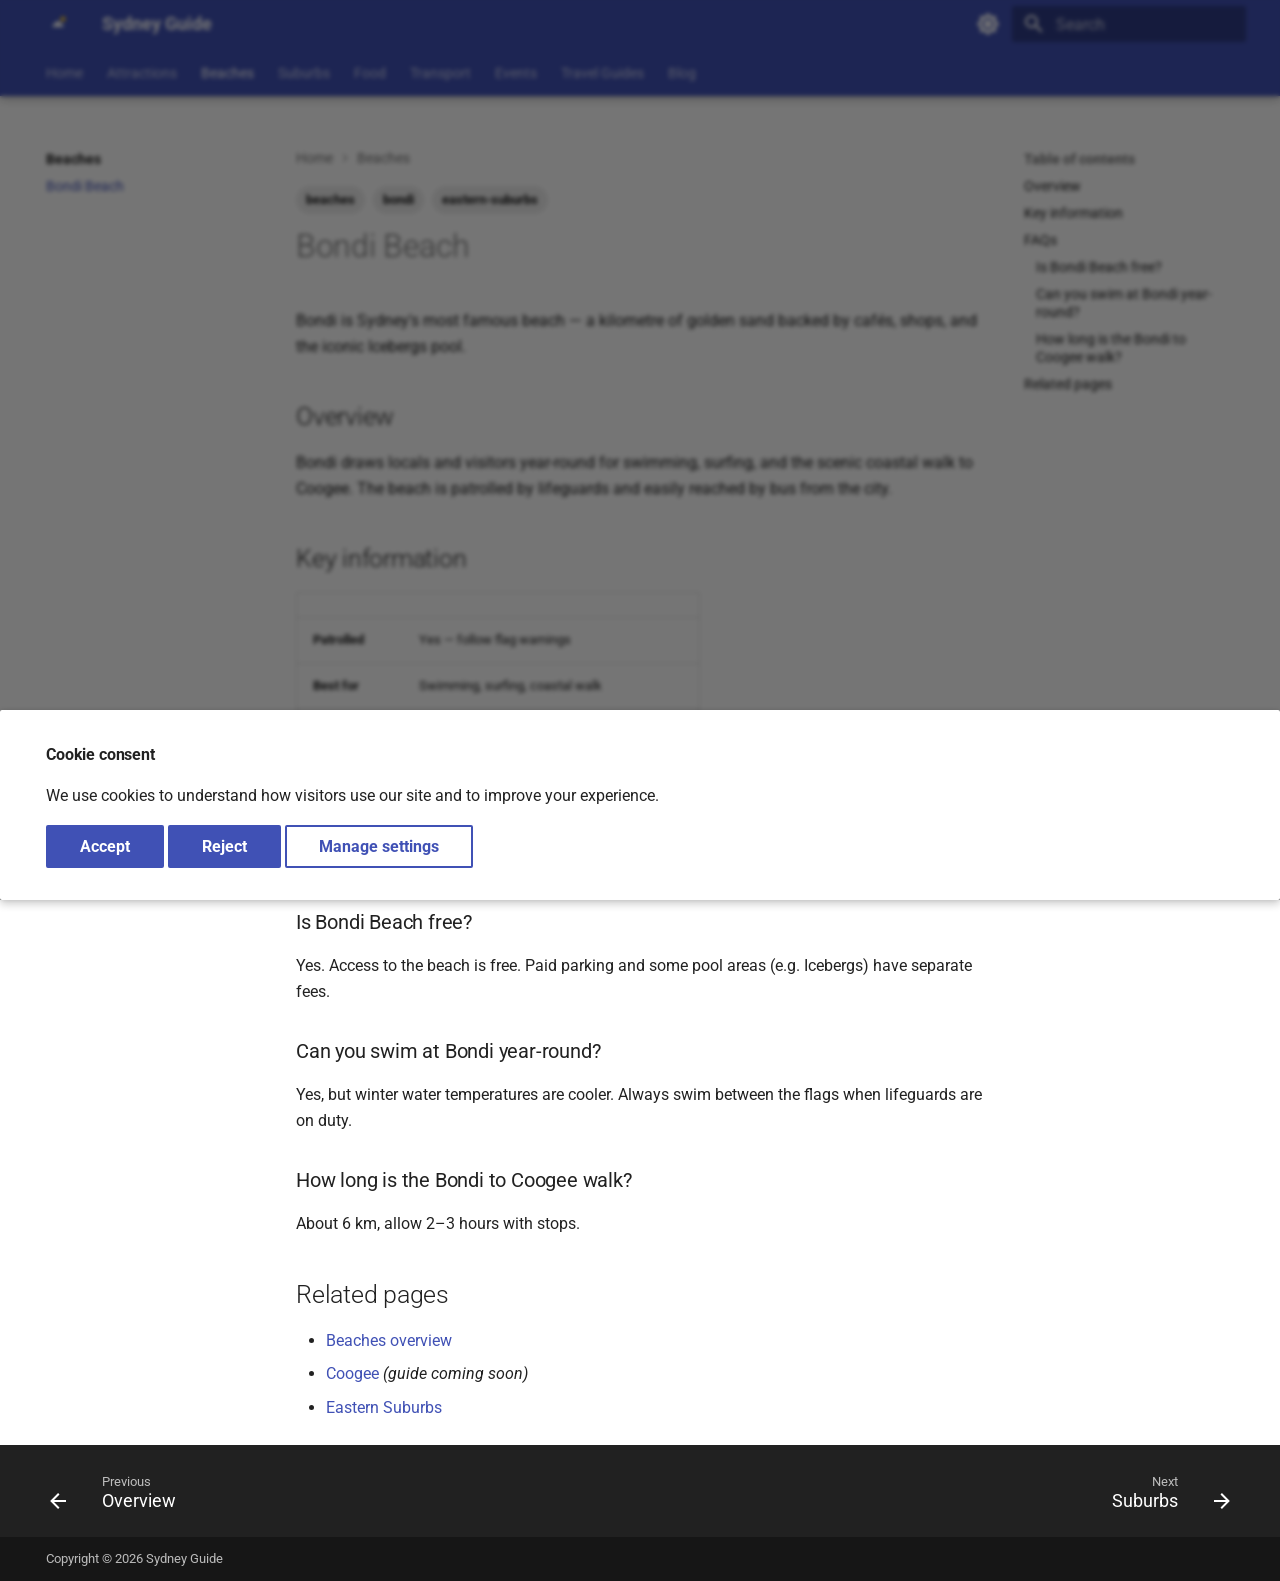
<file: beaches/bondi/index.html>
<!doctype html><html lang=en class=no-js> <head><meta charset=utf-8><meta name=viewport content="width=device-width,initial-scale=1"><meta name=description content="Complete guide to Bondi Beach — swimming, surf, coastal walk to Coogee, cafés, transport, and local tips."><meta name=author content="Sydney Guide"><link href=https://sydneygo.com/beaches/bondi/ rel=canonical><link href=../ rel=prev><link href=../../suburbs/ rel=next><link rel=icon href=../../assets/images/favicon.png><meta name=generator content="mkdocs-1.6.1, mkdocs-material-9.7.6"><title>Bondi Beach — Sydney Guide - Sydney Guide</title><link rel=stylesheet href=../../assets/stylesheets/main.484c7ddc.min.css><link rel=stylesheet href=../../assets/stylesheets/palette.ab4e12ef.min.css><link rel=preconnect href=https://fonts.gstatic.com crossorigin><link rel=stylesheet href="https://fonts.googleapis.com/css?family=Roboto:300,300i,400,400i,700,700i%7CRoboto+Mono:400,400i,700,700i&display=fallback"><style>:root{--md-text-font:"Roboto";--md-code-font:"Roboto Mono"}</style><link rel=stylesheet href=../../stylesheets/extra.css><script>__md_scope=new URL("../..",location),__md_hash=e=>[...e].reduce(((e,_)=>(e<<5)-e+_.charCodeAt(0)),0),__md_get=(e,_=localStorage,t=__md_scope)=>JSON.parse(_.getItem(t.pathname+"."+e)),__md_set=(e,_,t=localStorage,a=__md_scope)=>{try{t.setItem(a.pathname+"."+e,JSON.stringify(_))}catch(e){}}</script><script id=__analytics>function __md_analytics(){function e(){dataLayer.push(arguments)}window.dataLayer=window.dataLayer||[],e("js",new Date),e("config","G-W9SEL7Y67B"),document.addEventListener("DOMContentLoaded",(function(){document.forms.search&&document.forms.search.query.addEventListener("blur",(function(){this.value&&e("event","search",{search_term:this.value})}));document$.subscribe((function(){var t=document.forms.feedback;if(void 0!==t)for(var a of t.querySelectorAll("[type=submit]"))a.addEventListener("click",(function(a){a.preventDefault();var n=document.location.pathname,d=this.getAttribute("data-md-value");e("event","feedback",{page:n,data:d}),t.firstElementChild.disabled=!0;var r=t.querySelector(".md-feedback__note [data-md-value='"+d+"']");r&&(r.hidden=!1)})),t.hidden=!1})),location$.subscribe((function(t){e("config","G-W9SEL7Y67B",{page_path:t.pathname})}))}));var t=document.createElement("script");t.async=!0,t.src="https://www.googletagmanager.com/gtag/js?id=G-W9SEL7Y67B",document.getElementById("__analytics").insertAdjacentElement("afterEnd",t)}</script><script>if("undefined"!=typeof __md_analytics){var consent=__md_get("__consent");consent&&consent.analytics&&__md_analytics()}</script></head> <body dir=ltr data-md-color-scheme=default data-md-color-primary=indigo data-md-color-accent=indigo> <input class=md-toggle data-md-toggle=drawer type=checkbox id=__drawer autocomplete=off> <input class=md-toggle data-md-toggle=search type=checkbox id=__search autocomplete=off> <label class=md-overlay for=__drawer></label> <div data-md-component=skip> <a href=#bondi-beach class=md-skip> Skip to content </a> </div> <div data-md-component=announce> </div> <header class="md-header md-header--shadow md-header--lifted" data-md-component=header> <nav class="md-header__inner md-grid" aria-label=Header> <a href=../.. title="Sydney Guide" class="md-header__button md-logo" aria-label="Sydney Guide" data-md-component=logo> <img src=../../assets/logo.svg alt=logo> </a> <label class="md-header__button md-icon" for=__drawer> <svg xmlns=http://www.w3.org/2000/svg viewbox="0 0 24 24"><path d="M3 6h18v2H3zm0 5h18v2H3zm0 5h18v2H3z"/></svg> </label> <div class=md-header__title data-md-component=header-title> <div class=md-header__ellipsis> <div class=md-header__topic> <span class=md-ellipsis> Sydney Guide </span> </div> <div class=md-header__topic data-md-component=header-topic> <span class=md-ellipsis> Bondi Beach — Sydney Guide </span> </div> </div> </div> <form class=md-header__option data-md-component=palette> <input class=md-option data-md-color-media="(prefers-color-scheme: light)" data-md-color-scheme=default data-md-color-primary=indigo data-md-color-accent=indigo aria-label="Switch to dark mode" type=radio name=__palette id=__palette_0> <label class="md-header__button md-icon" title="Switch to dark mode" for=__palette_1 hidden> <svg xmlns=http://www.w3.org/2000/svg viewbox="0 0 24 24"><path d="M12 8a4 4 0 0 0-4 4 4 4 0 0 0 4 4 4 4 0 0 0 4-4 4 4 0 0 0-4-4m0 10a6 6 0 0 1-6-6 6 6 0 0 1 6-6 6 6 0 0 1 6 6 6 6 0 0 1-6 6m8-9.31V4h-4.69L12 .69 8.69 4H4v4.69L.69 12 4 15.31V20h4.69L12 23.31 15.31 20H20v-4.69L23.31 12z"/></svg> </label> <input class=md-option data-md-color-media="(prefers-color-scheme: dark)" data-md-color-scheme=slate data-md-color-primary=indigo data-md-color-accent=indigo aria-label="Switch to light mode" type=radio name=__palette id=__palette_1> <label class="md-header__button md-icon" title="Switch to light mode" for=__palette_0 hidden> <svg xmlns=http://www.w3.org/2000/svg viewbox="0 0 24 24"><path d="M12 18c-.89 0-1.74-.2-2.5-.55C11.56 16.5 13 14.42 13 12s-1.44-4.5-3.5-5.45C10.26 6.2 11.11 6 12 6a6 6 0 0 1 6 6 6 6 0 0 1-6 6m8-9.31V4h-4.69L12 .69 8.69 4H4v4.69L.69 12 4 15.31V20h4.69L12 23.31 15.31 20H20v-4.69L23.31 12z"/></svg> </label> </form> <script>var palette=__md_get("__palette");if(palette&&palette.color){if("(prefers-color-scheme)"===palette.color.media){var media=matchMedia("(prefers-color-scheme: light)"),input=document.querySelector(media.matches?"[data-md-color-media='(prefers-color-scheme: light)']":"[data-md-color-media='(prefers-color-scheme: dark)']");palette.color.media=input.getAttribute("data-md-color-media"),palette.color.scheme=input.getAttribute("data-md-color-scheme"),palette.color.primary=input.getAttribute("data-md-color-primary"),palette.color.accent=input.getAttribute("data-md-color-accent")}for(var[key,value]of Object.entries(palette.color))document.body.setAttribute("data-md-color-"+key,value)}</script> <label class="md-header__button md-icon" for=__search> <svg xmlns=http://www.w3.org/2000/svg viewbox="0 0 24 24"><path d="M9.5 3A6.5 6.5 0 0 1 16 9.5c0 1.61-.59 3.09-1.56 4.23l.27.27h.79l5 5-1.5 1.5-5-5v-.79l-.27-.27A6.52 6.52 0 0 1 9.5 16 6.5 6.5 0 0 1 3 9.5 6.5 6.5 0 0 1 9.5 3m0 2C7 5 5 7 5 9.5S7 14 9.5 14 14 12 14 9.5 12 5 9.5 5"/></svg> </label> <div class=md-search data-md-component=search role=dialog> <label class=md-search__overlay for=__search></label> <div class=md-search__inner role=search> <form class=md-search__form name=search> <input type=text class=md-search__input name=query aria-label=Search placeholder=Search autocapitalize=off autocorrect=off autocomplete=off spellcheck=false data-md-component=search-query required> <label class="md-search__icon md-icon" for=__search> <svg xmlns=http://www.w3.org/2000/svg viewbox="0 0 24 24"><path d="M9.5 3A6.5 6.5 0 0 1 16 9.5c0 1.61-.59 3.09-1.56 4.23l.27.27h.79l5 5-1.5 1.5-5-5v-.79l-.27-.27A6.52 6.52 0 0 1 9.5 16 6.5 6.5 0 0 1 3 9.5 6.5 6.5 0 0 1 9.5 3m0 2C7 5 5 7 5 9.5S7 14 9.5 14 14 12 14 9.5 12 5 9.5 5"/></svg> <svg xmlns=http://www.w3.org/2000/svg viewbox="0 0 24 24"><path d="M20 11v2H8l5.5 5.5-1.42 1.42L4.16 12l7.92-7.92L13.5 5.5 8 11z"/></svg> </label> <nav class=md-search__options aria-label=Search> <a href=javascript:void(0) class="md-search__icon md-icon" title=Share aria-label=Share data-clipboard data-clipboard-text data-md-component=search-share tabindex=-1> <svg xmlns=http://www.w3.org/2000/svg viewbox="0 0 24 24"><path d="M18 16.08c-.76 0-1.44.3-1.96.77L8.91 12.7c.05-.23.09-.46.09-.7s-.04-.47-.09-.7l7.05-4.11c.54.5 1.25.81 2.04.81a3 3 0 0 0 3-3 3 3 0 0 0-3-3 3 3 0 0 0-3 3c0 .24.04.47.09.7L8.04 9.81C7.5 9.31 6.79 9 6 9a3 3 0 0 0-3 3 3 3 0 0 0 3 3c.79 0 1.5-.31 2.04-.81l7.12 4.15c-.05.21-.08.43-.08.66 0 1.61 1.31 2.91 2.92 2.91s2.92-1.3 2.92-2.91A2.92 2.92 0 0 0 18 16.08"/></svg> </a> <button type=reset class="md-search__icon md-icon" title=Clear aria-label=Clear tabindex=-1> <svg xmlns=http://www.w3.org/2000/svg viewbox="0 0 24 24"><path d="M19 6.41 17.59 5 12 10.59 6.41 5 5 6.41 10.59 12 5 17.59 6.41 19 12 13.41 17.59 19 19 17.59 13.41 12z"/></svg> </button> </nav> <div class=md-search__suggest data-md-component=search-suggest></div> </form> <div class=md-search__output> <div class=md-search__scrollwrap tabindex=0 data-md-scrollfix> <div class=md-search-result data-md-component=search-result> <div class=md-search-result__meta> Initializing search </div> <ol class=md-search-result__list role=presentation></ol> </div> </div> </div> </div> </div> </nav> <nav class=md-tabs aria-label=Tabs data-md-component=tabs> <div class=md-grid> <ul class=md-tabs__list> <li class=md-tabs__item> <a href=../.. class=md-tabs__link> Home </a> </li> <li class=md-tabs__item> <a href=../../attractions/ class=md-tabs__link> Attractions </a> </li> <li class="md-tabs__item md-tabs__item--active"> <a href=../ class=md-tabs__link> Beaches </a> </li> <li class=md-tabs__item> <a href=../../suburbs/ class=md-tabs__link> Suburbs </a> </li> <li class=md-tabs__item> <a href=../../food/ class=md-tabs__link> Food </a> </li> <li class=md-tabs__item> <a href=../../transport/ class=md-tabs__link> Transport </a> </li> <li class=md-tabs__item> <a href=../../events/ class=md-tabs__link> Events </a> </li> <li class=md-tabs__item> <a href=../../guides/ class=md-tabs__link> Travel Guides </a> </li> <li class=md-tabs__item> <a href=../../blog/ class=md-tabs__link> Blog </a> </li> </ul> </div> </nav> </header> <div class=md-container data-md-component=container> <main class=md-main data-md-component=main> <div class="md-main__inner md-grid"> <div class="md-sidebar md-sidebar--primary" data-md-component=sidebar data-md-type=navigation> <div class=md-sidebar__scrollwrap> <div class=md-sidebar__inner> <nav class="md-nav md-nav--primary md-nav--lifted" aria-label=Navigation data-md-level=0> <label class=md-nav__title for=__drawer> <a href=../.. title="Sydney Guide" class="md-nav__button md-logo" aria-label="Sydney Guide" data-md-component=logo> <img src=../../assets/logo.svg alt=logo> </a> Sydney Guide </label> <ul class=md-nav__list data-md-scrollfix> <li class=md-nav__item> <a href=../.. class=md-nav__link> <span class=md-ellipsis> Home </span> </a> </li> <li class=md-nav__item> <a href=../../attractions/ class=md-nav__link> <span class=md-ellipsis> Attractions </span> </a> </li> <li class="md-nav__item md-nav__item--active md-nav__item--section md-nav__item--nested"> <input class="md-nav__toggle md-toggle " type=checkbox id=__nav_3 checked> <div class="md-nav__link md-nav__container"> <a href=../ class="md-nav__link "> <span class=md-ellipsis> Beaches </span> </a> <label class="md-nav__link " for=__nav_3 id=__nav_3_label tabindex> <span class="md-nav__icon md-icon"></span> </label> </div> <nav class=md-nav data-md-level=1 aria-labelledby=__nav_3_label aria-expanded=true> <label class=md-nav__title for=__nav_3> <span class="md-nav__icon md-icon"></span> Beaches </label> <ul class=md-nav__list data-md-scrollfix> <li class="md-nav__item md-nav__item--active"> <input class="md-nav__toggle md-toggle" type=checkbox id=__toc> <label class="md-nav__link md-nav__link--active" for=__toc> <span class=md-ellipsis> Bondi Beach </span> <span class="md-nav__icon md-icon"></span> </label> <a href=./ class="md-nav__link md-nav__link--active"> <span class=md-ellipsis> Bondi Beach </span> </a> <nav class="md-nav md-nav--secondary" aria-label="Table of contents"> <label class=md-nav__title for=__toc> <span class="md-nav__icon md-icon"></span> Table of contents </label> <ul class=md-nav__list data-md-component=toc data-md-scrollfix> <li class=md-nav__item> <a href=#overview class=md-nav__link> <span class=md-ellipsis> Overview </span> </a> </li> <li class=md-nav__item> <a href=#key-information class=md-nav__link> <span class=md-ellipsis> Key information </span> </a> </li> <li class=md-nav__item> <a href=#faqs class=md-nav__link> <span class=md-ellipsis> FAQs </span> </a> <nav class=md-nav aria-label=FAQs> <ul class=md-nav__list> <li class=md-nav__item> <a href=#is-bondi-beach-free class=md-nav__link> <span class=md-ellipsis> Is Bondi Beach free? </span> </a> </li> <li class=md-nav__item> <a href=#can-you-swim-at-bondi-year-round class=md-nav__link> <span class=md-ellipsis> Can you swim at Bondi year-round? </span> </a> </li> <li class=md-nav__item> <a href=#how-long-is-the-bondi-to-coogee-walk class=md-nav__link> <span class=md-ellipsis> How long is the Bondi to Coogee walk? </span> </a> </li> </ul> </nav> </li> <li class=md-nav__item> <a href=#related-pages class=md-nav__link> <span class=md-ellipsis> Related pages </span> </a> </li> </ul> </nav> </li> </ul> </nav> </li> <li class=md-nav__item> <a href=../../suburbs/ class=md-nav__link> <span class=md-ellipsis> Suburbs </span> </a> </li> <li class=md-nav__item> <a href=../../food/ class=md-nav__link> <span class=md-ellipsis> Food </span> </a> </li> <li class=md-nav__item> <a href=../../transport/ class=md-nav__link> <span class=md-ellipsis> Transport </span> </a> </li> <li class=md-nav__item> <a href=../../events/ class=md-nav__link> <span class=md-ellipsis> Events </span> </a> </li> <li class=md-nav__item> <a href=../../guides/ class=md-nav__link> <span class=md-ellipsis> Travel Guides </span> </a> </li> <li class=md-nav__item> <a href=../../blog/ class=md-nav__link> <span class=md-ellipsis> Blog </span> </a> </li> </ul> </nav> </div> </div> </div> <div class="md-sidebar md-sidebar--secondary" data-md-component=sidebar data-md-type=toc> <div class=md-sidebar__scrollwrap> <div class=md-sidebar__inner> <nav class="md-nav md-nav--secondary" aria-label="Table of contents"> <label class=md-nav__title for=__toc> <span class="md-nav__icon md-icon"></span> Table of contents </label> <ul class=md-nav__list data-md-component=toc data-md-scrollfix> <li class=md-nav__item> <a href=#overview class=md-nav__link> <span class=md-ellipsis> Overview </span> </a> </li> <li class=md-nav__item> <a href=#key-information class=md-nav__link> <span class=md-ellipsis> Key information </span> </a> </li> <li class=md-nav__item> <a href=#faqs class=md-nav__link> <span class=md-ellipsis> FAQs </span> </a> <nav class=md-nav aria-label=FAQs> <ul class=md-nav__list> <li class=md-nav__item> <a href=#is-bondi-beach-free class=md-nav__link> <span class=md-ellipsis> Is Bondi Beach free? </span> </a> </li> <li class=md-nav__item> <a href=#can-you-swim-at-bondi-year-round class=md-nav__link> <span class=md-ellipsis> Can you swim at Bondi year-round? </span> </a> </li> <li class=md-nav__item> <a href=#how-long-is-the-bondi-to-coogee-walk class=md-nav__link> <span class=md-ellipsis> How long is the Bondi to Coogee walk? </span> </a> </li> </ul> </nav> </li> <li class=md-nav__item> <a href=#related-pages class=md-nav__link> <span class=md-ellipsis> Related pages </span> </a> </li> </ul> </nav> </div> </div> </div> <div class=md-content data-md-component=content> <nav class=md-path aria-label=Navigation> <ol class=md-path__list> <li class=md-path__item> <a href=../.. class=md-path__link> <span class=md-ellipsis> Home </span> </a> </li> <li class=md-path__item> <a href=../ class=md-path__link> <span class=md-ellipsis> Beaches </span> </a> </li> </ol> </nav> <article class="md-content__inner md-typeset"> <nav class=md-tags> <span class=md-tag>beaches</span> <span class=md-tag>bondi</span> <span class=md-tag>eastern-suburbs</span> </nav> <h1 id=bondi-beach>Bondi Beach<a class=headerlink href=#bondi-beach title="Permanent link">&para;</a></h1> <p>Bondi is Sydney's most famous beach — a kilometre of golden sand backed by cafés, shops, and the iconic Icebergs pool.</p> <h2 id=overview>Overview<a class=headerlink href=#overview title="Permanent link">&para;</a></h2> <p>Bondi draws locals and visitors year-round for swimming, surfing, and the scenic coastal walk to Coogee. The beach is patrolled by lifeguards and easily reached by bus from the city.</p> <h2 id=key-information>Key information<a class=headerlink href=#key-information title="Permanent link">&para;</a></h2> <table> <thead> <tr> <th></th> <th></th> </tr> </thead> <tbody> <tr> <td><strong>Patrolled</strong></td> <td>Yes — follow flag warnings</td> </tr> <tr> <td><strong>Best for</strong></td> <td>Swimming, surfing, coastal walk</td> </tr> <tr> <td><strong>Getting there</strong></td> <td>Bus 333 from Circular Quay (~40 min)</td> </tr> <tr> <td><strong>Facilities</strong></td> <td>Showers, changerooms, cafés, lifeguard tower</td> </tr> </tbody> </table> <h2 id=faqs>FAQs<a class=headerlink href=#faqs title="Permanent link">&para;</a></h2> <h3 id=is-bondi-beach-free>Is Bondi Beach free?<a class=headerlink href=#is-bondi-beach-free title="Permanent link">&para;</a></h3> <p>Yes. Access to the beach is free. Paid parking and some pool areas (e.g. Icebergs) have separate fees.</p> <h3 id=can-you-swim-at-bondi-year-round>Can you swim at Bondi year-round?<a class=headerlink href=#can-you-swim-at-bondi-year-round title="Permanent link">&para;</a></h3> <p>Yes, but winter water temperatures are cooler. Always swim between the flags when lifeguards are on duty.</p> <h3 id=how-long-is-the-bondi-to-coogee-walk>How long is the Bondi to Coogee walk?<a class=headerlink href=#how-long-is-the-bondi-to-coogee-walk title="Permanent link">&para;</a></h3> <p>About 6 km, allow 2–3 hours with stops.</p> <h2 id=related-pages>Related pages<a class=headerlink href=#related-pages title="Permanent link">&para;</a></h2> <ul> <li><a href=../ >Beaches overview</a></li> <li><a href=../ >Coogee</a> <em>(guide coming soon)</em></li> <li><a href=../../suburbs/ >Eastern Suburbs</a></li> </ul> </article> </div> <script>var tabs=__md_get("__tabs");if(Array.isArray(tabs))e:for(var set of document.querySelectorAll(".tabbed-set")){var labels=set.querySelector(".tabbed-labels");for(var tab of tabs)for(var label of labels.getElementsByTagName("label"))if(label.innerText.trim()===tab){var input=document.getElementById(label.htmlFor);input.checked=!0;continue e}}</script> <script>var target=document.getElementById(location.hash.slice(1));target&&target.name&&(target.checked=target.name.startsWith("__tabbed_"))</script> </div> <button type=button class="md-top md-icon" data-md-component=top hidden> <svg xmlns=http://www.w3.org/2000/svg viewbox="0 0 24 24"><path d="M13 20h-2V8l-5.5 5.5-1.42-1.42L12 4.16l7.92 7.92-1.42 1.42L13 8z"/></svg> Back to top </button> </main> <footer class=md-footer> <nav class="md-footer__inner md-grid" aria-label=Footer> <a href=../ class="md-footer__link md-footer__link--prev" aria-label="Previous: Overview"> <div class="md-footer__button md-icon"> <svg xmlns=http://www.w3.org/2000/svg viewbox="0 0 24 24"><path d="M20 11v2H8l5.5 5.5-1.42 1.42L4.16 12l7.92-7.92L13.5 5.5 8 11z"/></svg> </div> <div class=md-footer__title> <span class=md-footer__direction> Previous </span> <div class=md-ellipsis> Overview </div> </div> </a> <a href=../../suburbs/ class="md-footer__link md-footer__link--next" aria-label="Next: Suburbs"> <div class=md-footer__title> <span class=md-footer__direction> Next </span> <div class=md-ellipsis> Suburbs </div> </div> <div class="md-footer__button md-icon"> <svg xmlns=http://www.w3.org/2000/svg viewbox="0 0 24 24"><path d="M4 11v2h12l-5.5 5.5 1.42 1.42L19.84 12l-7.92-7.92L10.5 5.5 16 11z"/></svg> </div> </a> </nav> <div class="md-footer-meta md-typeset"> <div class="md-footer-meta__inner md-grid"> <div class=md-copyright> <div class=md-copyright__highlight> Copyright &copy; 2026 Sydney Guide </div> </div> </div> </div> </footer> </div> <div class=md-dialog data-md-component=dialog> <div class="md-dialog__inner md-typeset"></div> </div> <div class=md-progress data-md-component=progress role=progressbar></div> <div class=md-consent data-md-component=consent id=__consent hidden> <div class=md-consent__overlay></div> <aside class=md-consent__inner> <form class="md-consent__form md-grid md-typeset" name=consent> <h4>Cookie consent</h4> <p>We use cookies to understand how visitors use our site and to improve your experience.</p> <input class=md-toggle type=checkbox id=__settings> <div class=md-consent__settings> <ul class=task-list> <li class=task-list-item> <label class=task-list-control> <input type=checkbox name=analytics checked> <span class=task-list-indicator></span> Google Analytics </label> </li> </ul> </div> <div class=md-consent__controls> <button class="md-button md-button--primary">Accept</button> <button type=reset class="md-button md-button--primary">Reject</button> <label class=md-button for=__settings>Manage settings</label> </div> </form> </aside> </div> <script>var consent=__md_get("__consent");if(consent)for(var input of document.forms.consent.elements)input.name&&(input.checked=consent[input.name]||!1);else"file:"!==location.protocol&&setTimeout((function(){document.querySelector("[data-md-component=consent]").hidden=!1}),250);var form=document.forms.consent;for(var action of["submit","reset"])form.addEventListener(action,(function(e){if(e.preventDefault(),"reset"===e.type)for(var n of document.forms.consent.elements)n.name&&(n.checked=!1);__md_set("__consent",Object.fromEntries(Array.from(new FormData(form).keys()).map((function(e){return[e,!0]})))),location.hash="",location.reload()}))</script> <script id=__config type=application/json>{"annotate": null, "base": "../..", "features": ["announce.dismiss", "content.code.copy", "content.tabs.link", "content.tooltips", "header.autohide", "navigation.expand", "navigation.footer", "navigation.indexes", "navigation.instant", "navigation.instant.progress", "navigation.path", "navigation.sections", "navigation.tabs", "navigation.tabs.sticky", "navigation.top", "navigation.tracking", "search.highlight", "search.share", "search.suggest", "toc.follow"], "search": "../../assets/javascripts/workers/search.2c215733.min.js", "tags": null, "translations": {"clipboard.copied": "Copied to clipboard", "clipboard.copy": "Copy to clipboard", "search.result.more.one": "1 more on this page", "search.result.more.other": "# more on this page", "search.result.none": "No matching documents", "search.result.one": "1 matching document", "search.result.other": "# matching documents", "search.result.placeholder": "Type to start searching", "search.result.term.missing": "Missing", "select.version": "Select version"}, "version": null}</script> <script src=../../assets/javascripts/bundle.79ae519e.min.js></script> <script src=../../javascripts/analytics.js></script> </body> </html>
</file>
